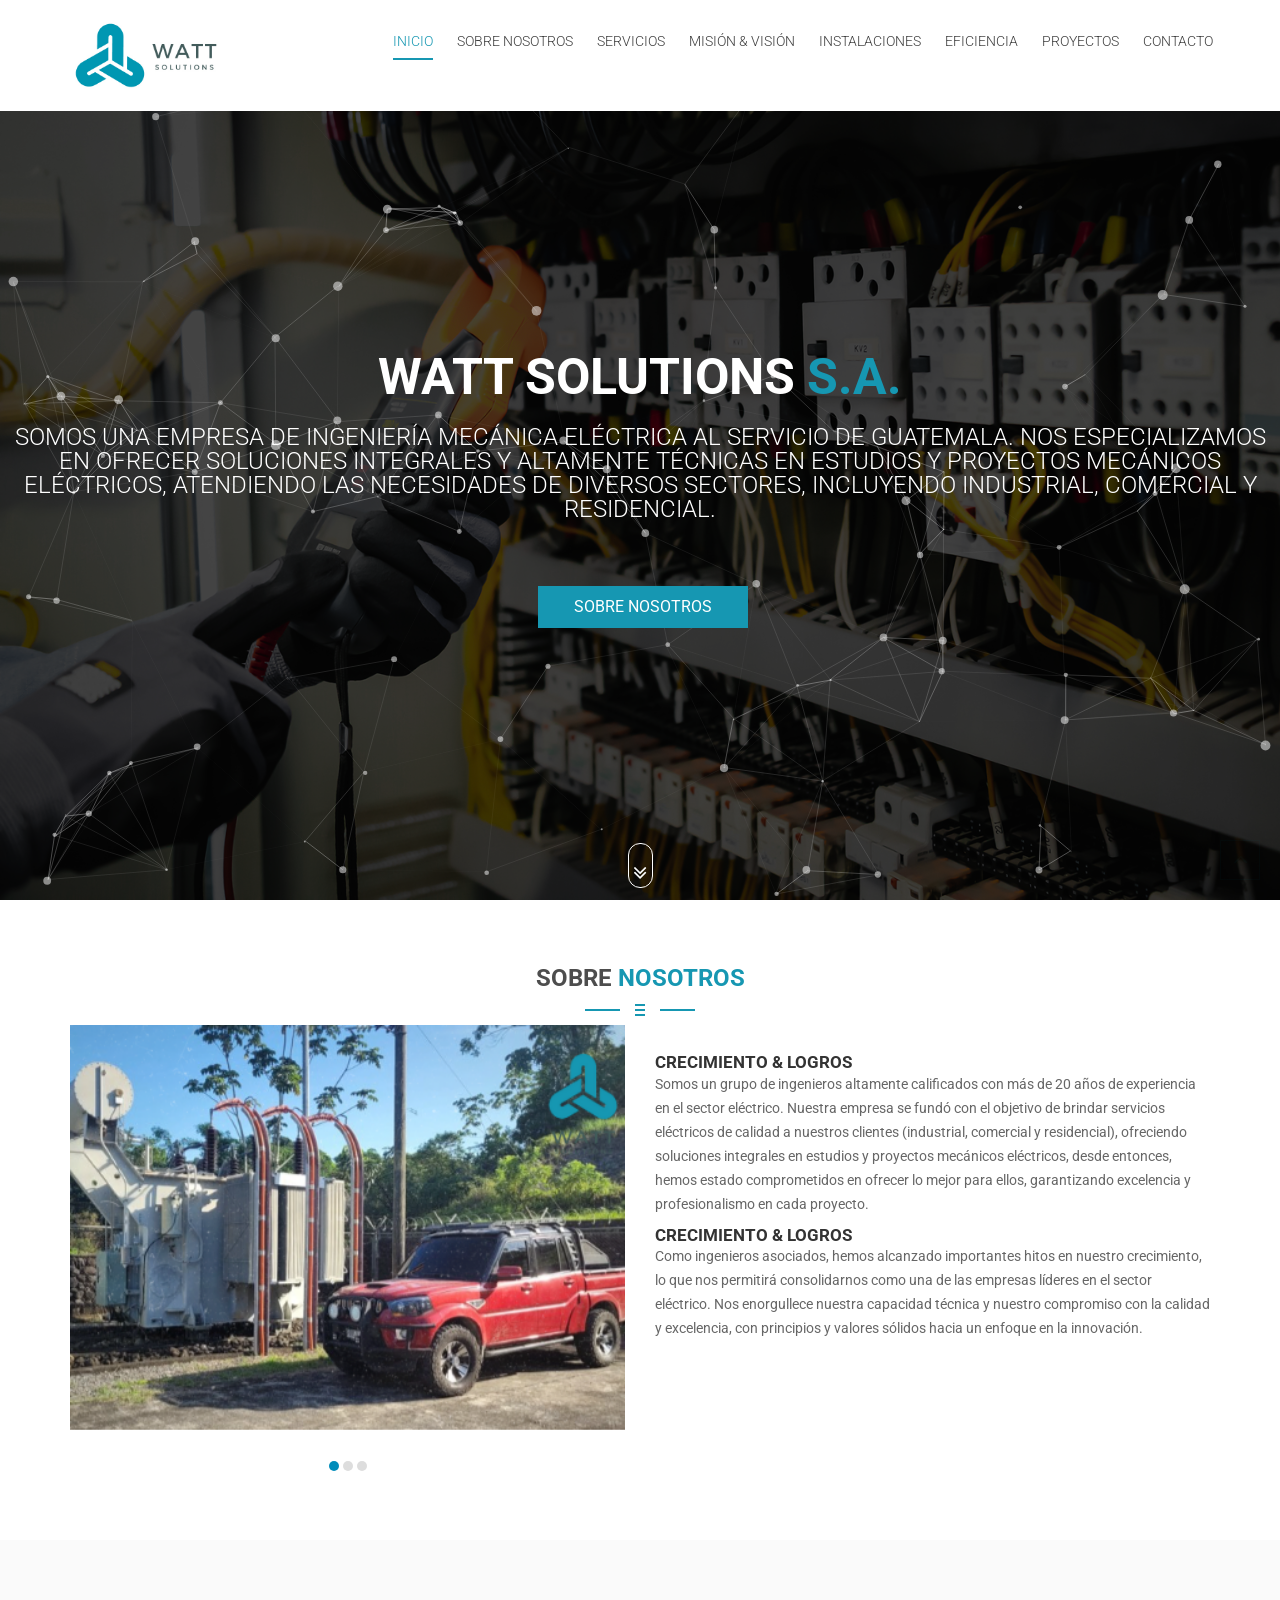
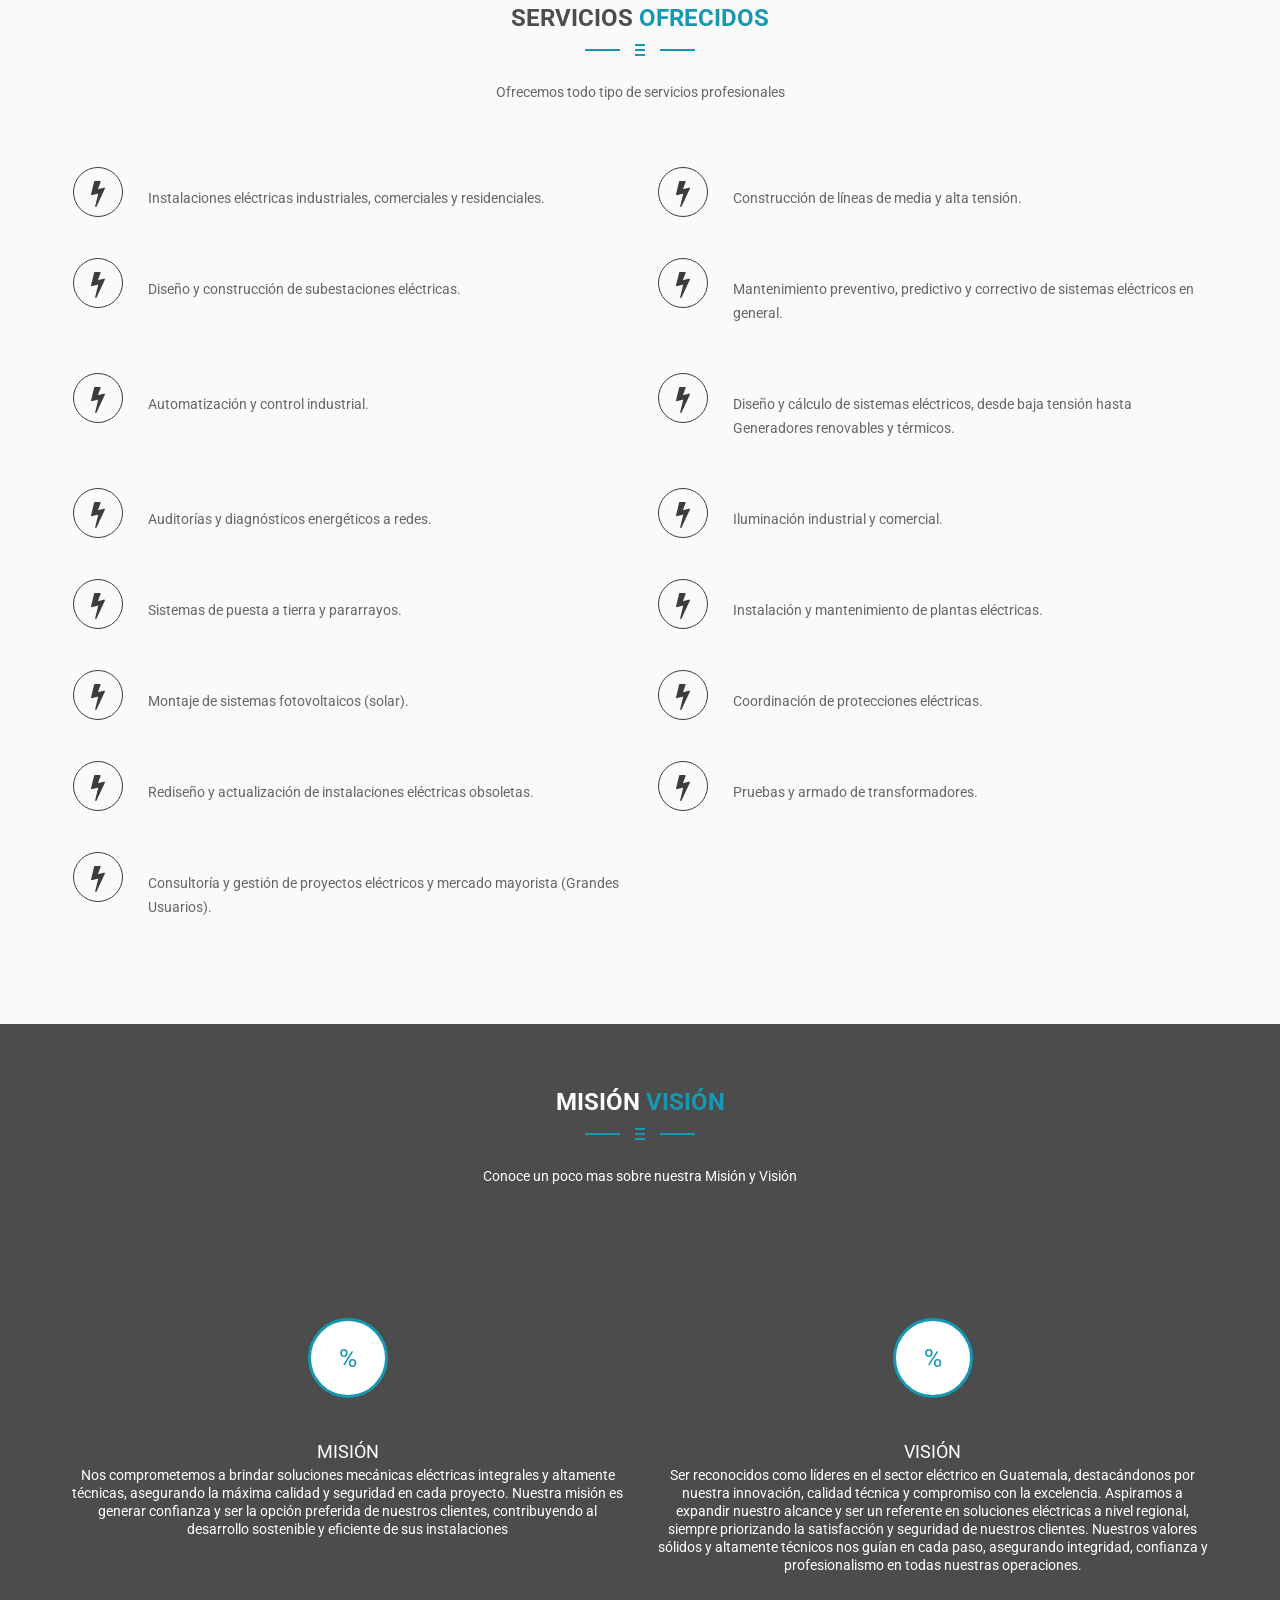
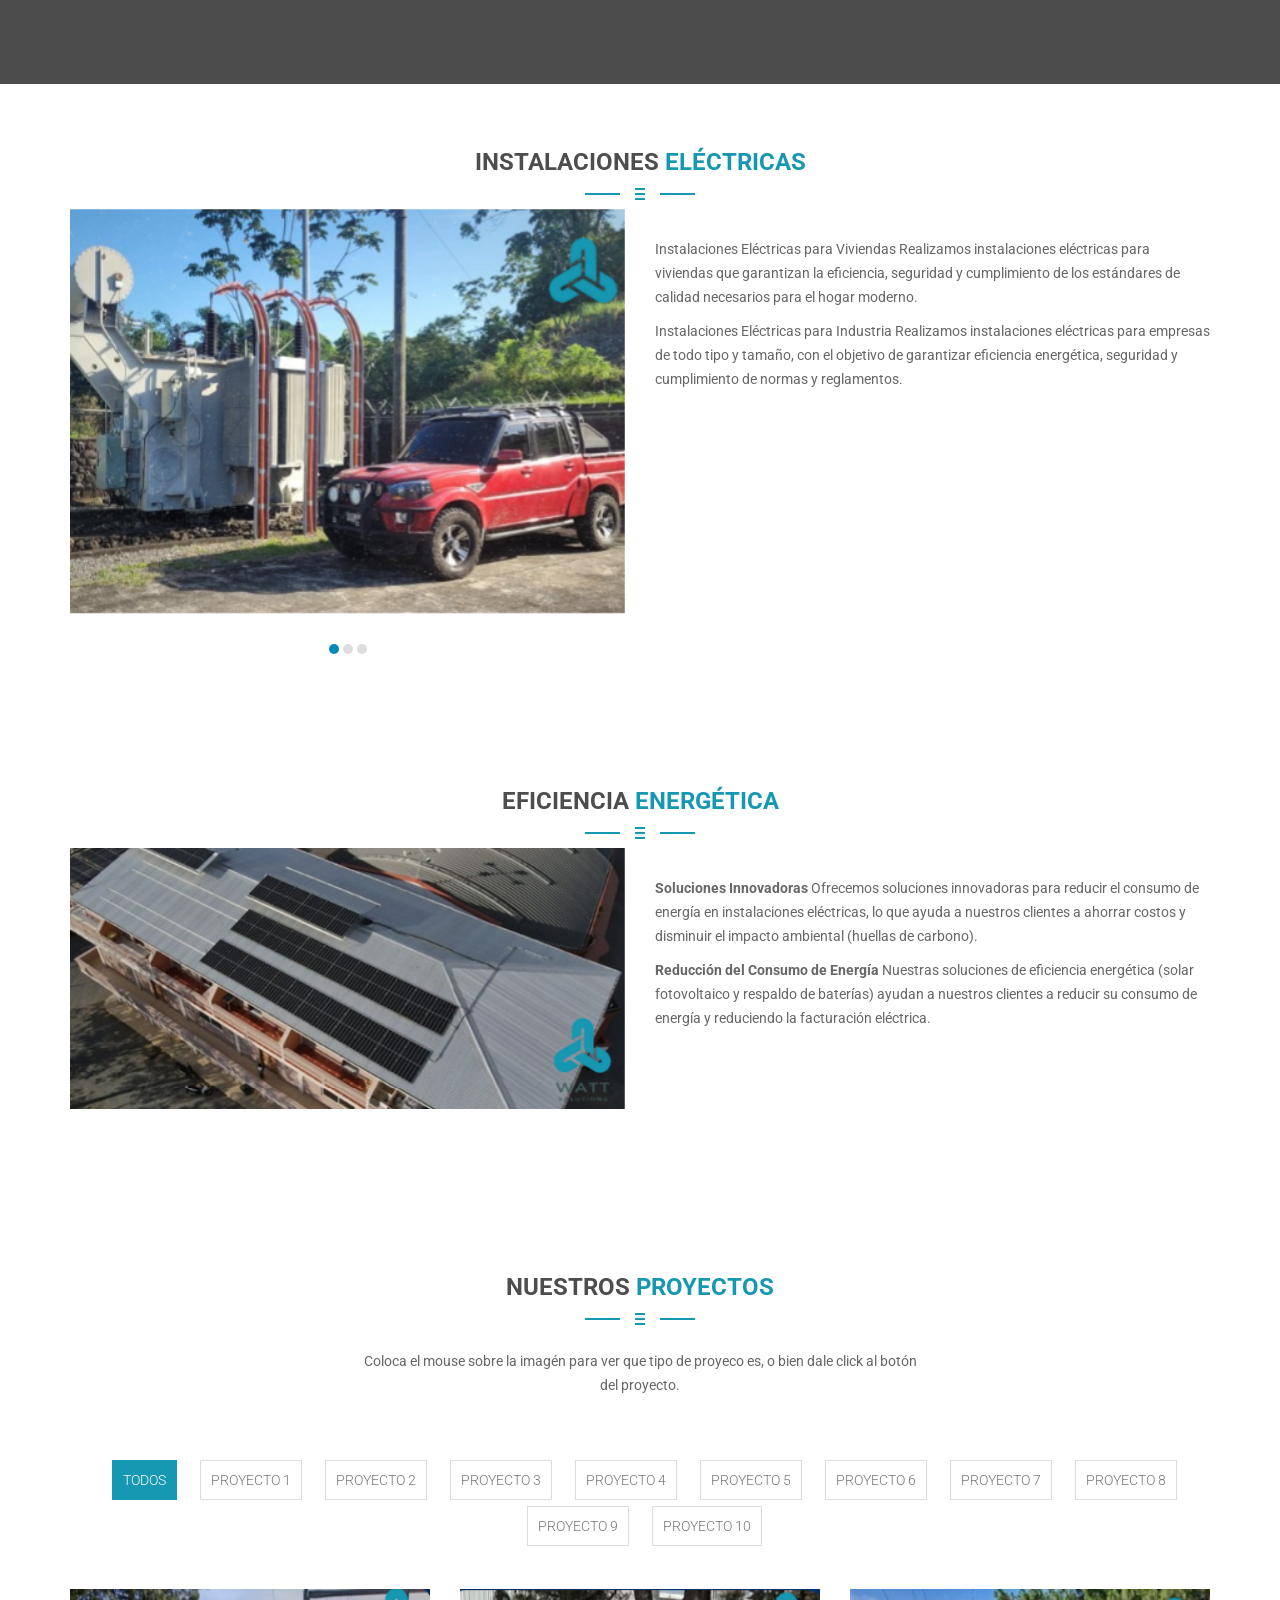
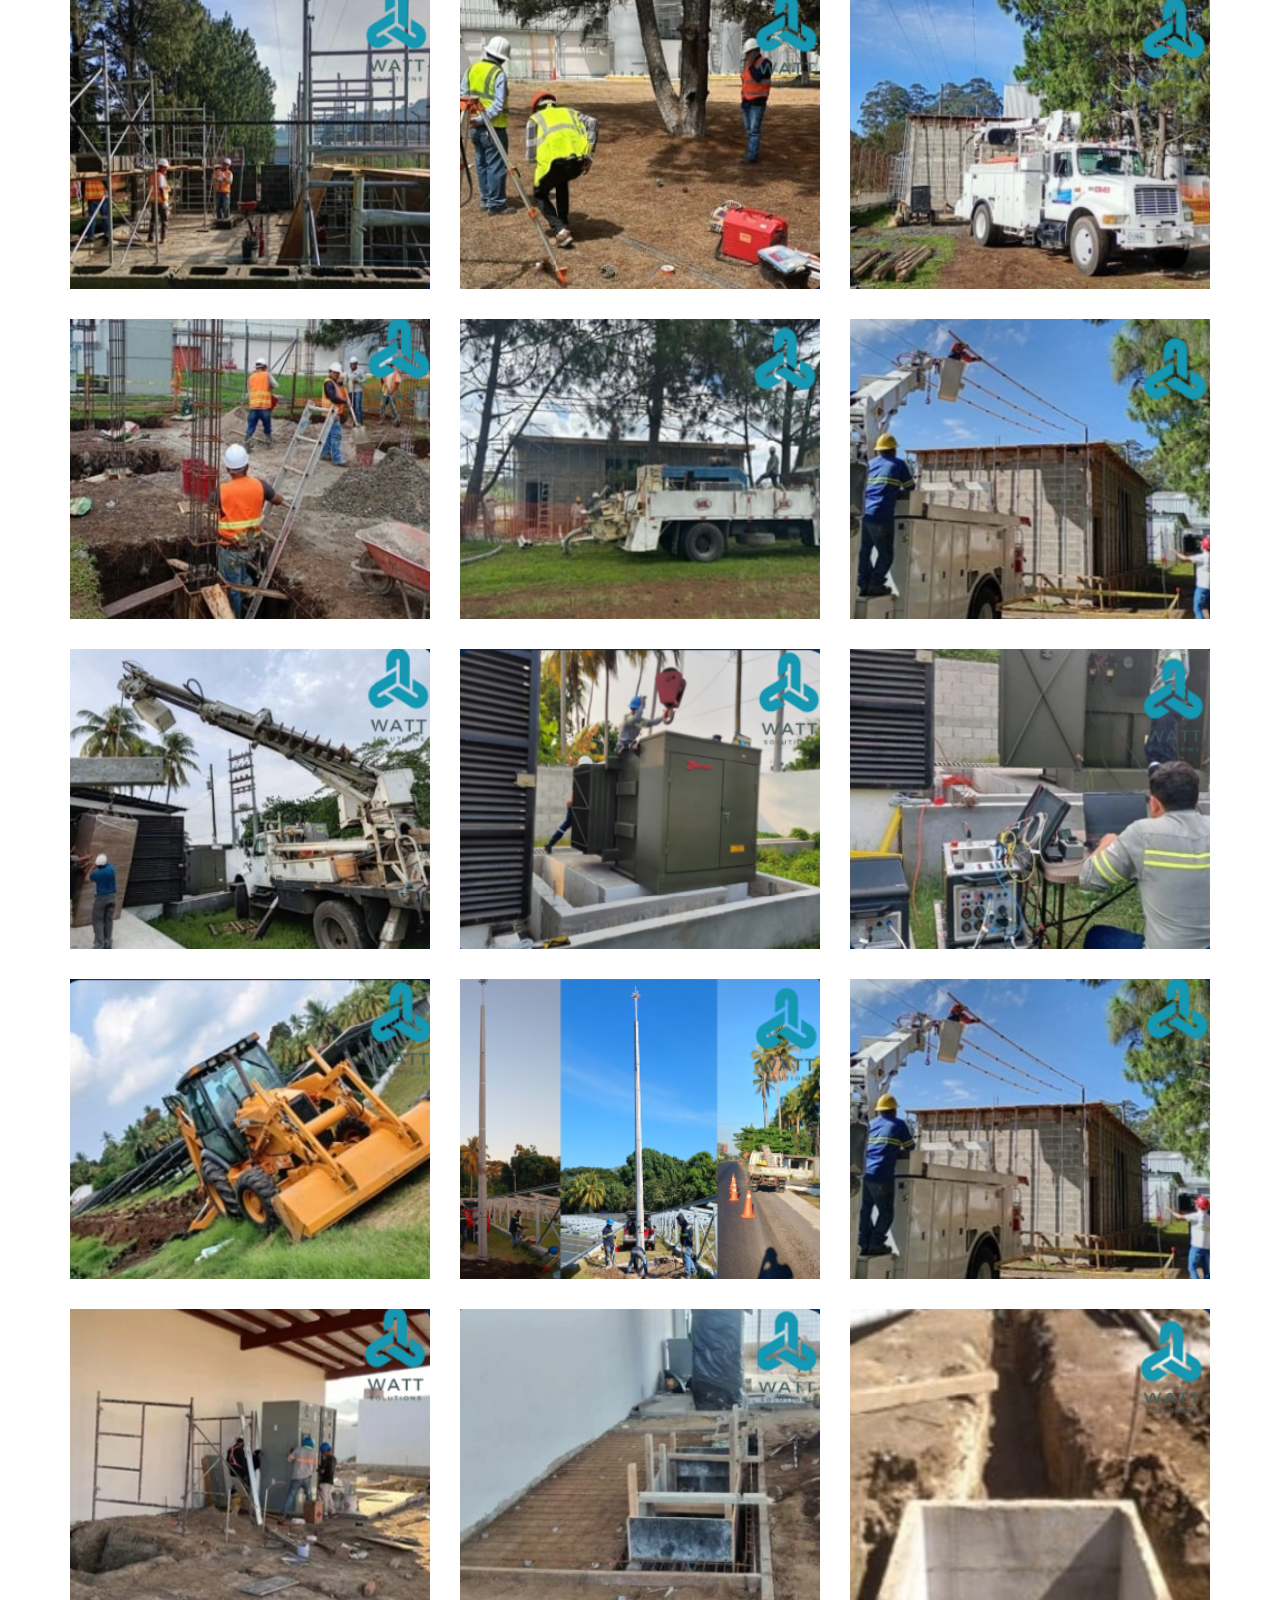
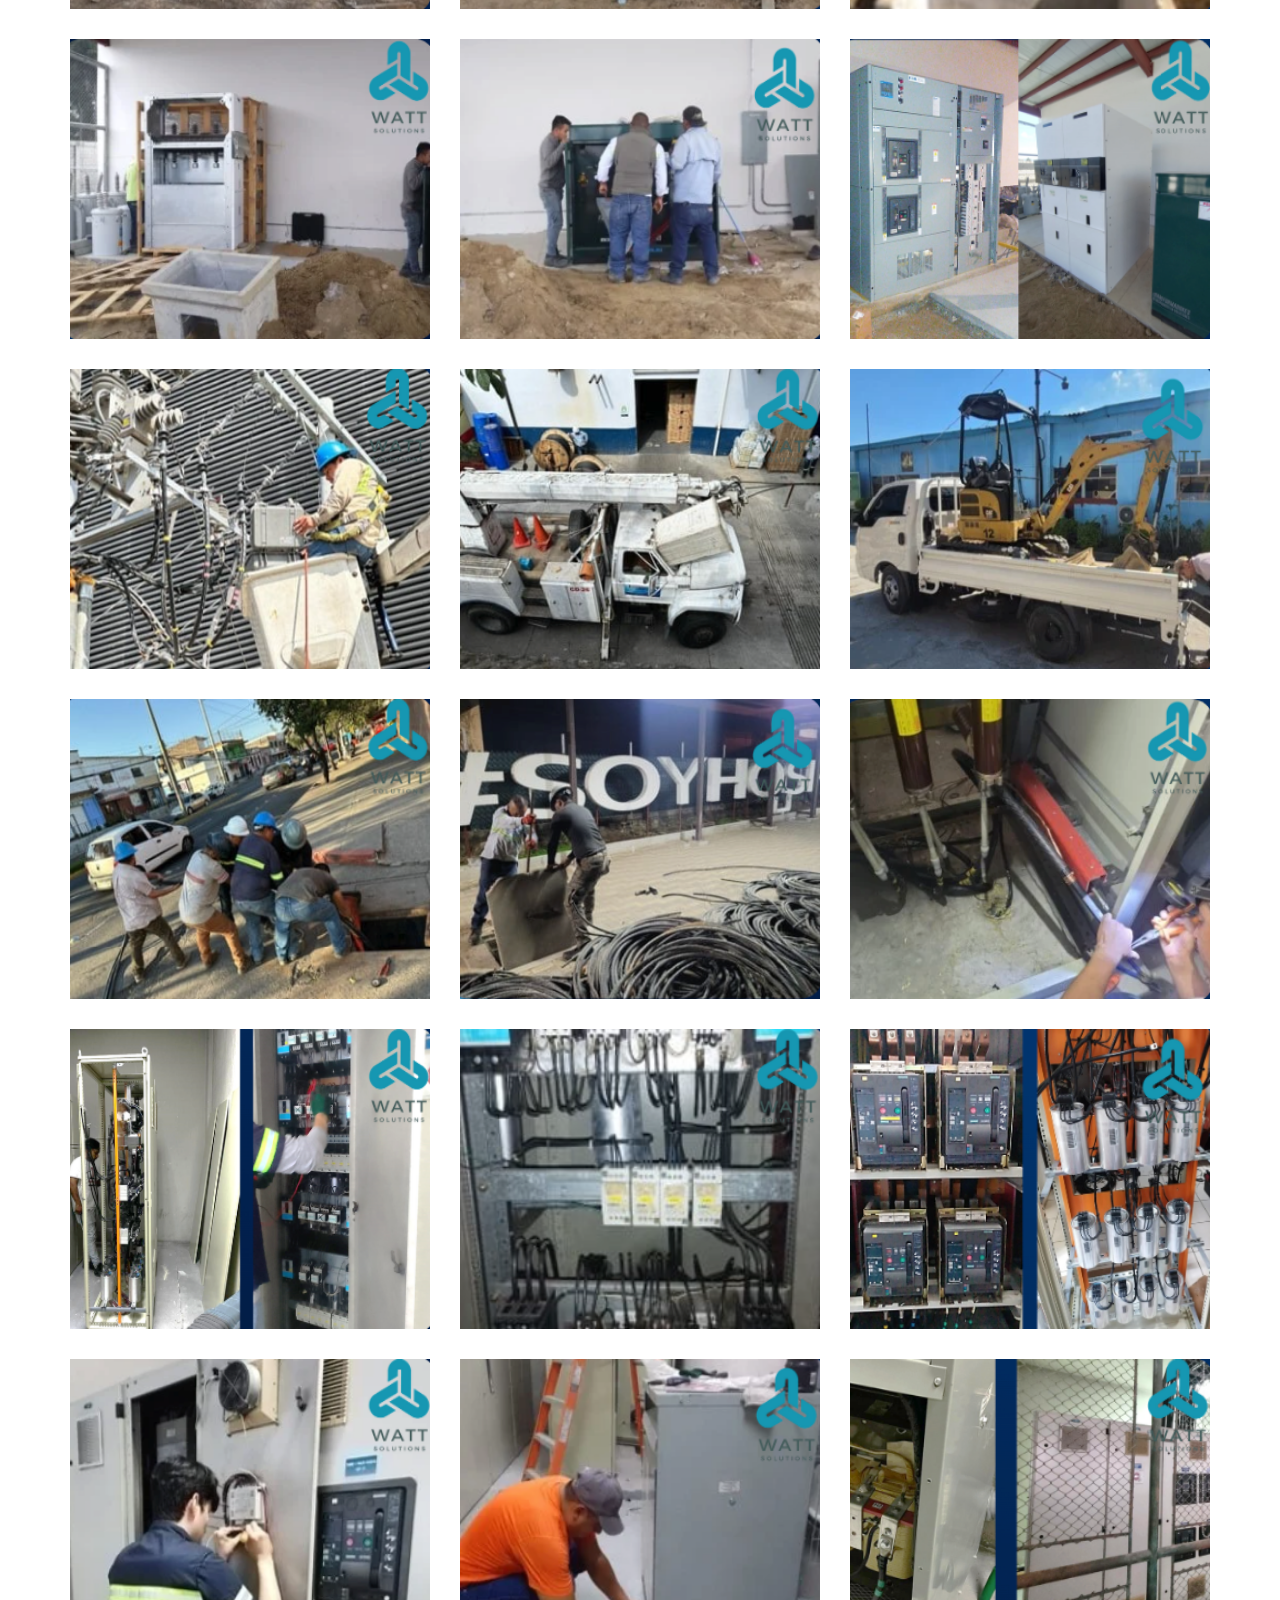
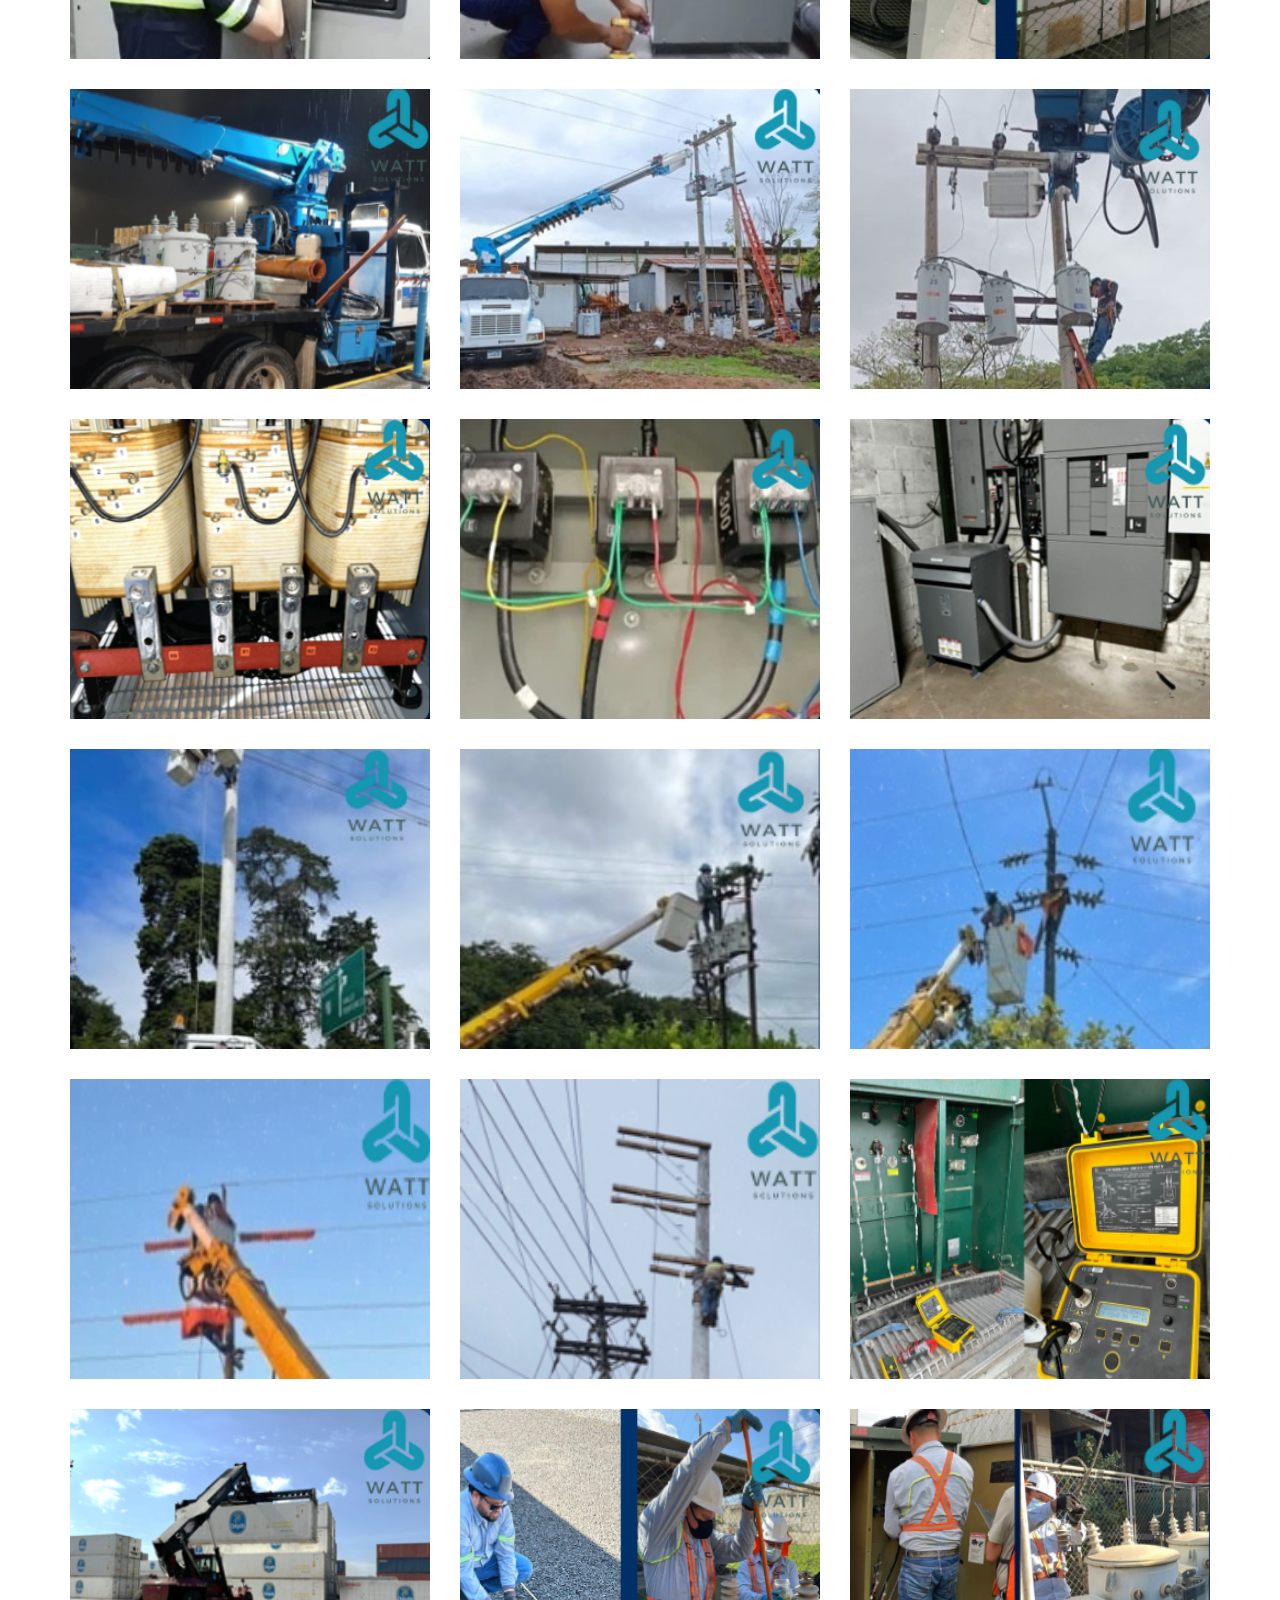
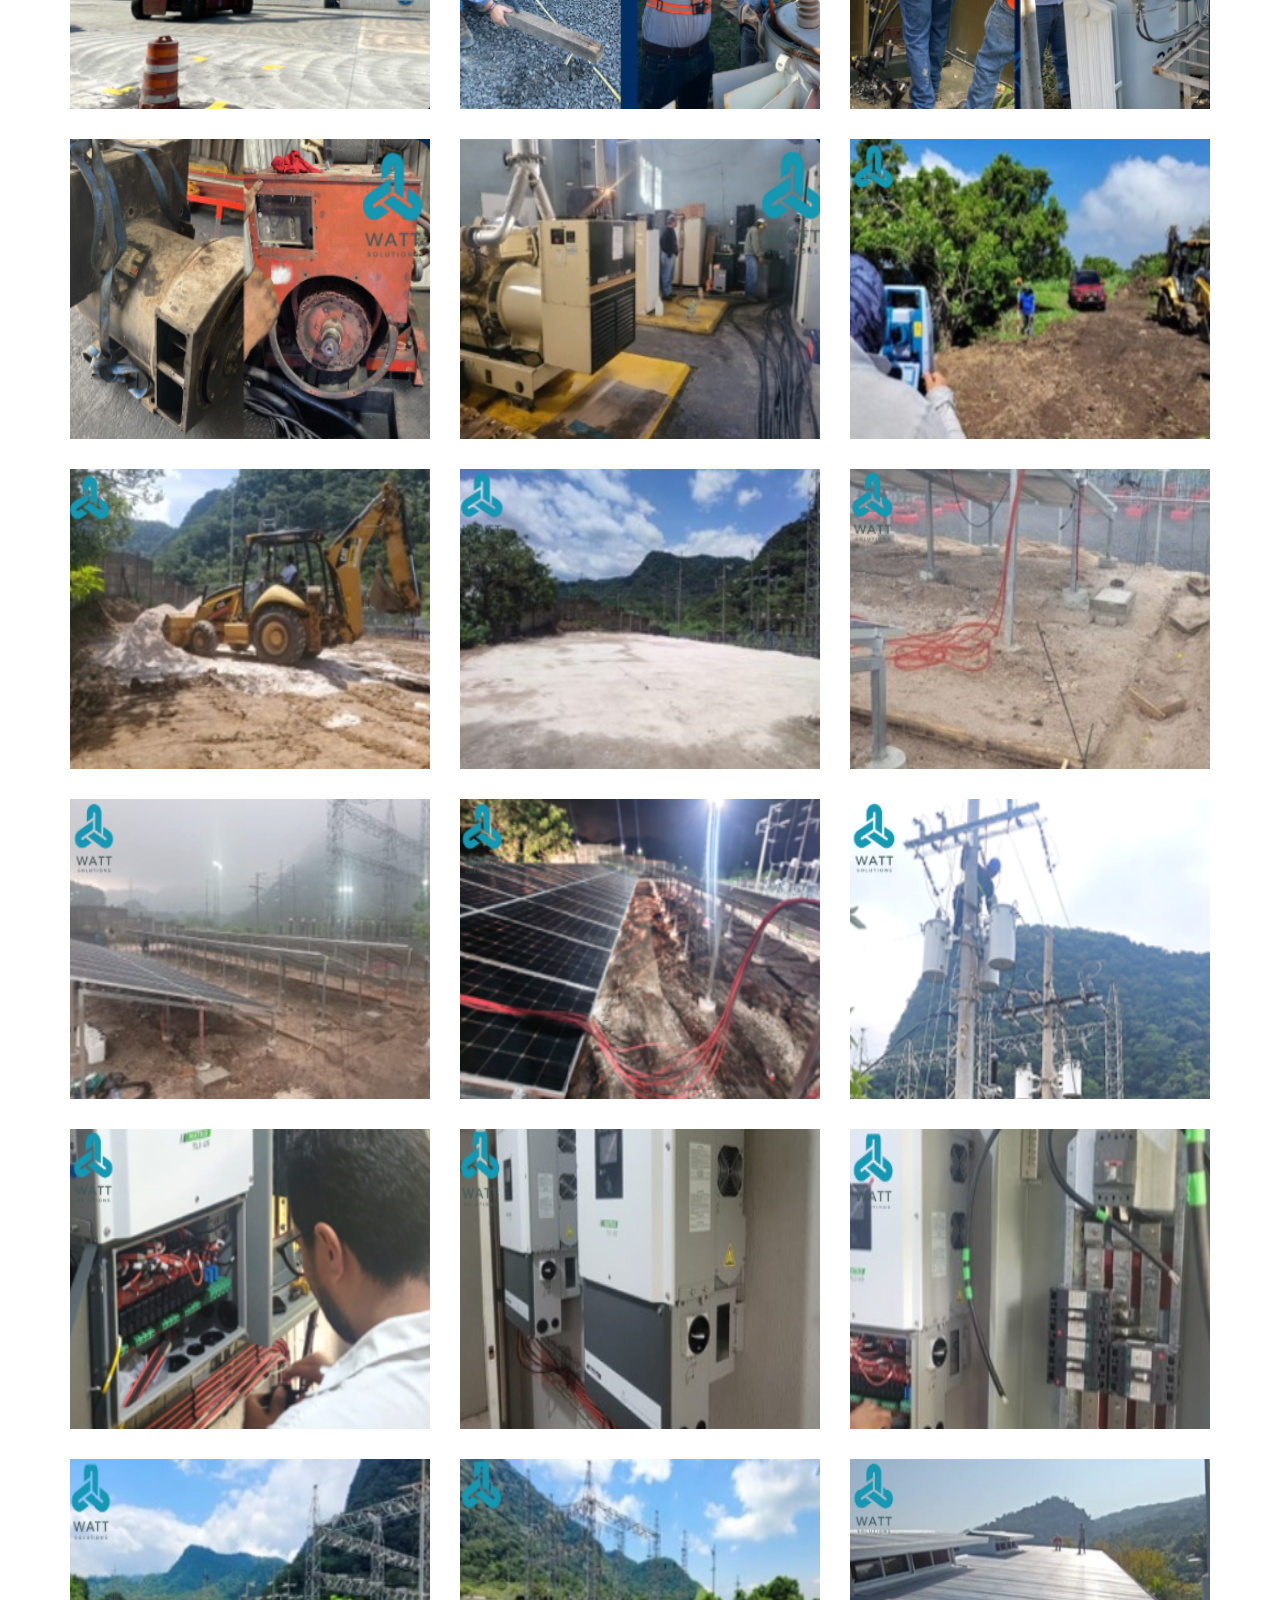
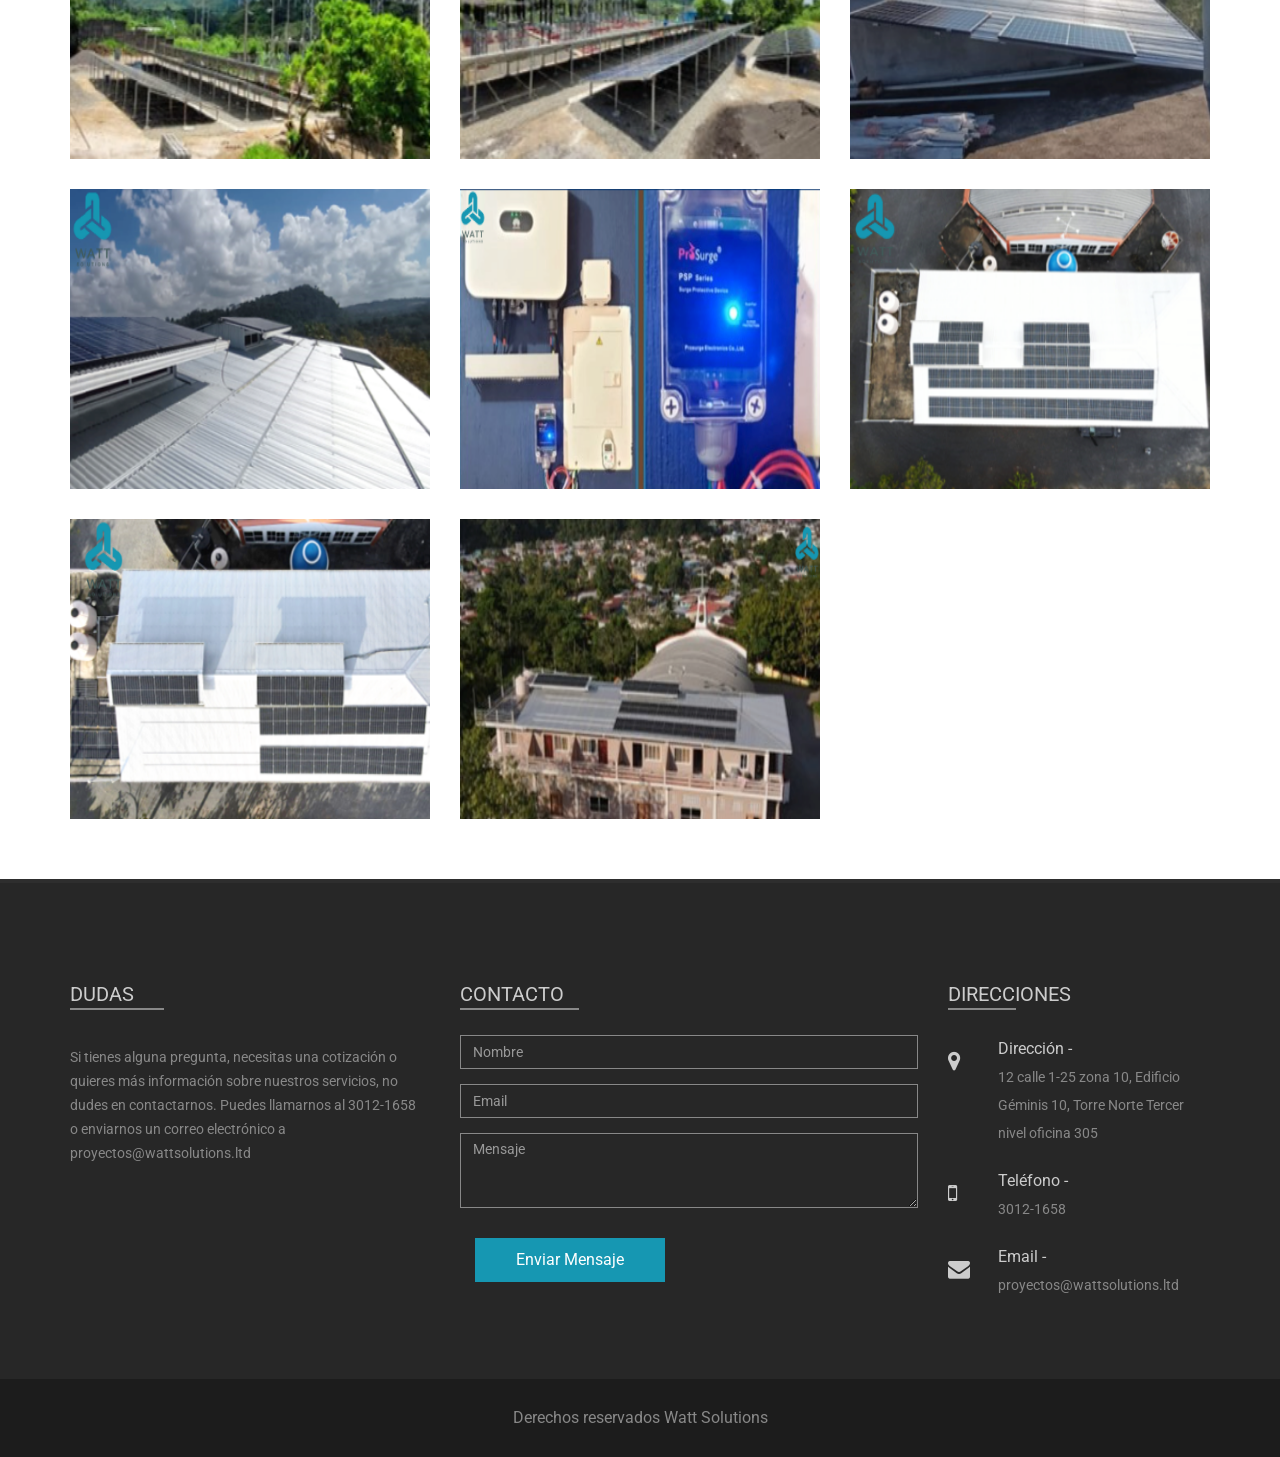
<file: index.html>
<!DOCTYPE html>
<html lang="en">
<head>
    <!-- Meta Tag -->
    <meta charset="UTF-8">
    <meta http-equiv="X-UA-Compatible" content="IE=edge">
    <meta name="viewport" content="width=device-width, initial-scale=1">
    <title>Watt Solutions S.A</title>
    <meta name="description" content="Somos una empresa de ingeniería mecánica eléctrica al servicio de Guatemala. Nos especializamos en ofrecer soluciones integrales y altamente técnicas en estudios y proyectos mecánicos eléctricos, atendiendo las necesidades de diversos sectores, incluyendo industrial, comercial y residencial.">
    <meta name="keywords" content="Ingeniería mecánica eléctrica, soluciones integrales, estudios y proyectos, mecánica eléctrica, sector industrial, sector comercial, sector residencial, Guatemala, servicios de ingeniería, proyectos técnicos, instalaciones eléctricas, energía, innovación tecnológica, mantenimiento eléctrico, desarrollo de proyectos, consultoría en ingeniería, automatización industrial, infraestructura eléctrica.">
    <meta name="author" content="Watt Solutions">
    <!-- External CSS -->
    <link rel="stylesheet" type="text/css" href="assets/css/bootstrap.min.css">
    <link rel="stylesheet" type="text/css" href="assets/css/font-awesome.min.css">
    <link rel="stylesheet" type="text/css" href="assets/css/owl.carousel.min.css">
    <link rel="stylesheet" type="text/css" href="assets/css/owl.theme.default.min.css">
    <link rel="stylesheet" type="text/css" href="assets/css/animate.css">
    <link rel="stylesheet" type="text/css" href="assets/css/magnific-popup.css">
    <link rel="stylesheet" type="text/css" href="assets/css/YTPlayer.css">
    <link rel="stylesheet" type="text/css" href="assets/css/animated-headlines.css">
    <!-- Custom CSS -->
    <link rel="stylesheet" type="text/css" href="assets/css/style.css">
    <link rel="stylesheet" type="text/css" href="assets/css/responsive.css">
    <!-- Google Fonts -->
    <link href="https://fonts.googleapis.com/css?family=Roboto:100,300,400,700" rel="stylesheet">
    <!-- Color Switcher -->
    <link href="assets/switcher/switcher.css" rel="stylesheet">
    <link href="assets/switcher/style1.css" rel="stylesheet" id="colors">
    <!-- Favicon -->
    <link rel="icon" href="assets/images/header/favicon.png">
    <link rel="apple-touch-icon" href="assets/img/template/apple-touch-icon.png">
    <link rel="apple-touch-icon" sizes="72x72" href="assets/img/template/icon-72x72.png">
    <link rel="apple-touch-icon" sizes="114x114" href="assets/img/template/icon-114x114.png">
    <!--[if lt IE 9]>
        <script src="https://oss.maxcdn.com/libs/html5shiv/3.7.0/html5shiv.js"></script>
        <script src="https://oss.maxcdn.com/libs/respond.js/1.4.2/respond.min.js"></script>
    <![endif]-->
</head>

<body data-spy="scroll" data-target=".navbar-fixed-top">
	<!-- Start Preloader Area-->
	<div class="preloader-area">
        <div class="sk-cube-grid">
          <div class="sk-cube sk-cube1"></div>
          <div class="sk-cube sk-cube2"></div>
          <div class="sk-cube sk-cube3"></div>
          <div class="sk-cube sk-cube4"></div>
          <div class="sk-cube sk-cube5"></div>
          <div class="sk-cube sk-cube6"></div>
          <div class="sk-cube sk-cube7"></div>
          <div class="sk-cube sk-cube8"></div>
          <div class="sk-cube sk-cube9"></div>
        </div>
	</div>
	<!--/End Preloader Area-->
    <!-- Navbar -->
    <nav class="navbar navbar-default navbar-fixed-top">
        <div class="container">
            <div class="navbar-header">
                <button type="button" class="navbar-toggle collapsed" data-toggle="collapse" data-target="#main-nav-collapse" aria-expanded="false"> <span class="sr-only">Toggle navigation</span> <span class="icon-bar"></span> <span class="icon-bar"></span> <span class="icon-bar"></span> </button>
                <a class="navbar-brand" href="index.html"><img src="assets/images/logo/logo.jpg" alt="logo" style="width: 150px;"></a>
            </div>
            <div class="collapse navbar-collapse" id="main-nav-collapse">
                <ul class="nav navbar-nav navbar-right">
                    <li class="active"><a href="#home">Inicio</a></li>
                    <li><a href="#about-us">Sobre nosotros</a></li>
                    <li><a href="#our-service">Servicios</a></li>
                    <li><a href="#our-skill">Misión & Visión</a></li>
                    <li><a href="#instalaciones">Instalaciones</a></li>
                    <li><a href="#eficiencia">Eficiencia</a></li>
                    <li><a href="#proyectos">Proyectos</a></li>
                    <li><a href="#footer">Contacto</a></li>
                </ul>
            </div>
        </div>
    </nav>
    <!-- /End Navbar -->
	<!-- Start Header -->
	<div id="home" class="">
			<div class="single-slider" style="background-image:url(assets/images/slider/slider-1.jpg)">
				<div id="particles-js"></div>
				<div class="slider-title">
					<div class="table-cell">
						<h1 class="slider-title-animation">Watt Solutions <span>S.A.</span></h1>
						<p class="slider-animation-up">Somos una empresa de ingeniería mecánica eléctrica al servicio de Guatemala. Nos especializamos en ofrecer soluciones integrales y altamente técnicas en estudios y proyectos mecánicos eléctricos, atendiendo las necesidades de diversos sectores, incluyendo industrial, comercial y residencial.</p>

						<div class="button-group slider-animation-up">
							<a class="btn btn-normal" href="#about-us">Sobre nosotros</a>
						</div>
					</div>
				</div>
			</div>
		<div class="go-bottom">
			 <a href="#about-us" class="mouse"><i class="fa fa-angle-double-down"></i></a>
		</div>
	</div>
	<!--/End Header -->
 <!--About Us section -->
    <section id="about-us" class="section-padding">
        <div class="container">
            <div class="row">
                <div class="col-sm-6 col-sm-offset-3 text-center">
                    <div class="section-title wow fadeInDown">
                        <h2>Sobre <span>nosotros</span></h2>
                        <div class="section-borders"> <span></span> <span></span> <span></span> </div>
                    </div>
                </div>
            </div>
            <div class="row">
                <div class="col-md-6">
                    <div class="about-slider owl-carousel">
                        <div class="single-about-item"> 
							<img src="assets/images/aboutus1.png" alt=""> 
						</div>
                        <div class="single-about-item"> 
							<img src="assets/images/aboutus2.png" alt=""> 
						</div>
						<div class="single-about-item"> 
							<img src="assets/images/aboutus3.png" alt=""> 
						</div>
                    </div>
                </div>
                <div class="col-md-6">
                    <div class="about-text wow fadeIn">
                        <br>
                        <h4>Crecimiento & Logros</h4>
                        <p>
                            Somos un grupo de ingenieros altamente calificados con más de 20 años de experiencia en el sector eléctrico. Nuestra empresa se fundó con el objetivo de brindar servicios eléctricos de calidad a nuestros clientes (industrial, comercial y residencial), ofreciendo soluciones integrales en estudios y proyectos mecánicos eléctricos, desde entonces, hemos estado comprometidos en ofrecer lo mejor para ellos, garantizando excelencia y profesionalismo en cada proyecto. 
						</p> 
                        <h4>Crecimiento & Logros</h4>
                        <p>
                            Como ingenieros asociados, hemos alcanzado importantes hitos en nuestro crecimiento, lo que nos permitirá consolidarnos como una de las empresas líderes en el sector eléctrico. Nos enorgullece nuestra capacidad técnica y nuestro compromiso con la calidad y excelencia, con principios y valores sólidos hacia un enfoque en la innovación.
						</p> 
					</div>
                </div>
            </div>
        </div>
    </section>
<!--About Us section -->
    <!--Our service section -->
    <section id="our-service" class="service-bg section-padding">
        <div class="container">
            <div class="row">
                <div class="col-sm-6 col-sm-offset-3 text-center">
                     <div class="section-title wow fadeInDown">
                        <h2>Servicios <span>ofrecidos</span></h2>
                        <div class="section-borders"> <span></span> <span></span> <span></span> </div>
                        <p>Ofrecemos todo tipo de servicios profesionales</p>
                    </div>
                </div>
            </div>
            <div class="row">
                <div class="service-wrap">
                    <div class="col-md-6 col-sm-6">
                        <div class="single-service-box wow fadeIn" data-wow-duration="2s">
							<i class="fa fa-bolt fa-3x"></i>
                            <p>Instalaciones eléctricas industriales, comerciales y residenciales.</p>
                        </div>
                    </div>
                    <div class="col-md-6 col-sm-6">
                        <div class="single-service-box wow fadeIn" data-wow-duration="2s">
							<i class="fa fa-bolt"></i>
                            <p>Construcción de líneas de media y alta tensión.</p>
                        </div>
                    </div>
                    <div class="col-md-6 col-sm-6">
                        <div class="single-service-box wow fadeIn" data-wow-duration="2s">
							<i class="fa fa-bolt"></i>
                            <p>Diseño y construcción de subestaciones eléctricas.</p>
                        </div>
                    </div>
                    <div class="col-md-6 col-sm-6">
                        <div class="single-service-box wow fadeIn" data-wow-duration="2s">
							<i class="fa fa-bolt"></i>
                            <p>Mantenimiento preventivo, predictivo y correctivo de sistemas eléctricos en general.</p>
                        </div>
                    </div>
                    <div class="col-md-6 col-sm-6">
                        <div class="single-service-box wow fadeIn" data-wow-duration="2s">
							<i class="fa fa-bolt"></i>
                            <p>Automatización y control industrial.</p>
                        </div>
                    </div>
                    <div class="col-md-6 col-sm-6">
                        <div class="single-service-box wow fadeIn" data-wow-duration="2s">
							<i class="fa fa-bolt"></i>
                            <p>Diseño y cálculo de sistemas eléctricos, desde baja tensión hasta Generadores renovables y térmicos.</p>
                        </div>
                    </div>
                    <div class="col-md-6 col-sm-6">
                        <div class="single-service-box wow fadeIn" data-wow-duration="2s">
							<i class="fa fa-bolt"></i>
                            <p>Auditorías y diagnósticos energéticos a redes.</p>
                        </div>
                    </div>
                    <div class="col-md-6 col-sm-6">
                        <div class="single-service-box wow fadeIn" data-wow-duration="2s">
							<i class="fa fa-bolt"></i>
                            <p>Iluminación industrial y comercial.</p>
                        </div>
                    </div>
                    <div class="col-md-6 col-sm-6">
                        <div class="single-service-box wow fadeIn" data-wow-duration="2s">
							<i class="fa fa-bolt"></i>
                            <p>Sistemas de puesta a tierra y pararrayos.</p>
                        </div>
                    </div>
                    <div class="col-md-6 col-sm-6">
                        <div class="single-service-box wow fadeIn" data-wow-duration="2s">
							<i class="fa fa-bolt"></i>
                            <p>Instalación y mantenimiento de plantas eléctricas.</p>
                        </div>
                    </div>
                    <div class="col-md-6 col-sm-6">
                        <div class="single-service-box wow fadeIn" data-wow-duration="2s">
							<i class="fa fa-bolt"></i>
                            <p>Montaje de sistemas fotovoltaicos (solar).</p>
                        </div>
                    </div>
                    <div class="col-md-6 col-sm-6">
                        <div class="single-service-box wow fadeIn" data-wow-duration="2s">
							<i class="fa fa-bolt"></i>
                            <p>Coordinación de protecciones eléctricas.</p>
                        </div>
                    </div>
                    <div class="col-md-6 col-sm-6">
                        <div class="single-service-box wow fadeIn" data-wow-duration="2s">
							<i class="fa fa-bolt"></i>
                            <p>Rediseño y actualización de instalaciones eléctricas obsoletas.</p>
                        </div>
                    </div>
                    <div class="col-md-6 col-sm-6">
                        <div class="single-service-box wow fadeIn" data-wow-duration="2s">
							<i class="fa fa-bolt"></i>
                            <p>Pruebas y armado de transformadores.</p>
                        </div>
                    </div>
                    <div class="col-md-6 col-sm-6">
                        <div class="single-service-box wow fadeIn" data-wow-duration="2s">
							<i class="fa fa-bolt"></i>
                            <p>Consultoría y gestión de proyectos eléctricos y mercado mayorista (Grandes Usuarios).</p>
                        </div>
                    </div>
                </div>
            </div>
        </div>
    </section>
    <!--/End Our service section -->
    <!-- Start Our Skill Area -->
    <section id="our-skill" class="section-padding overlay-color-skill">
        <div class="container">
            <div class="row">
                <div class="col-sm-6 col-sm-offset-3 text-center">
                     <div class="section-title wow fadeInDown">
                        <h2>Misión <span>Visión</span></h2>
                        <div class="section-borders"> <span></span> <span></span> <span></span> </div>
                        <p>Conoce un poco mas sobre nuestra Misión y Visión</p>
                    </div>
                </div>
            </div>
            <div class="row skillsection text-center">
                <div class="col-xs-12 col-sm-6">
                    <div class="chart" data-percent="100" data-color="4CAF50"> <span class="percent"></span>
                        <div class="chart-text"> 
							<span>misión</span> 
                            <p style="color: #fff; line-height: 18px;">Nos comprometemos a brindar soluciones mecánicas eléctricas integrales y altamente técnicas, asegurando la máxima calidad y seguridad en cada proyecto. Nuestra misión es generar confianza y ser la opción preferida de nuestros clientes, contribuyendo al desarrollo sostenible y eficiente de sus instalaciones</p>
						</div>
                    </div>
                </div>
                <div class="col-xs-12 col-sm-6">
                    <div class="chart" data-percent="100" data-color="4CAF50"> <span class="percent"></span>
                        <div class="chart-text"> 
							<span>visión</span> 
                            <p style="color: #fff; line-height: 18px;">Ser reconocidos como líderes en el sector eléctrico en Guatemala, destacándonos por nuestra innovación, calidad técnica y compromiso con la excelencia. Aspiramos a expandir nuestro alcance y ser un referente en soluciones eléctricas a nivel regional, siempre priorizando la satisfacción y seguridad de nuestros clientes. Nuestros valores sólidos y altamente técnicos nos guían en cada paso, asegurando integridad, confianza y profesionalismo en todas nuestras operaciones. </p>
						</div>
                    </div>
                </div>
            </div>
        </div>
    </section>
    <!-- /End Our Skill Area  -->
 <!--About Us section -->
 <section id="instalaciones" class="section-padding">
    <div class="container">
        <div class="row">
            <div class="col-sm-6 col-sm-offset-3 text-center">
                <div class="section-title wow fadeInDown">
                    <h2>Instalaciones <span>eléctricas</span></h2>
                    <div class="section-borders"> <span></span> <span></span> <span></span> </div>
                </div>
            </div>
        </div>
        <div class="row">
            <div class="col-md-6">
                <div class="about-slider owl-carousel">
                    <div class="single-about-item"> 
                        <img src="assets/images/aboutus1.png" alt=""> 
                    </div>
                    <div class="single-about-item"> 
                        <img src="assets/images/aboutus2.png" alt=""> 
                    </div>
                    <div class="single-about-item"> 
                        <img src="assets/images/aboutus3.png" alt=""> 
                    </div>
                </div>
            </div>
            <div class="col-md-6">
                <div class="about-text wow fadeIn">
                    <br>
                    <p>
                        Instalaciones Eléctricas para Viviendas Realizamos instalaciones eléctricas para viviendas que garantizan la eficiencia, seguridad y cumplimiento de los estándares de calidad necesarios para el hogar moderno.
                    </p> 
                    <p>
                        Instalaciones Eléctricas para Industria Realizamos instalaciones eléctricas para empresas de todo tipo y tamaño, con el objetivo de garantizar eficiencia energética, seguridad y cumplimiento de normas y reglamentos.
                    </p> 
                </div>
            </div>
        </div>
    </div>
</section>
<!--About Us section -->
<section id="eficiencia" class="section-padding">
    <div class="container">
        <div class="row">
            <div class="col-sm-6 col-sm-offset-3 text-center">
                <div class="section-title wow fadeInDown">
                    <h2>Eficiencia <span>energética</span></h2>
                    <div class="section-borders"> <span></span> <span></span> <span></span> </div>
                </div>
            </div>
        </div>
        <div class="row">
            <div class="col-md-6">
                <div class="about-slider owl-carousel">
                    <div class="single-about-item"> 
                        <img src="assets/images/eficiencia1.png" alt=""> 
                    </div>
                </div>
            </div>
            <div class="col-md-6">
                <div class="about-text wow fadeIn">
                    <br>
                    <p>
                        <b>Soluciones Innovadoras</b> Ofrecemos soluciones innovadoras para reducir el consumo de energía en instalaciones eléctricas, lo que ayuda a nuestros clientes a ahorrar costos y disminuir el impacto ambiental (huellas de carbono).
                    </p> 
                    <p>
                        <b>Reducción del Consumo de Energía</b> Nuestras soluciones de eficiencia energética (solar fotovoltaico y respaldo de baterías) ayudan a nuestros clientes a reducir su consumo de energía y reduciendo la facturación eléctrica.                        
                    </p> 
                </div>
            </div>
        </div>
    </div>
</section>
<!--About Us section -->
    <!--Our Portfolio -->
    <section id="proyectos" class="portfolio section-padding">
        <div class="container">
            <div class="row">
                <div class="col-sm-6 col-sm-offset-3 text-center">
                    <div class="section-title wow fadeInDown">
                        <h2>Nuestros <span>proyectos</span></h2>
                        <div class="section-borders"> <span></span> <span></span> <span></span> </div>
                        <p>Coloca el mouse sobre la imagén para ver que tipo de proyeco es, o bien dale click al botón del proyecto.</p>
                    </div>
                </div>
            </div>
            <div class="row">
				<div class="col-xs-12">
					<ul class="portfolio">
						<li class="filter" data-filter="all">Todos</li>
						<li class="filter" data-filter=".proyecto1">Proyecto 1</li>
                        <li class="filter" data-filter=".proyecto2">Proyecto 2</li>
                        <li class="filter" data-filter=".proyecto3">Proyecto 3</li>
                        <li class="filter" data-filter=".proyecto4">Proyecto 4</li>
                        <li class="filter" data-filter=".proyecto5">Proyecto 5</li>
                        <li class="filter" data-filter=".proyecto6">Proyecto 6</li>
                        <li class="filter" data-filter=".proyecto7">Proyecto 7</li>
                        <li class="filter" data-filter=".proyecto8">Proyecto 8</li>
                        <li class="filter" data-filter=".proyecto9">Proyecto 9</li>
                        <li class="filter" data-filter=".proyecto10 ">Proyecto 10</li>
					</ul>
				</div>
			</div>
			<div class="portfolio-inner">
				<div class="row portfolio-posts">
					<div class="mix proyecto1 development col-sm-6 col-md-4">
						<div class="item">
							<img src="assets/images/proyectos/1.png" alt="">
							<div class="portfolio-caption">
								<h3>Subestación Compacta 34.5kV/480V</h3>
							</div>
						</div>
					</div>
                    <div class="mix proyecto1 development col-sm-6 col-md-4">
						<div class="item">
							<img src="assets/images/proyectos/2.png" alt="">
							<div class="portfolio-caption">
								<h3>Subestación Compacta 34.5kV/480V</h3>
							</div>
						</div>
					</div>
                    <div class="mix proyecto1 development col-sm-6 col-md-4">
						<div class="item">
							<img src="assets/images/proyectos/3.png" alt="">
							<div class="portfolio-caption">
								<h3>Subestación Compacta 34.5kV/480V</h3>
							</div>
						</div>
					</div>
                    <div class="mix proyecto1 development col-sm-6 col-md-4">
						<div class="item">
							<img src="assets/images/proyectos/4.png" alt="">
							<div class="portfolio-caption">
								<h3>Subestación Compacta 34.5kV/480V</h3>
							</div>
						</div>
					</div>
                    <div class="mix proyecto1 development col-sm-6 col-md-4">
						<div class="item">
							<img src="assets/images/proyectos/5.png" alt="">
							<div class="portfolio-caption">
								<h3>Subestación Compacta 34.5kV/480V</h3>
							</div>
						</div>
					</div>
                    <div class="mix proyecto1 development col-sm-6 col-md-4">
						<div class="item">
							<img src="assets/images/proyectos/6.png" alt="">
							<div class="portfolio-caption">
								<h3>Subestación Compacta 34.5kV/480V</h3>
							</div>
						</div>
					</div>    
                    <div class="mix proyecto2 development col-sm-6 col-md-4">
						<div class="item">
							<img src="assets/images/proyectos/7.png" alt="">
							<div class="portfolio-caption">
								<h3>Subestación Compacta & Tierras 13.2kV/800V</h3>
							</div>
						</div>
					</div>
                    <div class="mix proyecto2 development col-sm-6 col-md-4">
						<div class="item">
							<img src="assets/images/proyectos/8.png" alt="">
							<div class="portfolio-caption">
								<h3>Subestación Compacta & Tierras 13.2kV/800V</h3>
							</div>
						</div>
					</div>
                    <div class="mix proyecto2 development col-sm-6 col-md-4">
						<div class="item">
							<img src="assets/images/proyectos/9.png" alt="">
							<div class="portfolio-caption">
								<h3>Subestación Compacta & Tierras 13.2kV/800V</h3>
							</div>
						</div>
					</div>
                    <div class="mix proyecto2 development col-sm-6 col-md-4">
						<div class="item">
							<img src="assets/images/proyectos/10.png" alt="">
							<div class="portfolio-caption">
								<h3>Subestación Compacta & Tierras 13.2kV/800V</h3>
							</div>
						</div>
					</div>
                    <div class="mix proyecto2 development col-sm-6 col-md-4">
						<div class="item">
							<img src="assets/images/proyectos/11.png" alt="">
							<div class="portfolio-caption">
								<h3>Subestación Compacta & Tierras 13.2kV/800V</h3>
							</div>
						</div>
					</div>
                    <div class="mix proyecto2 development col-sm-6 col-md-4">
						<div class="item">
							<img src="assets/images/proyectos/12.png" alt="">
							<div class="portfolio-caption">
								<h3>Subestación Compacta & Tierras 13.2kV/800V</h3>
							</div>
						</div>
					</div>
                    <div class="mix proyecto3 development col-sm-6 col-md-4">
						<div class="item">
							<img src="assets/images/proyectos/13.png" alt="">
							<div class="portfolio-caption">
								<h3>Subestación Compacta 34.5kV/480</h3>
							</div>
						</div>
					</div>
                    <div class="mix proyecto3 development col-sm-6 col-md-4">
						<div class="item">
							<img src="assets/images/proyectos/14.png" alt="">
							<div class="portfolio-caption">
								<h3>Subestación Compacta 34.5kV/480</h3>
							</div>
						</div>
					</div>
                    <div class="mix proyecto3 development col-sm-6 col-md-4">
						<div class="item">
							<img src="assets/images/proyectos/15.png" alt="">
							<div class="portfolio-caption">
								<h3>Subestación Compacta 34.5kV/480</h3>
							</div>
						</div>
					</div>
                    <div class="mix proyecto3 development col-sm-6 col-md-4">
						<div class="item">
							<img src="assets/images/proyectos/16.png" alt="">
							<div class="portfolio-caption">
								<h3>Subestación Compacta 34.5kV/480</h3>
							</div>
						</div>
					</div>
                    <div class="mix proyecto3 development col-sm-6 col-md-4">
						<div class="item">
							<img src="assets/images/proyectos/17.png" alt="">
							<div class="portfolio-caption">
								<h3>Subestación Compacta 34.5kV/480</h3>
							</div>
						</div>
					</div>
                    <div class="mix proyecto3 development col-sm-6 col-md-4">
						<div class="item">
							<img src="assets/images/proyectos/18.png" alt="">
							<div class="portfolio-caption">
								<h3>Subestación Compacta 34.5kV/480</h3>
							</div>
						</div>
					</div>
                    <div class="mix proyecto4 development col-sm-6 col-md-4">
						<div class="item">
							<img src="assets/images/proyectos/19.png" alt="">
							<div class="portfolio-caption">
								<h3>Tendido & Mantenimiento de Cable Subterráneo Media Tensión</h3>
							</div>
						</div>
					</div>
                    <div class="mix proyecto4 development col-sm-6 col-md-4">
						<div class="item">
							<img src="assets/images/proyectos/20.png" alt="">
							<div class="portfolio-caption">
								<h3>Tendido & Mantenimiento de Cable Subterráneo Media Tensión</h3>
							</div>
						</div>
					</div>
                    <div class="mix proyecto4 development col-sm-6 col-md-4">
						<div class="item">
							<img src="assets/images/proyectos/21.png" alt="">
							<div class="portfolio-caption">
								<h3>Tendido & Mantenimiento de Cable Subterráneo Media Tensión</h3>
							</div>
						</div>
					</div>
                    <div class="mix proyecto4 development col-sm-6 col-md-4">
						<div class="item">
							<img src="assets/images/proyectos/22.png" alt="">
							<div class="portfolio-caption">
								<h3>Tendido & Mantenimiento de Cable Subterráneo Media Tensión</h3>
							</div>
						</div>
					</div>
                    <div class="mix proyecto4 development col-sm-6 col-md-4">
						<div class="item">
							<img src="assets/images/proyectos/23.png" alt="">
							<div class="portfolio-caption">
								<h3>Tendido & Mantenimiento de Cable Subterráneo Media Tensión</h3>
							</div>
						</div>
					</div>
                    <div class="mix proyecto4 development col-sm-6 col-md-4">
						<div class="item">
							<img src="assets/images/proyectos/24.png" alt="">
							<div class="portfolio-caption">
								<h3>Tendido & Mantenimiento de Cable Subterráneo Media Tensión</h3>
							</div>
						</div>
					</div>
                    <div class="mix proyecto5 development col-sm-6 col-md-4">
						<div class="item">
							<img src="assets/images/proyectos/25.png" alt="">
							<div class="portfolio-caption">
								<h3>Ampliación Capacidad Transformación kVA & Compensación kVA</h3>
							</div>
						</div>
					</div>
                    <div class="mix proyecto5 development col-sm-6 col-md-4">
						<div class="item">
							<img src="assets/images/proyectos/26.png" alt="">
							<div class="portfolio-caption">
								<h3>Ampliación Capacidad Transformación kVA & Compensación kVA</h3>
							</div>
						</div>
					</div>
                    <div class="mix proyecto5 development col-sm-6 col-md-4">
						<div class="item">
							<img src="assets/images/proyectos/27.png" alt="">
							<div class="portfolio-caption">
								<h3>Ampliación Capacidad Transformación kVA & Compensación kVA</h3>
							</div>
						</div>
					</div>
                    <div class="mix proyecto5 development col-sm-6 col-md-4">
						<div class="item">
							<img src="assets/images/proyectos/28.png" alt="">
							<div class="portfolio-caption">
								<h3>Ampliación Capacidad Transformación kVA & Compensación kVA</h3>
							</div>
						</div>
					</div>
                    <div class="mix proyecto5 development col-sm-6 col-md-4">
						<div class="item">
							<img src="assets/images/proyectos/29.png" alt="">
							<div class="portfolio-caption">
								<h3>Ampliación Capacidad Transformación kVA & Compensación kVA</h3>
							</div>
						</div>
					</div>
                    <div class="mix proyecto5 development col-sm-6 col-md-4">
						<div class="item">
							<img src="assets/images/proyectos/30.png" alt="">
							<div class="portfolio-caption">
								<h3>Ampliación Capacidad Transformación kVA & Compensación kVA</h3>
							</div>
						</div>
					</div>
                    <div class="mix proyecto6 development col-sm-6 col-md-4">
						<div class="item">
							<img src="assets/images/proyectos/31.png" alt="">
							<div class="portfolio-caption">
								<h3>Montaje de Banco de Transformadores 13.8kV/480V, Acometida & Medición</h3>
							</div>
						</div>
					</div>
                    <div class="mix proyecto6 development col-sm-6 col-md-4">
						<div class="item">
							<img src="assets/images/proyectos/32.png" alt="">
							<div class="portfolio-caption">
								<h3>Montaje de Banco de Transformadores 13.8kV/480V, Acometida & Medición</h3>
							</div>
						</div>
					</div>
                    <div class="mix proyecto6 development col-sm-6 col-md-4">
						<div class="item">
							<img src="assets/images/proyectos/33.png" alt="">
							<div class="portfolio-caption">
								<h3>Montaje de Banco de Transformadores 13.8kV/480V, Acometida & Medición</h3>
							</div>
						</div>
					</div>
                    <div class="mix proyecto6 development col-sm-6 col-md-4">
						<div class="item">
							<img src="assets/images/proyectos/34.png" alt="">
							<div class="portfolio-caption">
								<h3>Montaje de Banco de Transformadores 13.8kV/480V, Acometida & Medición</h3>
							</div>
						</div>
					</div>
                    <div class="mix proyecto6 development col-sm-6 col-md-4">
						<div class="item">
							<img src="assets/images/proyectos/35.png" alt="">
							<div class="portfolio-caption">
								<h3>Montaje de Banco de Transformadores 13.8kV/480V, Acometida & Medición</h3>
							</div>
						</div>
					</div>
                    <div class="mix proyecto6 development col-sm-6 col-md-4">
						<div class="item">
							<img src="assets/images/proyectos/36.png" alt="">
							<div class="portfolio-caption">
								<h3>Montaje de Banco de Transformadores 13.8kV/480V, Acometida & Medición</h3>
							</div>
						</div>
					</div>
                    <div class="mix proyecto7 development col-sm-6 col-md-4">
						<div class="item">
							<img src="assets/images/proyectos/37.png" alt="">
							<div class="portfolio-caption">
								<h3>Mantenimientos Redes de Distribución</h3>
							</div>
						</div>
					</div>
                    <div class="mix proyecto7 development col-sm-6 col-md-4">
						<div class="item">
							<img src="assets/images/proyectos/38.png" alt="">
							<div class="portfolio-caption">
								<h3>Mantenimientos Redes de Distribución</h3>
							</div>
						</div>
					</div>
                    <div class="mix proyecto7 development col-sm-6 col-md-4">
						<div class="item">
							<img src="assets/images/proyectos/39.png" alt="">
							<div class="portfolio-caption">
								<h3>Mantenimientos Redes de Distribución</h3>
							</div>
						</div>
					</div>
                    <div class="mix proyecto7 development col-sm-6 col-md-4">
						<div class="item">
							<img src="assets/images/proyectos/40.png" alt="">
							<div class="portfolio-caption">
								<h3>Mantenimientos Redes de Distribución</h3>
							</div>
						</div>
					</div>
                    <div class="mix proyecto7 development col-sm-6 col-md-4">
						<div class="item">
							<img src="assets/images/proyectos/41.png" alt="">
							<div class="portfolio-caption">
								<h3>Mantenimientos Redes de Distribución</h3>
							</div>
						</div>
					</div>
                    <div class="mix proyecto8 development col-sm-6 col-md-4">
						<div class="item">
							<img src="assets/images/proyectos/42.png" alt="">
							<div class="portfolio-caption">
								<h3>Mantenimientos en general</h3>
							</div>
						</div>
					</div>
                    <div class="mix proyecto8 development col-sm-6 col-md-4">
						<div class="item">
							<img src="assets/images/proyectos/43.png" alt="">
							<div class="portfolio-caption">
								<h3>Mantenimientos en general</h3>
							</div>
						</div>
					</div>
                    <div class="mix proyecto8 development col-sm-6 col-md-4">
						<div class="item">
							<img src="assets/images/proyectos/44.png" alt="">
							<div class="portfolio-caption">
								<h3>Mantenimientos en general</h3>
							</div>
						</div>
					</div>
                    <div class="mix proyecto8 development col-sm-6 col-md-4">
						<div class="item">
							<img src="assets/images/proyectos/45.png" alt="">
							<div class="portfolio-caption">
								<h3>Mantenimientos en general</h3>
							</div>
						</div>
					</div>
                    <div class="mix proyecto8 development col-sm-6 col-md-4">
						<div class="item">
							<img src="assets/images/proyectos/46.png" alt="">
							<div class="portfolio-caption">
								<h3>Mantenimientos en general</h3>
							</div>
						</div>
					</div>
                    <div class="mix proyecto8 development col-sm-6 col-md-4">
						<div class="item">
							<img src="assets/images/proyectos/47.png" alt="">
							<div class="portfolio-caption">
								<h3>Mantenimientos en general</h3>
							</div>
						</div>
					</div>
                    <div class="mix proyecto9 development col-sm-6 col-md-4">
						<div class="item">
							<img src="assets/images/proyectos/48.png" alt="">
							<div class="portfolio-caption">
								<h3>Proyecto Solar Fotovoltáico (1)</h3>
							</div>
						</div>
					</div>
                    <div class="mix proyecto9 development col-sm-6 col-md-4">
						<div class="item">
							<img src="assets/images/proyectos/49.png" alt="">
							<div class="portfolio-caption">
								<h3>Proyecto Solar Fotovoltáico (1)</h3>
							</div>
						</div>
					</div>
                    <div class="mix proyecto9 development col-sm-6 col-md-4">
						<div class="item">
							<img src="assets/images/proyectos/50.png" alt="">
							<div class="portfolio-caption">
								<h3>Proyecto Solar Fotovoltáico (1)</h3>
							</div>
						</div>
					</div>
                    <div class="mix proyecto9 development col-sm-6 col-md-4">
						<div class="item">
							<img src="assets/images/proyectos/51.png" alt="">
							<div class="portfolio-caption">
								<h3>Proyecto Solar Fotovoltáico (1)</h3>
							</div>
						</div>
					</div>
                    <div class="mix proyecto9 development col-sm-6 col-md-4">
						<div class="item">
							<img src="assets/images/proyectos/52.png" alt="">
							<div class="portfolio-caption">
								<h3>Proyecto Solar Fotovoltáico (1)</h3>
							</div>
						</div>
					</div>
                    <div class="mix proyecto9 development col-sm-6 col-md-4">
						<div class="item">
							<img src="assets/images/proyectos/53.png" alt="">
							<div class="portfolio-caption">
								<h3>Proyecto Solar Fotovoltáico (1)</h3>
							</div>
						</div>
					</div>
                    <div class="mix proyecto9 development col-sm-6 col-md-4">
						<div class="item">
							<img src="assets/images/proyectos/54.png" alt="">
							<div class="portfolio-caption">
								<h3>Proyecto Solar Fotovoltáico (1)</h3>
							</div>
						</div>
					</div>
                    <div class="mix proyecto9 development col-sm-6 col-md-4">
						<div class="item">
							<img src="assets/images/proyectos/55.png" alt="">
							<div class="portfolio-caption">
								<h3>Proyecto Solar Fotovoltáico (1)</h3>
							</div>
						</div>
					</div>
                    <div class="mix proyecto9 development col-sm-6 col-md-4">
						<div class="item">
							<img src="assets/images/proyectos/56.png" alt="">
							<div class="portfolio-caption">
								<h3>Proyecto Solar Fotovoltáico (1)</h3>
							</div>
						</div>
					</div>
                    <div class="mix proyecto9 development col-sm-6 col-md-4">
						<div class="item">
							<img src="assets/images/proyectos/57.png" alt="">
							<div class="portfolio-caption">
								<h3>Proyecto Solar Fotovoltáico (1)</h3>
							</div>
						</div>
					</div>
                    <div class="mix proyecto9 development col-sm-6 col-md-4">
						<div class="item">
							<img src="assets/images/proyectos/58.png" alt="">
							<div class="portfolio-caption">
								<h3>Proyecto Solar Fotovoltáico (1)</h3>
							</div>
						</div>
					</div>
                    <div class="mix proyecto9 development col-sm-6 col-md-4">
						<div class="item">
							<img src="assets/images/proyectos/59.png" alt="">
							<div class="portfolio-caption">
								<h3>Proyecto Solar Fotovoltáico (1)</h3>
							</div>
						</div>
					</div>
                    <div class="mix proyecto10 development col-sm-6 col-md-4">
						<div class="item">
							<img src="assets/images/proyectos/60.png" alt="">
							<div class="portfolio-caption">
								<h3>Proyecto Solar Fotovoltáico (2)</h3>
							</div>
						</div>
					</div>
                    <div class="mix proyecto10 development col-sm-6 col-md-4">
						<div class="item">
							<img src="assets/images/proyectos/61.png" alt="">
							<div class="portfolio-caption">
								<h3>Proyecto Solar Fotovoltáico (2)</h3>
							</div>
						</div>
					</div>
                    <div class="mix proyecto10 development col-sm-6 col-md-4">
						<div class="item">
							<img src="assets/images/proyectos/62.png" alt="">
							<div class="portfolio-caption">
								<h3>Proyecto Solar Fotovoltáico (2)</h3>
							</div>
						</div>
					</div>
                    <div class="mix proyecto10 development col-sm-6 col-md-4">
						<div class="item">
							<img src="assets/images/proyectos/63.png" alt="">
							<div class="portfolio-caption">
								<h3>Proyecto Solar Fotovoltáico (2)</h3>
							</div>
						</div>
					</div>
                    <div class="mix proyecto10 development col-sm-6 col-md-4">
						<div class="item">
							<img src="assets/images/proyectos/64.png" alt="">
							<div class="portfolio-caption">
								<h3>Proyecto Solar Fotovoltáico (2)</h3>
							</div>
						</div>
					</div>
                    <div class="mix proyecto10 development col-sm-6 col-md-4">
						<div class="item">
							<img src="assets/images/proyectos/65.png" alt="">
							<div class="portfolio-caption">
								<h3>Proyecto Solar Fotovoltáico (2)</h3>
							</div>
						</div>
					</div>
				</div>
			</div>
        </div>
    </section>
    <!-- /End Our Portfolio -->
    <!-- Footer section -->
    <footer id="footer" class="footer">
        <div class="footer-widgets">
            <div class="container">
                <div class="row">
                    <div class="col-md-4">
                        <!-- Widget :: About us -->
                        <div class="widget-newsletter widget widget-footer">
                            <h3 class="widget-title">Dudas</h3>
                            <div class="widget-content">
                                <p>Si tienes alguna pregunta, necesitas una cotización o quieres más información sobre nuestros servicios, no dudes en contactarnos. Puedes llamarnos al 3012-1658 o enviarnos un correo electrónico a proyectos@wattsolutions.ltd </p>
                            </div>
                        </div>
                        <!-- /Widget :: About us -->
                    </div>
                    <div class="col-md-5">
                        <!-- Widget :: Contact us -->
                        <div class="latest-posts-widget widget widget-footer">
                            <h3 class="widget-title">Contacto</h3>
                            <div class="widget-content">
                                <form id="contact-form" class="contact" name="contact-form" method="post" enctype="multipart/form-data" action="assets/mail/mail.php">
                                    <div class="form-group">
                                        <input type="text" name="fname" class="form-control name-field" required="required" placeholder="Nombre"> 
									</div>
                                    <div class="form-group">
                                        <input type="email" name="email" class="form-control mail-field" required="required" placeholder="Email"> 
									</div>
                                    <div class="form-group">
                                        <textarea name="message" id="message" required="required" class="form-control" rows="8" placeholder="Mensaje"></textarea>
                                    </div>
                                    <div class="form-group">
                                        <input type="submit" value="Enviar Mensaje" name="submit" id="submitButton" class="btn btn-lg contact-btn" title="Enviar mensaje">
                                    </div>
                                </form>
                            </div>
                        </div>
                        <!-- /Widget :: Contact us -->
                    </div>
                    <div class="col-md-3">
                        <!-- Widget :: Address Info -->
                        <div class="contacts-widget widget widget-footer">
                            <h3 class="widget-title">Direcciones</h3>
                            <div class="widget-content">
                                <ul class="contacts-info-list">
                                    <li> 
										<i class="fa fa-map-marker"></i>
                                        <div class="info-item"> <span>Dirección -</span>
                                            <br>12 calle 1-25 zona 10, Edificio Géminis 10, Torre Norte Tercer nivel oficina 305
										</div>
                                    </li>
                                    <li> 
										<i class="fa fa-mobile"></i>
                                        <div class="info-item"> <span>Teléfono -</span>
                                            <br> 3012-1658
										</div>
                                    </li>
                                    <li> <i class="fa fa-envelope"></i>
                                        <div class="info-item"> <span>Email -</span>
                                            <br> <a href="#">proyectos@wattsolutions.ltd</a> 
										</div>
                                    </li>
                                </ul>
                            </div>
                        </div>
                        <!-- /Widget :: Address Info -->
                    </div>
                </div>
            </div>
        </div>
        <div class="footer-copyright">
            <div class="container">
                <div class="row">
                    <div class="col-sm-12"> Derechos reservados Watt Solutions</div>
                </div>
            </div>
        </div>
    </footer>
    <!-- /End Footer section -->
    
	<!-- Script -->
    <script src="assets/js/jquery.min.js"></script>
    <!-- Bootstrap JS -->
    <script src="assets/js/bootstrap.min.js"></script>
    <!-- Carousel JS -->
    <script src="assets/js/owl.carousel.min.js"></script>
    <!-- WOW JS -->
    <script src="assets/js/wow.min.js"></script>
    <!--SmoothScroll JS -->
    <script src="assets/js/SmoothScroll.js"></script>
    <!-- Easypiechart JS -->
    <script src="assets/js/jquery.easypiechart.min.js"></script>
    <!--Inview JS -->
    <script src="assets/js/jquery.inview.min.js"></script>
    <!-- Magnific Popup JS -->
    <script src="assets/js/jquery.magnific-popup.min.js"></script>
    <!-- Mixitup Js -->
	<script src="assets/js/jquery.mixitup.js"></script>
    <!-- counterup -->
    <script src="assets/js/jquery.counterup.min.js"></script>
    <!-- animated headlines JS -->
    <script src="assets/js/animated-headlines.js"></script>
    <!-- waypoints -->
    <script src="assets/js/jquery.waypoints.min.js"></script>
    <!-- particles JS -->
    <script src="assets/js/particles.min.js"></script>
    <script src="assets/js/app.js"></script>
    <!-- countdown -->
    <script src="assets/js/jquery.countdown.min.js"></script>
    <!-- YTplayer js -->
    <script src="assets/js/jquery.mb.YTPlayer.min.js"></script>
    <script type="text/javascript">
        $('.video-active').mb_YTPlayer();
    </script>
    <!-- Custom JS -->
    <script src="assets/js/custom.js"></script>
</body>
</html>
</file>
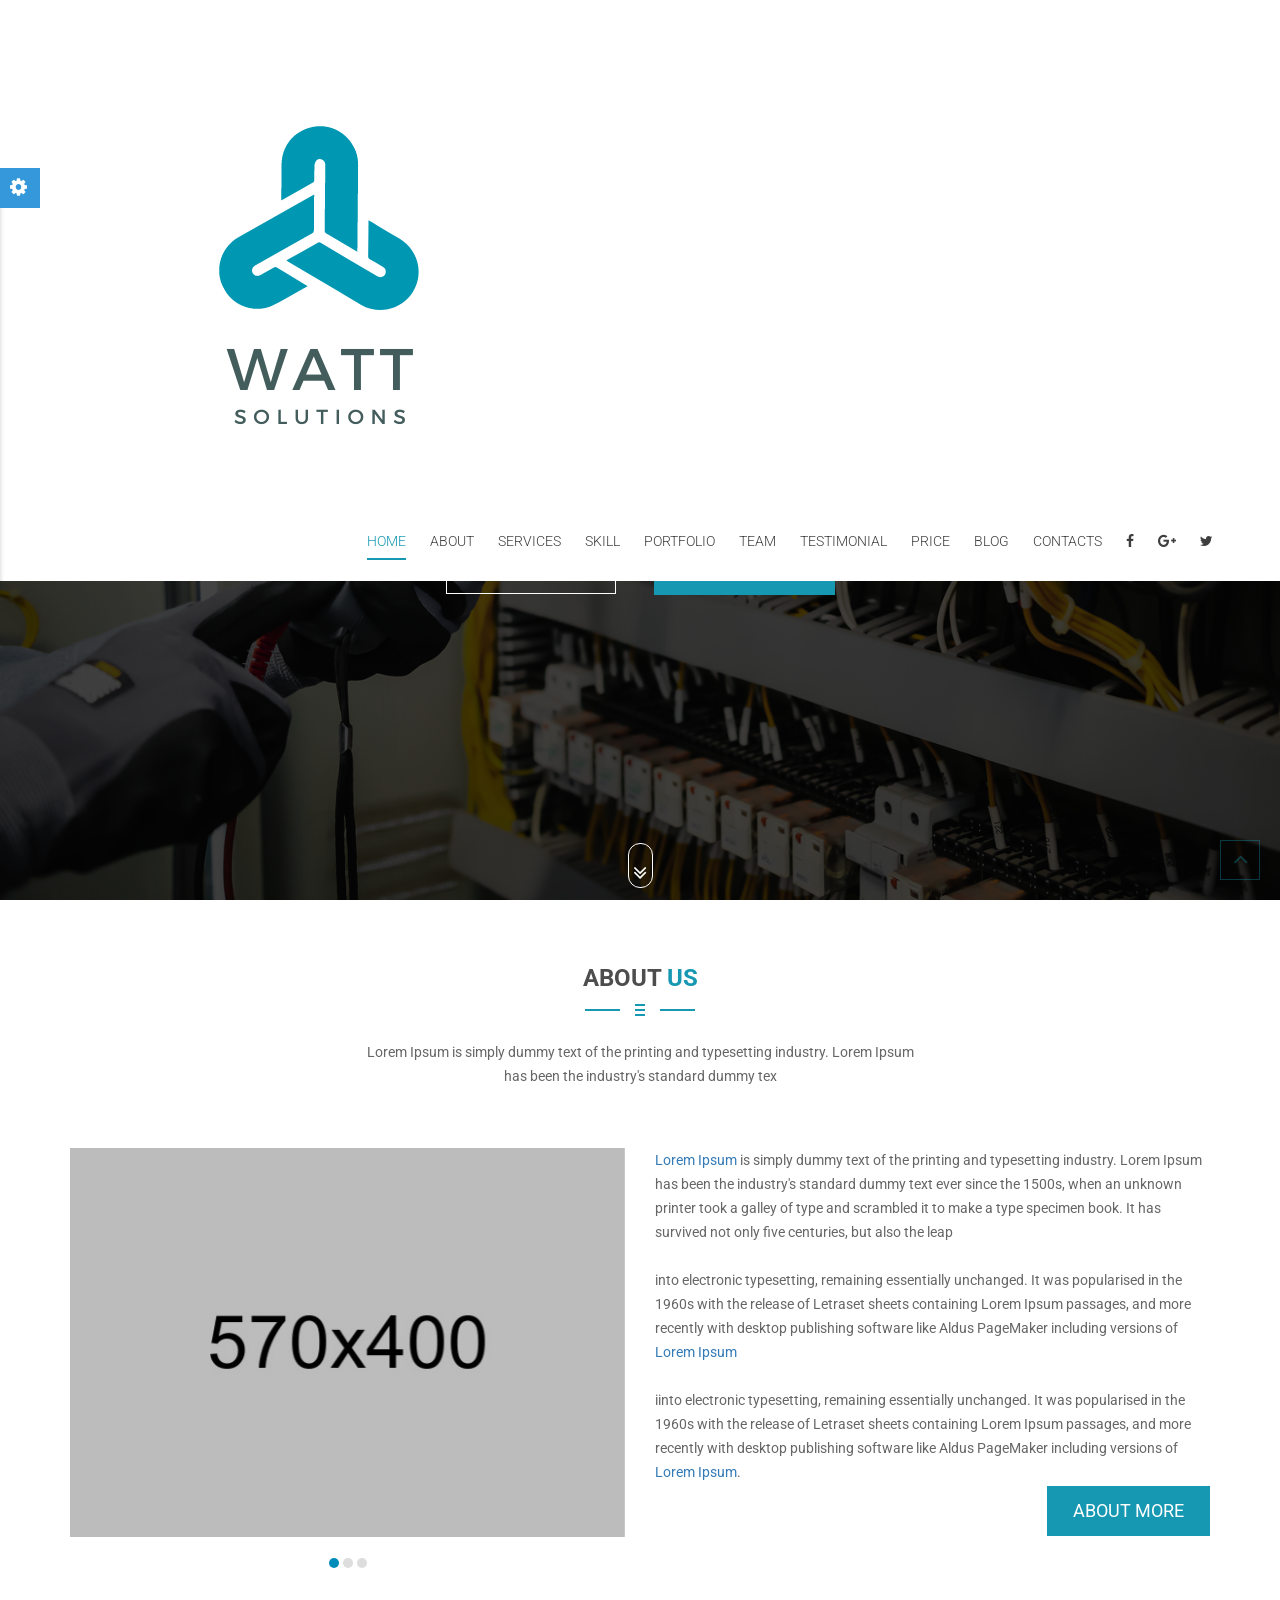
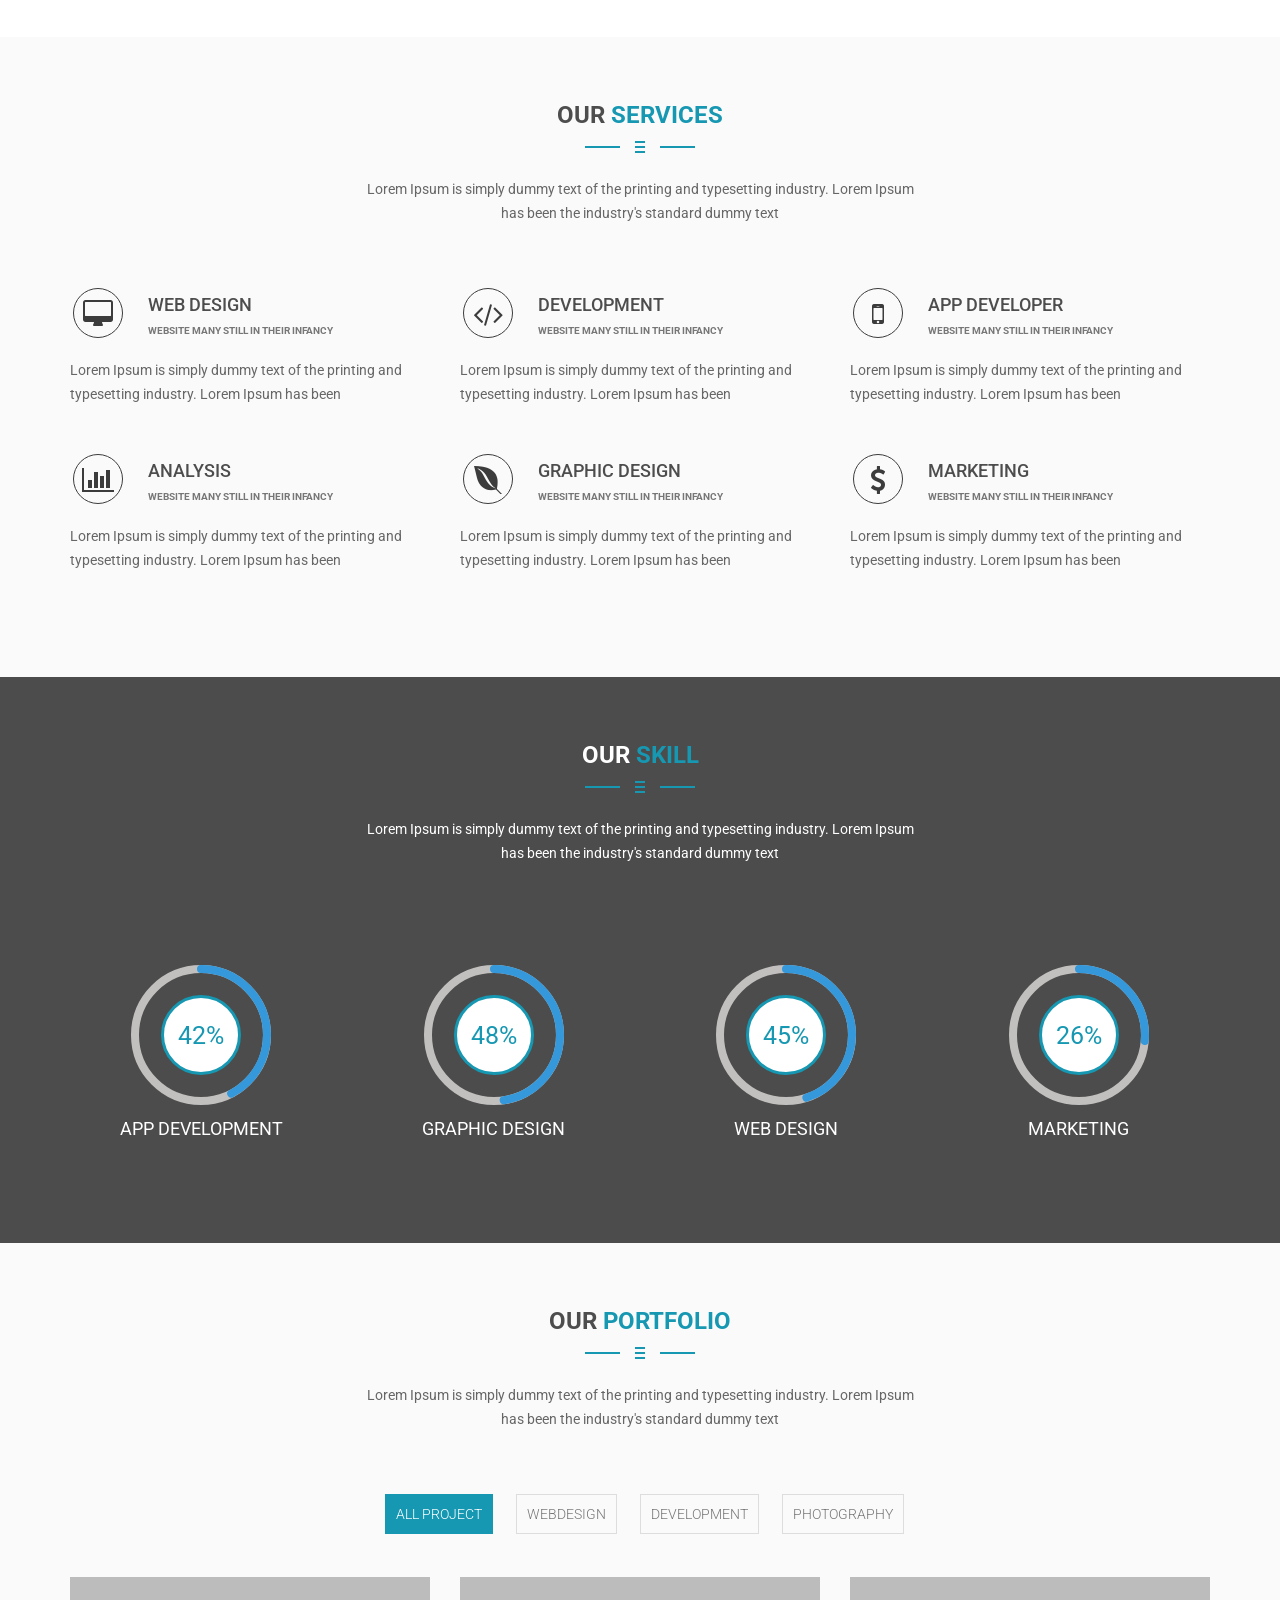
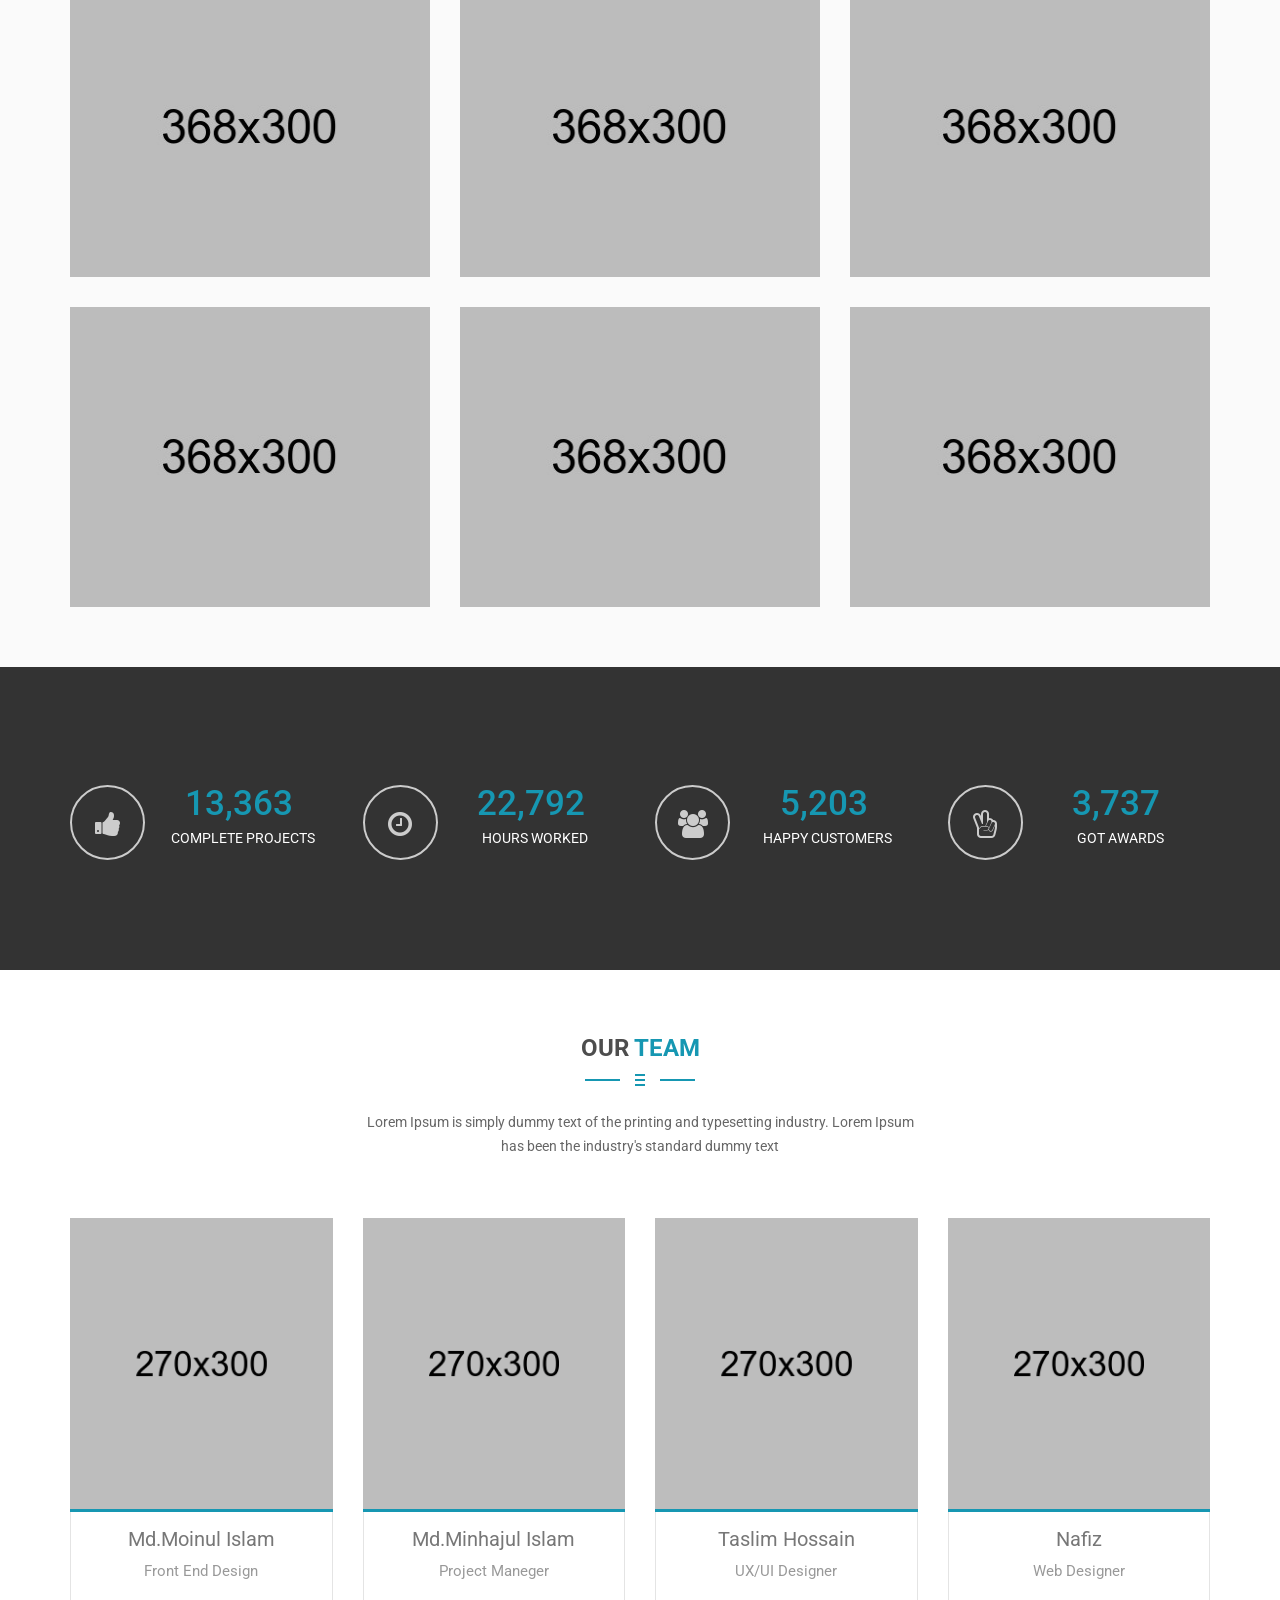
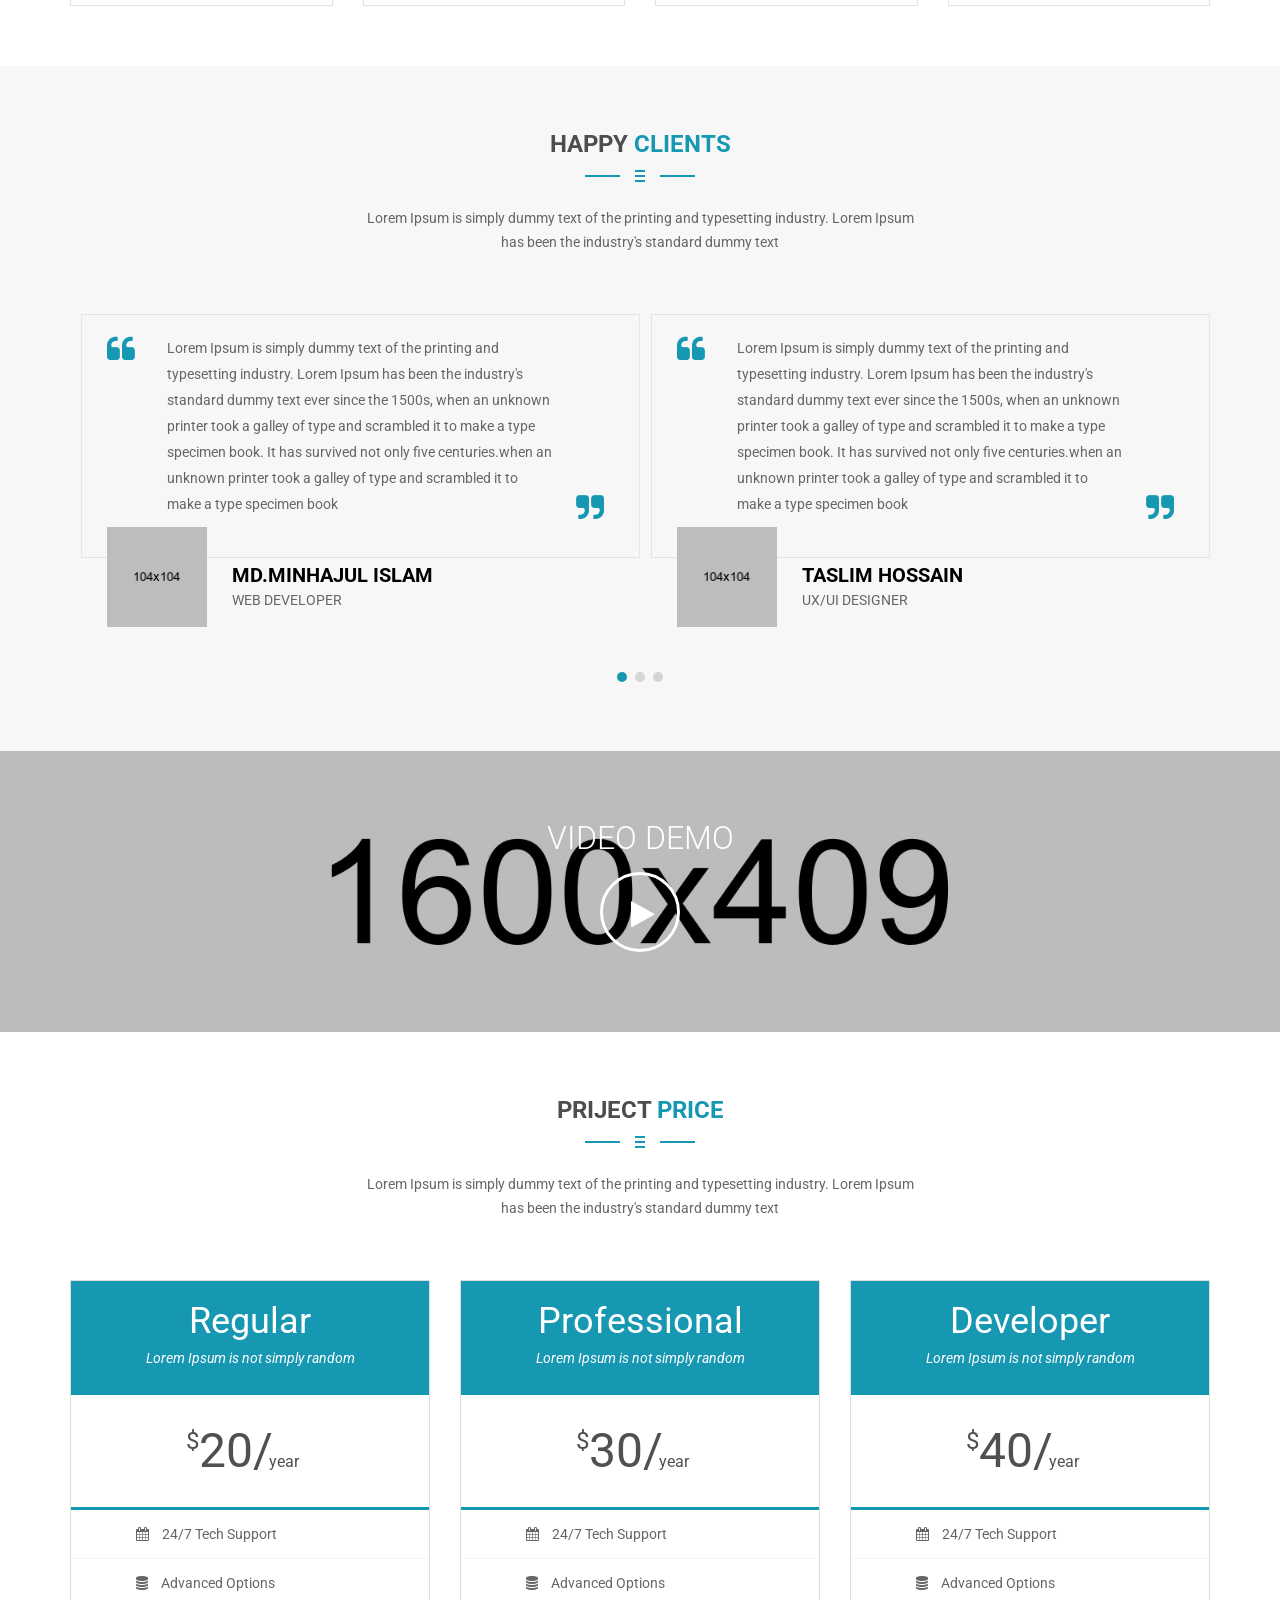
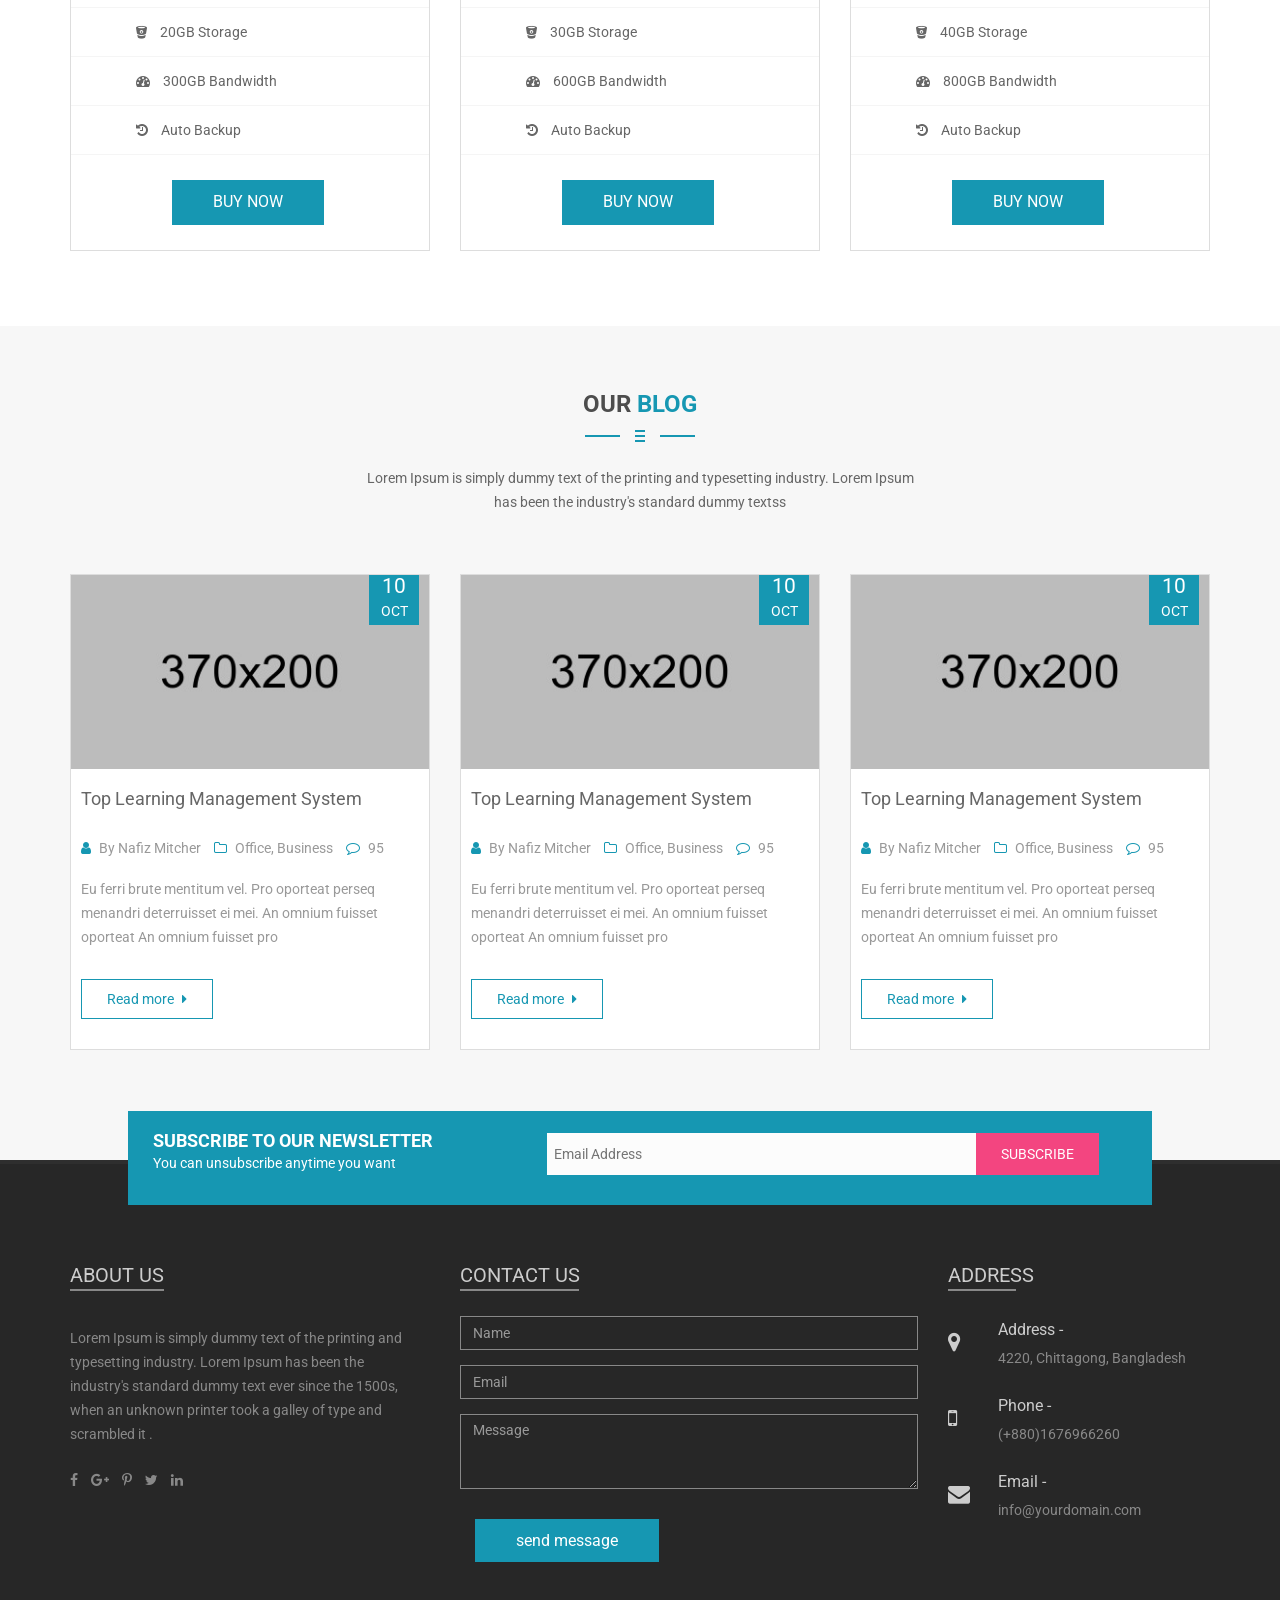
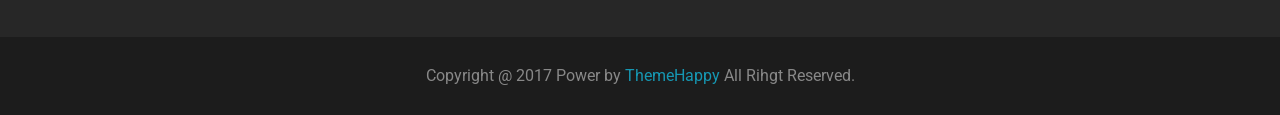
<file: animated-headline.html>
<!DOCTYPE html>
<html lang="en">
<head>
    <!-- Meta Tag -->
    <meta charset="UTF-8">
    <meta http-equiv="X-UA-Compatible" content="IE=edge">
    <meta name="viewport" content="width=device-width, initial-scale=1">
    <title>M-Business One Page Corporate and Business Template - Themehappy</title>
    <meta name="description" content="M-Business One Page Corporate and Business Template - Themehappy">
    <meta name="keywords" content="">
    <meta name="author" content="themehappy.com">
    <!-- External CSS -->
    <link rel="stylesheet" type="text/css" href="assets/css/bootstrap.min.css">
    <link rel="stylesheet" type="text/css" href="assets/css/font-awesome.min.css">
    <link rel="stylesheet" type="text/css" href="assets/css/owl.carousel.min.css">
    <link rel="stylesheet" type="text/css" href="assets/css/owl.theme.default.min.css">
    <link rel="stylesheet" type="text/css" href="assets/css/animate.css">
    <link rel="stylesheet" type="text/css" href="assets/css/magnific-popup.css">
    <link rel="stylesheet" type="text/css" href="assets/css/YTPlayer.css">
    <link rel="stylesheet" type="text/css" href="assets/css/animated-headlines.css">
    <!-- Custom CSS -->
    <link rel="stylesheet" type="text/css" href="assets/css/style.css">
    <link rel="stylesheet" type="text/css" href="assets/css/responsive.css">
    <!-- Google Fonts -->
    <link href="https://fonts.googleapis.com/css?family=Roboto:100,300,400,700" rel="stylesheet">
    <!-- Color Switcher -->
    <link href="assets/switcher/switcher.css" rel="stylesheet">
    <link href="assets/switcher/style1.css" rel="stylesheet" id="colors">
    <!-- Favicon -->
    <link rel="icon" href="assets/images/header/favicon.png">
    <link rel="apple-touch-icon" href="assets/img/template/apple-touch-icon.png">
    <link rel="apple-touch-icon" sizes="72x72" href="assets/img/template/icon-72x72.png">
    <link rel="apple-touch-icon" sizes="114x114" href="assets/img/template/icon-114x114.png">
    <!--[if lt IE 9]>
        <script src="https://oss.maxcdn.com/libs/html5shiv/3.7.0/html5shiv.js"></script>
        <script src="https://oss.maxcdn.com/libs/respond.js/1.4.2/respond.min.js"></script>
    <![endif]-->
</head>

<body data-spy="scroll" data-target=".navbar-fixed-top">
	<!-- Start Preloader Area-->
	<div class="preloader-area">
        <div class="sk-cube-grid">
          <div class="sk-cube sk-cube1"></div>
          <div class="sk-cube sk-cube2"></div>
          <div class="sk-cube sk-cube3"></div>
          <div class="sk-cube sk-cube4"></div>
          <div class="sk-cube sk-cube5"></div>
          <div class="sk-cube sk-cube6"></div>
          <div class="sk-cube sk-cube7"></div>
          <div class="sk-cube sk-cube8"></div>
          <div class="sk-cube sk-cube9"></div>
        </div>
	</div>
	<!--/End Preloader Area-->
    <!-- Navbar -->
    <nav class="navbar navbar-default navbar-fixed-top">
        <div class="container">
            <div class="navbar-header">
                <button type="button" class="navbar-toggle collapsed" data-toggle="collapse" data-target="#main-nav-collapse" aria-expanded="false"> <span class="sr-only">Toggle navigation</span> <span class="icon-bar"></span> <span class="icon-bar"></span> <span class="icon-bar"></span> </button>
                <a class="navbar-brand" href="index.html"><img src="assets/images/logo/logo.png" alt="logo"></a>
            </div>
            <div class="collapse navbar-collapse" id="main-nav-collapse">
                <ul class="nav navbar-nav navbar-right">
                    <li class="active"><a href="#home">Home</a></li>
                    <li><a href="#about-us">About</a></li>
                    <li><a href="#our-service">Services</a></li>
                    <li><a href="#our-skill">Skill</a></li>
                    <li><a href="#our-portfolio">Portfolio</a></li>
                    <li><a href="#our-team">Team</a></li>
                    <li><a href="#testimonial">Testimonial</a></li>
                    <li><a href="#price">Price</a></li>
                    <li><a href="#our-blog">Blog</a></li>
                    <li><a href="#footer">Contacts</a></li>
                    <li><a href="#"><i class="fa fa-facebook"></i></a></li>
                    <li><a href="#"><i class="fa fa-google-plus"></i></a></li>
                    <li><a href="#"><i class="fa fa-twitter"></i></a></li>
                </ul>
            </div>
        </div>
    </nav>
    <!-- /End Navbar -->
    <!-- Start Header -->
    <div id="home" class="">
        <div class="single-slider" style="background-image:url(assets/images/slider/slider-1.jpg)">
            <div class="slider-title">
                <div class="table-cell">
                    <h1 class="animation-header-text cd-headline clip is-full-width">style up your 
								<span class="cd-words-wrapper"> 
									<b class="is-visible">there are some</b>
									<b>business strategy</b>
									<b>business strategy</b>
								</span>
							</h1>
                    <p class="slider-animation-up">It has all unique & new digital experience layouts</p>
                    <div class="button-group slider-animation-up"> <a class="btn btn-normal-border" href="#">Read more</a> <a class="btn btn-normal" href="#">Our business</a> </div>
                </div>
            </div>
        </div>
        <div class="go-bottom"> <a href="#about-us" class="mouse"><i class="fa fa-angle-double-down"></i></a> </div>
    </div>
    <!--/End Header -->
 <!--About Us section -->
    <section id="about-us" class="section-padding">
        <div class="container">
            <div class="row">
                <div class="col-sm-6 col-sm-offset-3 text-center">
                    <div class="section-title wow fadeInDown">
                        <h2>About <span>us</span></h2>
                        <div class="section-borders"> <span></span> <span></span> <span></span> </div>
                        <p>
							Lorem Ipsum is simply dummy text of the printing and typesetting industry. Lorem Ipsum has been the industry's standard dummy tex
						</p>
                    </div>
                </div>
            </div>
            <div class="row">
                <div class="col-md-6">
                    <div class="about-slider owl-carousel">
                        <div class="single-about-item"> 
							<img src="assets/images/about/about-1.jpg" alt=""> 
						</div>
                        <div class="single-about-item"> 
							<img src="assets/images/about/about-2.jpg" alt=""> 
						</div>
						<div class="single-about-item"> 
							<img src="assets/images/about/about-3.jpg" alt=""> 
						</div>
                    </div>
                </div>
                <div class="col-md-6">
                    <div class="about-text wow fadeIn">
                        <p>
							<a href="#">Lorem Ipsum</a> is simply dummy text of the printing and typesetting industry. Lorem Ipsum has been the industry's standard dummy text ever since the 1500s, when an unknown printer took a galley of type and scrambled it to make a type specimen book. It has survived not only five centuries, but also the leap
							<br>
							<br> into electronic typesetting, remaining essentially unchanged. It was popularised in the 1960s with the release of Letraset sheets containing Lorem Ipsum passages, and more recently with desktop publishing software like Aldus PageMaker including versions of <a href="#">Lorem Ipsum</a>
							<br>
							<br> iinto electronic typesetting, remaining essentially unchanged. It was popularised in the 1960s with the release of Letraset sheets containing Lorem Ipsum passages, and more recently with desktop publishing software like Aldus PageMaker including versions of <a href="#">Lorem Ipsum</a>.
						</p> 
						<a href="" class="boxed-btn">About more</a>
					</div>
                </div>
            </div>
        </div>
    </section>
    <!--About Us section -->
    <!--Our service section -->
    <section id="our-service" class="service-bg section-padding">
        <div class="container">
            <div class="row">
                <div class="col-sm-6 col-sm-offset-3 text-center">
                     <div class="section-title wow fadeInDown">
                        <h2>Our <span>Services</span></h2>
                        <div class="section-borders"> <span></span> <span></span> <span></span> </div>
                        <p>Lorem Ipsum is simply dummy text of the printing and typesetting industry. Lorem Ipsum has been the industry's standard dummy text</p>
                    </div>
                </div>
            </div>
            <div class="row">
                <div class="service-wrap">
                    <div class="col-md-4 col-sm-6">
                        <div class="single-service-box wow fadeIn" data-wow-duration="2s">
							<i class="fa fa-desktop"></i>
                            <h2>Web Design</h2>
                            <h5>Website many still in their infancy</h5>
                            <p>Lorem Ipsum is simply dummy text of the printing and typesetting industry. Lorem Ipsum has been </p>
                        </div>
                    </div>
                    <div class="col-md-4 col-sm-6">
                        <div class="single-service-box wow fadeIn" data-wow-duration="2s" data-wow-delay=".1s">
							<i class="fa fa-code"></i>
                            <h2>Development</h2>
                            <h5>Website many still in their infancy</h5>
                            <p>Lorem Ipsum is simply dummy text of the printing and typesetting industry. Lorem Ipsum has been </p>
                        </div>
                    </div>
                    <div class="col-md-4 col-sm-6">
                        <div class="single-service-box wow fadeIn" data-wow-duration="2s" data-wow-delay=".2s">
							<i class="fa fa-mobile"></i>
                            <h2>App Developer</h2>
                            <h5>Website many still in their infancy</h5>
                            <p>Lorem Ipsum is simply dummy text of the printing and typesetting industry. Lorem Ipsum has been </p>
                        </div>
                    </div>
                    <div class="col-md-4 col-sm-6">
                        <div class="single-service-box wow fadeIn" data-wow-duration="2s" data-wow-delay=".3s">
							<i class="fa fa-bar-chart"></i>
                            <h2>Analysis</h2>
                            <h5>Website many still in their infancy</h5>
                            <p>Lorem Ipsum is simply dummy text of the printing and typesetting industry. Lorem Ipsum has been </p>
                        </div>
                    </div>
                    <div class="col-md-4 col-sm-6">
                        <div class="single-service-box wow fadeIn" data-wow-duration="2s" data-wow-delay=".4s">
							<i class="fa fa-envira"></i>
                            <h2>Graphic Design</h2>
                            <h5>Website many still in their infancy</h5>
                            <p>Lorem Ipsum is simply dummy text of the printing and typesetting industry. Lorem Ipsum has been </p>
                        </div>
                    </div>
                    <div class="col-md-4 col-sm-6">
                        <div class="single-service-box wow fadeIn" data-wow-duration="2s" data-wow-delay=".5s">
							<i class="fa fa-usd"></i>
                            <h2>Marketing</h2>
                            <h5>Website many still in their infancy</h5>
                            <p>Lorem Ipsum is simply dummy text of the printing and typesetting industry. Lorem Ipsum has been </p>
                        </div>
                    </div>
                </div>
            </div>
        </div>
    </section>
    <!--/End Our service section -->
    <!-- Start Our Skill Area -->
    <section id="our-skill" class="section-padding overlay-color-skill">
        <div class="container">
            <div class="row">
                <div class="col-sm-6 col-sm-offset-3 text-center">
                     <div class="section-title wow fadeInDown">
                        <h2>Our <span>skill</span></h2>
                        <div class="section-borders"> <span></span> <span></span> <span></span> </div>
                        <p>Lorem Ipsum is simply dummy text of the printing and typesetting industry. Lorem Ipsum has been the industry's standard dummy text </p>
                    </div>
                </div>
            </div>
            <div class="row skillsection text-center">
                <div class="col-xs-12 col-sm-3">
                    <div class="chart" data-percent="80" data-color="4CAF50"> <span class="percent"></span>
                        <div class="chart-text"> 
							<span>App Development</span> 
						</div>
                    </div>
                </div>
                <div class="col-xs-12 col-sm-3">
                    <div class="chart" data-percent="90" data-color="4CAF50"> <span class="percent"></span>
                        <div class="chart-text"> 
							<span>Graphic Design</span> 
						</div>
                    </div>
                </div>
                <div class="col-xs-12 col-sm-3">
                    <div class="chart" data-percent="85" data-color="4CAF50"> <span class="percent"></span>
                        <div class="chart-text"> 
							<span>Web Design</span> 
						</div>
                    </div>
                </div>
                <div class="col-xs-12 col-sm-3">
                    <div class="chart" data-percent="50"> <span class="percent"></span>
                        <div class="chart-text"> 
							<span>MARKETING</span>
						</div>
                    </div>
                </div>
            </div>
        </div>
    </section>
    <!-- /End Our Skill Area  -->
    <!--Our Portfolio -->
    <section id="our-portfolio" class="portfolio section-padding">
        <div class="container">
            <div class="row">
                <div class="col-sm-6 col-sm-offset-3 text-center">
                    <div class="section-title wow fadeInDown">
                        <h2>Our <span>portfolio</span></h2>
                        <div class="section-borders"> <span></span> <span></span> <span></span> </div>
                        <p>Lorem Ipsum is simply dummy text of the printing and typesetting industry. Lorem Ipsum has been the industry's standard dummy text</p>
                    </div>
                </div>
            </div>
            <div class="row">
				<div class="col-xs-12">
					<ul class="portfolio">
						<li class="filter" data-filter="all">all Project</li>
						<li class="filter" data-filter=".webdesign">webdesign</li>
						<li class="filter" data-filter=".development">development</li>
						<li class="filter" data-filter=".photography">photography</li>
					</ul>
				</div>
			</div>
			<div class="portfolio-inner">
				<div class="row portfolio-posts">
					<div class="mix photography development col-sm-6 col-md-4">
						<div class="item">
							<img src="assets/images/portfolio/portfolio-1.jpg" alt="">
							<div class="portfolio-caption">
								<h3>Creative Business Portfolio</h3>
								<p>Lorem Ipsum is simply dummy text of the printing and typesetting industry. Lorem Ipsum has been the industry's </p>
								<a href="#" class="protfolio-link-bt">Read More</a>
							</div>
						</div>
					</div>
					<div class="mix webdesign col-sm-6 col-md-4">
						<div class="item">
							<img src="assets/images/portfolio/portfolio-2.jpg" alt="">
							<div class="portfolio-caption">
								<h3>Creative Business Portfolio</h3>
								<p>Lorem Ipsum is simply dummy text of the printing and typesetting industry. Lorem Ipsum has been the industry's </p>
								<a href="#" class="protfolio-link-bt">Read More</a>
							</div>
						</div>
					</div>
					<div class="mix webdesign development col-sm-6 col-md-4">
						<div class="item">
							<img src="assets/images/portfolio/portfolio-3.jpg" alt="">
							<div class="portfolio-caption">
								<h3>Creative Business Portfolio</h3>
								<p>Lorem Ipsum is simply dummy text of the printing and typesetting industry. Lorem Ipsum has been the industry's </p>
								<a href="#" class="protfolio-link-bt">Read More</a>
							</div>
						</div>
					</div>
					<div class="mix webdesign photography col-sm-6 col-md-4">
						<div class="item">
							<img src="assets/images/portfolio/portfolio-4.jpg" alt="">
							<div class="portfolio-caption">
								<h3>Creative Business Portfolio</h3>
								<p>Lorem Ipsum is simply dummy text of the printing and typesetting industry. Lorem Ipsum has been the industry's </p>
								<a href="#" class="protfolio-link-bt">Read More</a>
							</div>
						</div>
					</div>
					<div class="mix webdesign col-sm-6 col-md-4">
						<div class="item">
							<img src="assets/images/portfolio/portfolio-5.jpg" alt="">
							<div class="portfolio-caption">
								<h3>Creative Business Portfolio</h3>
								<p>Lorem Ipsum is simply dummy text of the printing and typesetting industry. Lorem Ipsum has been the industry's </p>
								<a href="#" class="protfolio-link-bt">Read More</a>
							</div>
						</div>
					</div>
					<div class="mix photography development col-sm-6 col-md-4">
						<div class="item">
							<img src="assets/images/portfolio/portfolio-6.jpg" alt="">
							<div class="portfolio-caption">
								<h3>Creative Business Portfolio</h3>
								<p>Lorem Ipsum is simply dummy text of the printing and typesetting industry. Lorem Ipsum has been the industry's </p>
								<a href="#" class="protfolio-link-bt">Read More</a>
							</div>
						</div>
					</div>
				</div>
			</div>
        </div>
    </section>
    <!-- /End Our Portfolio -->
    <!--portfolio counter section -->
    <section class="pfc-bg">
        <div class="overlay">
            <div class="container">
                <div class="row">
                    <div class="col-sm-3">
                        <div class="portfolio-counter-box"> 
							<i class="fa fa-thumbs-up"></i>
                            <h4 class="counter">41,117</h4>
							<span>Complete projects</span> 
						</div>
                    </div>
                    <div class="col-sm-3">
                        <div class="portfolio-counter-box"> 
							<i class="fa fa-clock-o"></i>
                            <h4 class="counter">70,130</h4>
							<span>Hours worked</span> 
						</div>
                    </div>
                    <div class="col-sm-3">
                        <div class="portfolio-counter-box"> 
							<i class="fa fa-users"></i>
                            <h4 class="counter">16,010</h4> 
							<span>Happy Customers</span> 
						</div>
                    </div>
                    <div class="col-sm-3">
                        <div class="portfolio-counter-box"> 
							<i class="fa fa-hand-peace-o"></i>
                            <h4 class="counter">11,500</h4> 
							<span>Got Awards</span> 
						</div>
                    </div>
                </div>
            </div>
        </div>
    </section>
    <!--/End portfolio counter section -->
    <!--Our team section -->
    <section id="our-team" class="section-padding">
        <div class="container">
            <div class="row">
                <div class="col-sm-6 col-sm-offset-3 text-center">
                    <div class="section-title wow fadeInDown">
                        <h2>Our <span>Team</span></h2>
                        <div class="section-borders"> <span></span> <span></span> <span></span> </div>
                        <p>Lorem Ipsum is simply dummy text of the printing and typesetting industry. Lorem Ipsum has been the industry's standard dummy text </p>
                    </div>
                </div>
            </div>
            <div class="row">
                <div class="col-sm-3">
                    <div class="our-team wow fadeIn" data-wow-duration="2s" data-wow-delay=".1s">
                        <div class="team-img"> <img src="assets/images/team/team-1.png">
                            <div class="link"> <a href="#"><i class="fa fa-link"></i></a> </div>
                        </div>
                        <div class="team-content">
                            <h3 class="title">Md.Moinul Islam</h3> 
							<span class="post">Front End Design</span> 
						</div>
                    </div>
                </div>
                <div class="col-sm-3">
                    <div class="our-team wow fadeIn" data-wow-duration="2s" data-wow-delay=".2s">
                        <div class="team-img"> <img src="assets/images/team/team-2.png">
                            <div class="link"> <a href="#"><i class="fa fa-link"></i></a> </div>
                        </div>
                        <div class="team-content">
                            <h3 class="title">Md.Minhajul Islam</h3> <span class="post">Project Maneger </span> </div>
                    </div>
                </div>
                <div class="col-sm-3">
                    <div class="our-team wow fadeIn" data-wow-duration="2s" data-wow-delay=".3s">
                        <div class="team-img"> <img src="assets/images/team/team-3.png">
                            <div class="link"> <a href="#"><i class="fa fa-link"></i></a> </div>
                        </div>
                        <div class="team-content">
                            <h3 class="title">Taslim Hossain</h3> 
							<span class="post">UX/UI Designer</span> 
						</div>
                    </div>
                </div>
                <div class="col-sm-3">
                    <div class="our-team wow fadeIn" data-wow-duration="2s" data-wow-delay=".4s">
                        <div class="team-img"> 
							<img src="assets/images/team/team-4.png">
                            <div class="link"> 
								<a href="#"><i class="fa fa-link"></i></a> 
							</div>
                        </div>
                        <div class="team-content">
                            <h3 class="title">Nafiz</h3> 
							<span class="post">Web Designer</span> 
						</div>
                    </div>
                </div>
            </div>
        </div>
    </section>
    <!--/End Our team section -->
    <!--Our clients section -->
    <section id="testimonial" class="section-padding">
        <div class="container">
            <div class="row">
                <div class="col-sm-6 col-sm-offset-3 text-center">
                    <div class="section-title wow fadeInDown">
                        <h2>HAPPY <span>CLIENTS</span></h2>
                        <div class="section-borders"> <span></span> <span></span> <span></span> </div>
                        <p>Lorem Ipsum is simply dummy text of the printing and typesetting industry. Lorem Ipsum has been the industry's standard dummy text </p>
                    </div>
                </div>
            </div>
            <div class="row">
                <div class="col-md-12">
                    <div id="testimonial-slider" class="owl-carousel">
                        <div class="testimonial">
                            <p class="description"> Lorem Ipsum is simply dummy text of the printing and typesetting industry. Lorem Ipsum has been the industry's standard dummy text ever since the 1500s, when an unknown printer took a galley of type and scrambled it to make a type specimen book. It has survived not only five centuries.when an unknown printer took a galley of type and scrambled it to make a type specimen book </p>
                            <div class="pic"> <img src="assets/images/testimonial/client-1.png" alt=""> </div>
                            <h3 class="testimonial-title">
                                Md.Minhajul Islam
                                <small>Web Developer</small>
                            </h3>
						</div>
                        <div class="testimonial">
                            <p class="description">Lorem Ipsum is simply dummy text of the printing and typesetting industry. Lorem Ipsum has been the industry's standard dummy text ever since the 1500s, when an unknown printer took a galley of type and scrambled it to make a type specimen book. It has survived not only five centuries.when an unknown printer took a galley of type and scrambled it to make a type specimen book </p>
                            <div class="pic"> <img src="assets/images/testimonial/client-2.png" alt=""> </div>
                            <h3 class="testimonial-title">
                                Taslim Hossain
                                <small>UX/UI Designer</small>
                            </h3>
						</div>
                        <div class="testimonial">
                            <p class="description"> Lorem Ipsum is simply dummy text of the printing and typesetting industry. Lorem Ipsum has been the industry's standard dummy text ever since the 1500s, when an unknown printer took a galley of type and scrambled it to make a type specimen book. It has survived not only five centuries.when an unknown printer took a galley of type and scrambled it to make a type specimen book </p>
                            <div class="pic"> <img src="assets/images/testimonial/client-1.png" alt=""> </div>
                            <h3 class="testimonial-title">
                                Md.Mahadi Islam
                                <small>Web Developer</small>
                            </h3>
						</div>
                        <div class="testimonial">
                            <p class="description"> Lorem Ipsum is simply dummy text of the printing and typesetting industry. Lorem Ipsum has been the industry's standard dummy text ever since the 1500s, when an unknown printer took a galley of type and scrambled it to make a type specimen book. It has survived not only five centuries.when an unknown printer took a galley of type and scrambled it to make a type specimen book </p>
                            <div class="pic"> <img src="assets/images/testimonial/client-2.png" alt=""> </div>
                            <h3 class="testimonial-title">
                                TM Hossain
                                <small>UX/UI Designer</small>
                            </h3>
						</div>
                        <div class="testimonial">
                            <p class="description"> Lorem Ipsum is simply dummy text of the printing and typesetting industry. Lorem Ipsum has been the industry's standard dummy text ever since the 1500s, when an unknown printer took a galley of type and scrambled it to make a type specimen book. It has survived not only five centuries.when an unknown printer took a galley of type and scrambled it to make a type specimen book </p>
                            <div class="pic"> <img src="assets/images/testimonial/client-1.png" alt=""> </div>
                            <h3 class="testimonial-title">
                                Milon Hossain
                                <small>Designer</small>
                            </h3>
						</div>
                        <div class="testimonial">
                            <p class="description"> Lorem Ipsum is simply dummy text of the printing and typesetting industry. Lorem Ipsum has been the industry's standard dummy text ever since the 1500s, when an unknown printer took a galley of type and scrambled it to make a type specimen book. It has survived not only five centuries.when an unknown printer took a galley of type and scrambled it to make a type specimen book </p>
                            <div class="pic"> <img src="assets/images/testimonial/client-2.png" alt=""> </div>
                            <h3 class="testimonial-title">
                                Nafiz
                                <small>Programar</small>
                            </h3> 
						</div>
                    </div>
                </div>
            </div>
        </div>
    </section>
    <!--/End clients section -->
    <!-- video section -->
    <section class="video-bg">
        <div class="overlay">
            <div class="video-area-table">
                <div class="video-area-tablecell">
                    <div class="container">
                        <div class="row">
                            <div class="col-md-12 text-center">
                                <div class="video-area-content">
                                    <h3>Video demo</h3> 
									<a href="https://www.youtube.com/watch?v=nrJtHemSPW4" class="mfp-iframe video-play-btn"><i class="fa fa-play"></i></a> 
								</div>
                            </div>
                        </div>
                    </div>
                </div>
            </div>
        </div>
    </section>
    <!--/End video section -->
    <!-- price section -->
    <section id="price" class="section-padding">
        <div class="container">
            <div class="row">
                <div class="col-sm-6 col-sm-offset-3 text-center">
                    <div class="section-title wow fadeInDown">
                        <h2>Priject <span>Price</span></h2>
                        <div class="section-borders"> <span></span> <span></span> <span></span> </div>
                        <p>Lorem Ipsum is simply dummy text of the printing and typesetting industry. Lorem Ipsum has been the industry's standard dummy text </p>
                    </div>
                </div>
            </div>
            <div class="row flat">
                <div class="col-sm-4">
					<div class="pricing-table wow fadeIn" data-wow-duration="2s" data-wow-delay=".4s">
						<ul class="plan">
							<li class="plan-name">Regular
								<p><i>Lorem Ipsum is not simply random</i></p>
							</li>
							<li class="plan-price">
								<h3>
									<span class="currency">$</span>20/
									<span class="year">year</span>
								</h3> 
							</li>
							<li> <i class="fa fa-calendar"></i> 24/7 Tech Support </li>
							<li> <i class="fa fa-database"></i> Advanced Options </li>
							<li> <i class="fa fa-bitbucket"></i> 20GB Storage </li>
							<li> <i class="fa fa-tachometer"></i> 300GB Bandwidth </li>
							<li> <i class="fa fa-history"></i> Auto Backup </li>
							<li class="plan-action"> <a href="#" class="btn">BUY NOW</a> </li>
						</ul>
					</div>
                </div>
                <div class="col-sm-4">
					<div class="pricing-table wow fadeIn" data-wow-duration="2s" data-wow-delay=".4s">
						<ul class="plan">
							<li class="plan-name">Professional
								<p><i>Lorem Ipsum is not simply random</i></p>
							</li>
							<li class="plan-price">
								<h3>
									<span class="currency">$</span>30/
									<span class="year">year</span>
								</h3> 
							</li>
							<li> <i class="fa fa-calendar"></i> 24/7 Tech Support </li>
							<li> <i class="fa fa-database"></i> Advanced Options </li>
							<li> <i class="fa fa-bitbucket"></i> 30GB Storage </li>
							<li> <i class="fa fa-tachometer"></i> 600GB Bandwidth </li>
							<li> <i class="fa fa-history"></i> Auto Backup </li>
							<li class="plan-action"> <a href="#" class="btn">BUY NOW</a> </li>
						</ul>
					</div>
                </div>
                <div class="col-sm-4">
					<div class="pricing-table wow fadeIn" data-wow-duration="2s" data-wow-delay=".4s">
						<ul class="plan">
							<li class="plan-name">Developer
								<p><i>Lorem Ipsum is not simply random</i></p>
							</li>
							<li class="plan-price">
								<h3>
									<span class="currency">$</span>40/
									<span class="year">year</span>
								</h3> 
							</li>
							<li> <i class="fa fa-calendar"></i> 24/7 Tech Support </li>
							<li> <i class="fa fa-database"></i> Advanced Options </li>
							<li> <i class="fa fa-bitbucket"></i> 40GB Storage </li>
							<li> <i class="fa fa-tachometer"></i> 800GB Bandwidth </li>
							<li> <i class="fa fa-history"></i> Auto Backup </li>
							<li class="plan-action"> <a href="#" class="btn">BUY NOW</a> </li>
						</ul>
					</div>
                </div>
            </div>
        </div>
    </section>
    <!--/End price section -->
    <!-- Blog section -->
    <section id="our-blog" class="section-padding">
        <div class="container">
            <div class="row">
                <div class="col-sm-6 col-sm-offset-3 text-center">
                    <div class="section-title">
                        <div class="section-title wow fadeInDown">
						    <h2>Our <span>Blog</span></h2>
							<div class="section-borders"> <span></span> <span></span> <span></span> </div>
							<p>Lorem Ipsum is simply dummy text of the printing and typesetting industry. Lorem Ipsum has been the industry's standard dummy textss </p>
						</div>
					</div>
				</div>
            </div>
            <div class="row">
                <div class="col-sm-4">
                    <div class="blog-col wow fadeIn">
                        <div class="blog-img">
						<img src="assets/images/blog/blog-1.jpg" alt="">
                            <div class="post-date"><h3>10<br><span>OCT</span></h3> </div>
                        </div>
                        <h4><a href="blog-single.html">Top Learning Management System</a></h4>
                        <div class="info-bar">
                            <ul>
                                <li><i class="fa fa-user"></i> <a href="#">By Nafiz Mitcher</a></li>
                                <li><i class="fa fa-folder-o"></i> <a href="#">Office, Business</a></li>
                                <li><i class="fa fa-comment-o"></i> <a href="#">95</a></li>
                            </ul>
                        </div>
                        <p>Eu ferri brute mentitum vel. Pro oporteat perseq menandri deterruisset ei mei. An omnium fuisset oporteat An omnium fuisset pro</p> <a href="#" class="read-btn">Read more <i class="fa fa-caret-right"></i></a>
					</div>
                </div>
                <div class="col-sm-4">
                    <div class="blog-col wow fadeIn" data-wow-duration="2s">
                        <div class="blog-img"> <img src="assets/images/blog/blog-2.jpg" alt="">
                            <div class="post-date"><h3>10<br><span>OCT</span></h3></div>
                        </div>
                        <h4><a href="blog-single.html">Top Learning Management System</a></h4>
                        <div class="info-bar">
                            <ul>
                                <li><i class="fa fa-user"></i> <a href="#">By Nafiz Mitcher</a></li>
                                <li><i class="fa fa-folder-o"></i> <a href="#">Office, Business</a></li>
                                <li><i class="fa fa-comment-o"></i> <a href="#">95</a></li>
                            </ul>
                        </div>
                        <p>Eu ferri brute mentitum vel. Pro oporteat perseq menandri deterruisset ei mei. An omnium fuisset oporteat An omnium fuisset pro</p> <a href="#" class="read-btn">Read more <i class="fa fa-caret-right"></i></a>
					</div>
                </div>
                <div class="col-sm-4">
                    <div class="blog-col wow fadeIn" data-wow-duration="4s">
                        <div class="blog-img"> <img src="assets/images/blog/blog-3.jpg" alt="">
                            <div class="post-date"><h3>10<br><span>OCT</span></h3> </div>
                        </div>
                        <h4><a href="blog-single.html">Top Learning Management System</a></h4>
                        <div class="info-bar">
                            <ul>
                                <li><i class="fa fa-user"></i> <a href="#">By Nafiz Mitcher</a></li>
                                <li><i class="fa fa-folder-o"></i> <a href="#">Office, Business</a></li>
                                <li><i class="fa fa-comment-o"></i> <a href="#">95</a></li>
                            </ul>
                        </div>
                        <p>Eu ferri brute mentitum vel. Pro oporteat perseq menandri deterruisset ei mei. An omnium fuisset oporteat An omnium fuisset pro</p> <a href="#" class="read-btn">Read more <i class="fa fa-caret-right"></i></a>
					</div>
                </div>
            </div>
        </div>
        <div class="subscribe-area">
            <div class="subscribe-area-title">
                <h2>SUBSCRIBE TO OUR NEWSLETTER</h2>
                <p>You can unsubscribe anytime you want</p>
            </div>
            <div class="email-subscribe">
                <form action="index.html" method="get">
                    <input type="email" placeholder="Email Address">
                    <input type="submit" value="subscribe">
				</form>
            </div>
        </div>
    </section>
    <!--/End Blog section -->
    <!-- Footer section -->
    <footer id="footer" class="footer">
        <div class="footer-widgets">
            <div class="container">
                <div class="row">
                    <div class="col-md-4">
                        <!-- Widget :: About us -->
                        <div class="widget-newsletter widget widget-footer">
                            <h3 class="widget-title">About us</h3>
                            <div class="widget-content">
                                <p>Lorem Ipsum is simply dummy text of the printing and typesetting industry. Lorem Ipsum has been the industry's standard dummy text ever since the 1500s, when an unknown printer took a galley of type and scrambled it .</p>
                            </div>
                            <div class="social-link">
                                <ul>
                                    <li><a href="#"><i class="fa fa-facebook"></i></a></li>
                                    <li><a href="#"><i class="fa fa-google-plus"></i></a></li>
                                    <li><a href="#"><i class="fa fa-pinterest-p"></i></a></li>
                                    <li><a href="#"><i class="fa fa-twitter"></i></a></li>
                                    <li><a href="#"><i class="fa fa-linkedin"></i></a></li>
                                </ul>
                            </div>
                        </div>
                        <!-- /Widget :: About us -->
                    </div>
                    <div class="col-md-5">
                        <!-- Widget :: Contact us -->
                        <div class="latest-posts-widget widget widget-footer">
                            <h3 class="widget-title">Contact us</h3>
                            <div class="widget-content">
                                <form id="contact-form" class="contact" name="contact-form" method="post" enctype="multipart/form-data" action="assets/mail/mail.php">
                                    <div class="form-group">
                                        <input type="text" name="fname" class="form-control name-field" required="required" placeholder="Name"> 
									</div>
                                    <div class="form-group">
                                        <input type="email" name="email" class="form-control mail-field" required="required" placeholder="Email"> 
									</div>
                                    <div class="form-group">
                                        <textarea name="message" id="message" required="required" class="form-control" rows="8" placeholder="Message"></textarea>
                                    </div>
                                    <div class="form-group">
                                        <input type="submit" value="send message" name="submit" id="submitButton" class="btn btn-lg contact-btn" title="Submit Your Message!">
                                    </div>
                                </form>
                            </div>
                        </div>
                        <!-- /Widget :: Contact us -->
                    </div>
                    <div class="col-md-3">
                        <!-- Widget :: Address Info -->
                        <div class="contacts-widget widget widget-footer">
                            <h3 class="widget-title">Address</h3>
                            <div class="widget-content">
                                <ul class="contacts-info-list">
                                    <li> 
										<i class="fa fa-map-marker"></i>
                                        <div class="info-item"> <span>Address -</span>
                                            <br> 4220, Chittagong, Bangladesh 
										</div>
                                    </li>
                                    <li> 
										<i class="fa fa-mobile"></i>
                                        <div class="info-item"> <span>Phone -</span>
                                            <br> (+880)1676966260 
										</div>
                                    </li>
                                    <li> <i class="fa fa-envelope"></i>
                                        <div class="info-item"> <span>Email -</span>
                                            <br> <a href="#">info@yourdomain.com</a> 
										</div>
                                    </li>
                                </ul>
                            </div>
                        </div>
                        <!-- /Widget :: Address Info -->
                    </div>
                </div>
            </div>
        </div>
        <div class="footer-copyright">
            <div class="container">
                <div class="row">
                    <div class="col-sm-12"> Copyright @ 2017 Power by <a href="http://themehappy.com/">ThemeHappy</a> All Rihgt Reserved. </div>
                </div>
            </div>
        </div>
    </footer>
    <!-- /End Footer section -->
    <!-- Switcher Design Area -->
    <div id="style-switcher">
        <h2>Choose Layout</h2>
        <ul class="layout-selection">
            <li><i class="fa fa-chevron-circle-right" aria-hidden="true"></i><a href="index.html">Slider</a></li>
            <li><i class="fa fa-chevron-circle-right" aria-hidden="true"></i><a href="images.html">Images</a></li>
            <li><i class="fa fa-chevron-circle-right" aria-hidden="true"></i><a href="animated-headline.html">Animated Headline</a></li>
            <li><i class="fa fa-chevron-circle-right" aria-hidden="true"></i><a href="comingsoon.html">comingsoon</a></li>
            <li><i class="fa fa-chevron-circle-right" aria-hidden="true"></i><a href="parallax.html">parallax</a></li>
            <li><i class="fa fa-chevron-circle-right" aria-hidden="true"></i><a href="particles.html">particles</a></li>
            <li><i class="fa fa-chevron-circle-right" aria-hidden="true"></i><a href="youtubevedio.html">Youtube Video BG</a></li>
            <li><i class="fa fa-chevron-circle-right" aria-hidden="true"></i><a href="youtubevedio_particles.html">Youtube vedio+particles </a></li>
        </ul>
        <h2>Choose Color<a href="#"><i class="fa fa-cog fa-spin"></i></a></h2>
        <div>
            <ul id="color1" class="colors">
                <li><a href="#" class="style1"></a></li>
                <li> <a href="#" class="style2"></a></li>
                <li><a href="#" class="style3"></a></li>
                <li><a href="#" class="style4"></a></li>
                <li><a href="#" class="style5"></a></li>
                <li> <a href="#" class="style6"></a></li>
                <li> <a href="#" class="style7"></a></li>
                <li><a href="#" class="style8"></a></li>
            </ul>
        </div>
    </div>
    <!-- /End Switcher Design Area -->
    
	<!-- Script -->
    <script src="assets/js/jquery.min.js"></script>
    <!-- Bootstrap JS -->
    <script src="assets/js/bootstrap.min.js"></script>
    <!-- Carousel JS -->
    <script src="assets/js/owl.carousel.min.js"></script>
    <!-- WOW JS -->
    <script src="assets/js/wow.min.js"></script>
    <!--SmoothScroll JS -->
    <script src="assets/js/SmoothScroll.js"></script>
    <!-- Easypiechart JS -->
    <script src="assets/js/jquery.easypiechart.min.js"></script>
    <!--Inview JS -->
    <script src="assets/js/jquery.inview.min.js"></script>
    <!-- Magnific Popup JS -->
    <script src="assets/js/jquery.magnific-popup.min.js"></script>
    <!-- Mixitup Js -->
	<script src="assets/js/jquery.mixitup.js"></script>
    <!-- counterup -->
    <script src="assets/js/jquery.counterup.min.js"></script>
    <!-- animated headlines JS -->
    <script src="assets/js/animated-headlines.js"></script>
    <!-- waypoints -->
    <script src="assets/js/jquery.waypoints.min.js"></script>
    <!-- Color Switcher js -->
    <script src="assets/switcher/switcher.js"></script>
    <!-- particles JS -->
    <script src="assets/js/particles.min.js"></script>
    <script src="assets/js/app.js"></script>
    <!-- countdown -->
    <script src="assets/js/jquery.countdown.min.js"></script>
    <!-- YTplayer js -->
    <script src="assets/js/jquery.mb.YTPlayer.min.js"></script>
    <script type="text/javascript">
        $('.video-active').mb_YTPlayer();
    </script>
    <!-- Custom JS -->
    <script src="assets/js/custom.js"></script>
</body>
</html>
</file>
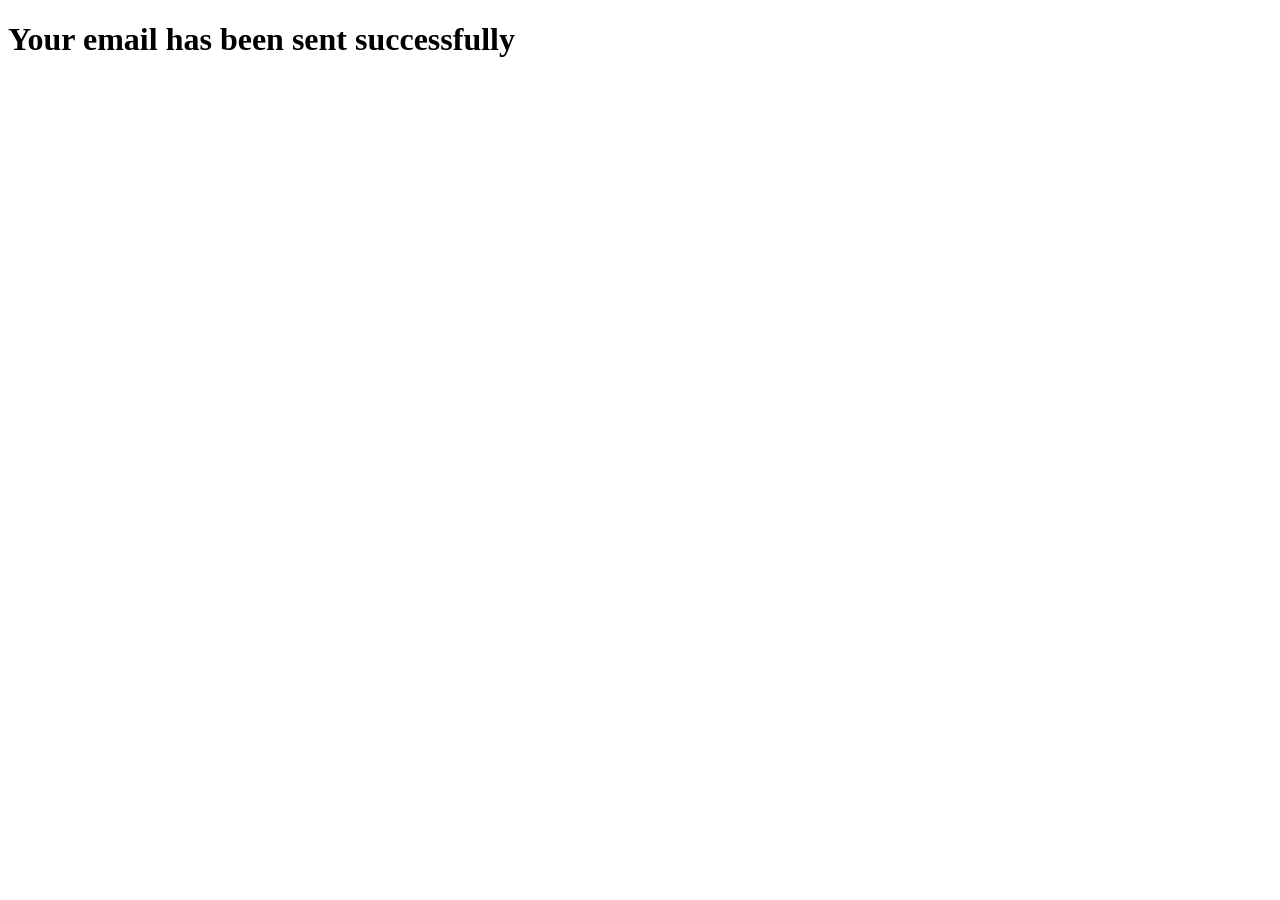
<file: assets/mail/thank-you.html>
<!DOCTYPE html>
<html lang="en">
<head>
    <!-- Meta Tag -->
    <meta charset="UTF-8">
    <meta http-equiv="X-UA-Compatible" content="IE=edge">
    <meta name="viewport" content="width=device-width, initial-scale=1">
    <title>M-Business One Page Corporate and Business Template - Themehappy</title>
    <meta name="description" content="M-Business One Page Corporate and Business Template - Themehappy">
    <meta name="keywords" content="">
    <meta name="author" content="themehappy.com">
</head>
<body>
	<h1>Your email has been sent successfully</h1>
</body>
</html>
</file>
<file: assets/css/responsive.css>
/* Medium Layout: 1280px. */

@media only screen and (min-width: 992px) and (max-width: 1200px) {
    a.boxed-btn {
        margin-top: 0px;
    }
    .about-text p {
        line-height: 19px;
    }
}


/* Tablet & Mobile Layout: 768px. */

@media only screen and (max-width: 991px) {
    .table-cell {
        padding: 0 10px;
    }
    .navbar > .container .navbar-brand,
    .navbar > .container-fluid .navbar-brand {
        margin-left: 250px;
    }
    .navbar .nav > li {
        padding: 0px 14px;
        -webkit-transition: padding .4s ease-in-out;
        -moz-transition: padding .4s ease-in-out;
        transition: padding .4s ease-in-out;
    }
    div #main-nav-collapse {
        background: none;
    }
    nav.navbar.navbar-default.navbar-fixed-top {
        padding: 5px 0px;
    }
    .navbar-default .navbar-nav>li>a {
        text-align: center;
    }
    .navbar-default .navbar-toggle {
        border-color: #fff;
    }
    .navbar-default .navbar-toggle .icon-bar {
        background-color: #fff;
    }
    .slider-title h1 {
        font-size: 32px;
    }
    .slider-title p {
        font-size: 16px;
    }
    a.btn.btn-normal {
        margin-left: 10px;
        padding: 9px 31px;
        margin-top: 0px;
    }
    /* section heading */
    .section-padding {
        padding: 60px 0;
    }
    .section-title p {
        font-size: 13px;
        margin: 15px auto 40px auto;
    }
    .about-text {
        margin-top: 48px;
    }
    .single-service-box {
        text-align: center;
    }
    .single-service-box i {
        float: none;
        margin-right: 0px;
    }
    a.boxed-btn {
        margin-top: 6px;
        margin-left: 0px;
        display: inline-block;
        float: none;
    }
    .portfolio-counter-box i {
        float: none;
    }
    .portfolio-counter-box {
        margin-top: 10%;
        margin-bottom: 10%;
    }
    .flat .plan li.plan-name {
        font-size: 25px;
    }
    .flat .plan li.plan-name p {
        font-size: 11px;
    }
    .plan-price h3 {
        font-size: 25px;
    }
    .currency {
        font-size: 18px;
        top: -10px;
    }
    .year {
        margin-left: -7px;
    }
    .flat .plan li {
        padding-left: 35px;
    }
    .blog-col h4 {}
    .info-bar ul li i {
        margin-right: 2px;
    }
    .info-bar ul li a {
        font-size: 12px;
    }
    .blog-col p {
        font-size: 12px;
    }
    .subscribe-area {
        text-align: center;
        padding-bottom: 15px;
        margin-bottom: -27px;
        width: 100%;
    }
    .subscribe-area-title {
        width: 53%;
        padding: 0px;
        margin-left: -7px;
    }
    .subscribe-area-title h2 {
        margin-top: 10px;
    }
    .subscribe-area-title p {
        margin-left: -35px;
    }
    .email-subscribe {
        margin-top: 15px;
        margin-left: 70px;
        margin-right: 99px;
    }
    .subscribe-area input[type="email"] {
        width: 30%;
    }
    .subscribe-area .email-subscribe input[type="submit"] {
        padding: 7px 10px 7px;
    }
    .chart-text span {
        font-size: 17px;
    }
    .our-team {
        margin-bottom: 30px;
    }
    .widget-footer .widget-title::after {
        width: 17%;
    }
    .testimonial {
        padding: 20px 40px;
        margin-bottom: 75px;
        margin-left: 0px;
    }
    .testimonial:after {
        font-size: 25px;
        left: 5px;
    }
    .testimonial:before {
        font-size: 25px;
        right: 5px;
    }
    .coundown-title {
        font-size: 30px;
    }
    .coundown-subtitle {
        font-size: 16px;
        line-height: 22px;
        padding-bottom: 20px;
    }
    .coundown_box {
        width: 100px;
        height: 100px;
    }
}


/* Mobile Layout: 320px. */

@media only screen and (max-width: 767px) {
    .table-cell {
        padding: 0 10px;
    }
    .navbar > .container .navbar-brand,
    .navbar > .container-fluid .navbar-brand {
        margin-left: 0px;
        margin-top: 10px;
    }
    .navbar-right {}
    nav.navbar.navbar-default.navbar-fixed-top {
        padding: 5px 0px;
    }
    .navbar-default .navbar-nav>li>a {
        text-align: center;
    }
    div#main-nav-collapse {
        background: #333;
    }
    .navbar-default .navbar-toggle {
        border-color: #fff;
    }
    .navbar-default .navbar-toggle .icon-bar {
        background-color: #fff;
    }
    .slider-title h1 {
        font-size: 24px;
    }
    .slider-title p {
        font-size: 16px;
    }
    a.btn.btn-normal {
        margin-left: 0px;
        padding: 8px 31px;
        margin-top: 18px;
        margin-right: 0px;
    }
    /* section heading */
    .section-padding {
        padding: 60px 0;
    }
    .section-title p {
        font-size: 13px;
        margin: 15px auto 40px auto;
    }
    .about-text {
        margin-top: 48px;
    }
    a.boxed-btn {
        margin-top: 6px;
        margin-left: 0px;
        display: inline-block;
        float: none;
    }
    .testimonial .testimonial-title {
        font-size: 13px;
        bottom: -67px;
        left: 132px;
    }
    .testimonial .testimonial-title small {
        font-size: 12px;
    }
    .subscribe-area {
        text-align: center;
        padding-bottom: 15px;
        margin-bottom: -27px;
    }
    .subscribe-area-title {
        float: none;
        width: 100%;
        padding: 0px;
        margin-left: -7px;
    }
    .subscribe-area-title h2 {
        margin-top: 10px;
        font-size: 15px;
    }
    .subscribe-area-title p {
        margin-left: 0px;
        font-size: 12px;
    }
    .email-subscribe {
        margin-top: 15px;
        margin-left: -13px;
        margin-right: 0px;
    }
    .subscribe-area input[type="email"] {
        width: 50%;
    }
    .subscribe-area .email-subscribe input[type="submit"] {
        padding: 7px 10px 7px;
    }
    .widget-footer .widget-title::after {
        width: 48%;
    }
}


/* Wide Mobile Layout: 480px. */

@media only screen and (min-width: 480px) and (max-width: 767px) {
    .table-cell {
        padding: 0 10px;
    }
    .navbar > .container .navbar-brand,
    .navbar > .container-fluid .navbar-brand {
        margin-left: 25px;
    }
    nav.navbar.navbar-default.navbar-fixed-top {
        padding: 5px 0px;
    }
    .navbar-default .navbar-nav>li>a {
        text-align: center;
    }
    div#main-nav-collapse {
        background: #333;
    }
    .navbar-default .navbar-toggle {
        border-color: #fff;
    }
    .navbar-default .navbar-toggle .icon-bar {
        background-color: #fff;
    }
    .slider-title h1 {
        font-size: 24px;
    }
    .slider-title p {
        font-size: 12px;
    }
    a.btn.btn-normal {
        margin-left: 14px;
        padding: 9px 31px;
        margin-top: 0px;
    }
    /* section heading */
    .section-padding {
        padding: 60px 0;
    }
    .section-title p {
        font-size: 12px;
        margin: 15px auto 40px auto;
    }
    .about-text {
        margin-top: 48px;
    }
    a.boxed-btn {
        margin-top: 6px;
        margin-left: 0px;
        display: inline-block;
        float: none;
    }
    .flat .plan li {
        padding-left: 140px;
    }
    .blog-col {
        max-width: 82%;
        margin-left: 40px;
    }
    .subscribe-area {
        text-align: center;
        padding-bottom: 15px;
        margin-bottom: -27px;
    }
    .subscribe-area-title {
        float: none;
        width: 100%;
        padding: 0px;
        margin-left: -7px;
    }
    .subscribe-area-title h2 {
        margin-top: 10px;
    }
    .email-subscribe {}
    .subscribe-area input[type="email"] {
        width: 24%;
    }
    .subscribe-area .email-subscribe input[type="submit"] {
        padding: 7px 10px 7px;
    }
    .testimonial {
        padding: 20px 40px;
        margin-bottom: 75px;
        margin-left: 0px;
    }
    .testimonial:after {
        font-size: 25px;
        left: 5px;
    }
    .testimonial:before {
        font-size: 25px;
        right: 5px;
    }
}
</file>
<file: assets/switcher/switcher.css>
/*
* Template Name: M-Business
* Template URI: http://themehappy.com
* Author: themehappy
* Author URI: http://themehappy.com
* Version: 1.0
* Description: M-Business One Page Corporate and Business Template, Template Responsive Bootstrap 3 Templatename Page Template
*/


/* Styles Switcher */

#style-switcher {
    background: #fff none repeat scroll 0 0;
    border-radius: 0 0 3px;
    box-shadow: 0 5px 5px 0 rgba(0, 0, 0, 0.2);
    left: 0;
    position: fixed;
    top: 168px;
    width: 220px;
    z-index: 9999;
}

#style-switcher div {
    padding: 5px 10px;
}

#style-switcher h2 {
    color: #333;
    font-family: montserrat, sans-serif;
    font-size: 16px;
    margin-bottom: 0;
    margin-right: 0;
    margin-top: 0;
    padding: 10px 0;
    text-align: center;
    text-transform: uppercase;
}

#style-switcher h2 a {
    background: #82B440 none repeat scroll 0 0;
    display: block;
    height: 40px;
    position: absolute;
    right: -40px;
    top: 0;
    width: 40px;
}

#style-switcher h2 a i {
    color: #fff;
    font-size: 20px;
    left: 10px;
    position: absolute;
    top: 9px;
}

.colors {
    padding-left: 7px;
}

.colors {
    list-style: none;
    margin: 0px 0px 10px 0px;
    overflow: hidden;
}

.colors li {
    float: left;
}

.colors li a {
    cursor: pointer;
    display: block;
    height: 30px;
    margin: 7px 9px;
    width: 30px;
}

.layout-style select {
    width: 100%;
    padding: 5px;
    border: none;
    margin: 0 0 0 -5px;
    color: #fff;
    cursor: pointer;
}

#reset {
    margin: 0 0 15px 2px;
}

#reset a {
    color: #fff;
    font-size: 12px;
}

.style1 {
    background: #3498db;
}

.style2 {
    background: #1abc9c;
}

.style3 {
    background: #2ecc71;
}

.style4 {
    background: #9b59b6;
}

.style5 {
    background: #34495e;
}

.style6 {
    background: #F1C40F;
}

.style7 {
    background: #3065B5;
}

.style8 {
    background: #e74c3c;
}

.icon-2x {
    color: #fff;
    font-size: 22px;
    line-height: 30px;
}

.layout-selection {
    padding-left: 10px;
}

.layout-selection li {
    list-style: outside none none;
}

.layout-selection li i {
    color: #3498DB;
    font-size: 14px;
    padding-right: 10px;
}

.item-version {}

.item-version ul {
    padding: 0;
    margin: 0;
    list-style: none;
}

.item-version ul li {
    display: block;
    text-align: center;
    position: relative;
}

.item-version p {
    position: absolute;
    left: 0;
    bottom: 0;
    color: #000;
    width: 100%;
    background: #207FDC;
    color: #fff;
}

.layout-selection a {
    font-size: 15px;
    font-weight: 400;
}

.item-version ul li a {
    display: block;
    margin-bottom: 8px;
    padding: 6px;
    /* text-transform: uppercase; */
    color: #fff;
}
</file>
<file: assets/switcher/style1.css>
#style-switcher h2 a {
    background: #3498db none repeat scroll 0 0
}
</file>
<file: assets/css/YTPlayer.css>
/*___________________________________________________________________________________________________________________________________________________
 _ jquery.mb.components                                                                                                                             _
 _                                                                                                                                                  _
 _ file: mb.YTPlayer.css                                                                                                                            _
 _ last modified: 19/08/14 19.57                                                                                                                    _
 _                                                                                                                                                  _
 _ Open Lab s.r.l., Florence - Italy                                                                                                                _
 _                                                                                                                                                  _
 _ email: matteo@open-lab.com                                                                                                                       _
 _ site: http://pupunzi.com                                                                                                                         _
 _       http://open-lab.com                                                                                                                        _
 _ blog: http://pupunzi.open-lab.com                                                                                                                _
 _ Q&A:  http://jquery.pupunzi.com                                                                                                                  _
 _                                                                                                                                                  _
 _ Licences: MIT, GPL                                                                                                                               _
 _    http://www.opensource.org/licenses/mit-license.php                                                                                            _
 _    http://www.gnu.org/licenses/gpl.html                                                                                                          _
 _                                                                                                                                                  _
 _ Copyright (c) 2001-2014. Matteo Bicocchi (Pupunzi);                                                                                              _
 ___________________________________________________________________________________________________________________________________________________*/


@charset"UTF-8";

/* Generated by Font Squirrel (http://www.fontsquirrel.com) on May 30, 2013 */

@font-face {
  font-family: 'ytpregular';
  src: url('ytp-regular.eot');
}

@font-face {
  font-family: 'ytpregular';
  src: url([data-uri]) format('woff'),
  url('ytp-regular.ttf') format('truetype');
  font-weight: normal;
  font-style: normal;

}
.mb_YTVPlayer :focus {
  outline: 0;
}

.mb_YTVPlayer{
  display:block;
  transform:translateZ(0);
  transform-style: preserve-3d;
  perspective: 1000;
  backface-visibility: hidden;
  transform:translate3d(0,0,0);
  animation-timing-function: linear;
}

.mb_YTVPlayer.fullscreen{
  display:block!important;
  position: fixed!important;
  width: 100%!important;
  height: 100%!important;
  top: 0!important;
  left: 0!important;
  margin: 0!important;
  border: none !important;
}

.mb_YTVPlayer.fullscreen .mbYTP_wrapper{
  opacity:1 !important;
}


.mbYTP_wrapper iframe{
  max-width: 4000px !important;
}

.inline_YTPlayer{
  margin-bottom: 20px;
  vertical-align:top;
  position:relative;
  left:0;
  overflow: hidden;
  border-radius: 4px;
  -moz-box-shadow: 0 0 5px rgba(0,0,0,.7);
  -webkit-box-shadow: 0 0 5px rgba(0,0,0,.7);
  box-shadow: 0 0 5px rgba(0,0,0,.7);
  background: rgba(0,0,0,.5);
}

.inline_YTPlayer img{
  border: none!important;
  -moz-transform: none!important;
  -webkit-transform: none!important;
  -o-transform: none!important;
  transform: none!important;
  margin:0!important;
  padding:0!important
}

/*CONTROL BAR*/

.mb_YTVPBar .ytpicon{
  font-size: 20px;
  font-family: 'ytpregular';
}

.mb_YTVPBar .mb_YTVPUrl.ytpicon{
  font-size: 30px;
}


.mb_YTVPBar{

  transition: opacity 1s;
  -moz-transition: opacity 1s;
  -webkit-transition: opacity 1s;
  -o-transition: opacity 1s;

  display:block;
  width:100%;
  height:10px;
  padding:5px;
  background:#333;
  position:fixed;
  bottom:0;
  left:0;
  -moz-box-sizing:padding-box;
  -webkit-box-sizing:border-box;
  text-align:left;
  z-index: 1000;
  font: 14px/16px sans-serif;
  color:white;
  opacity:.1;
}

.mb_YTVPBar.visible, .mb_YTVPBar:hover{
  opacity:1;
}


.mb_YTVPBar .buttonBar{

  transition: all 1s;
  -moz-transition: all 1s;
  -webkit-transition: all 1s;
  -o-transition: all 1s;

  background:transparent;
  font:12px/14px Calibri;
  position:absolute;
  top:-30px;
  left:0;
  padding: 5px;
  width:100%;
  -moz-box-sizing: border-box;
  -webkit-box-sizing: border-box;
  -o-box-sizing: border-box;
  box-sizing: border-box;
}
.mb_YTVPBar:hover .buttonBar{
  background: rgba(0,0,0,0.4);
}

.mb_YTVPBar span{
  display:inline-block;
  font:16px/20px Calibri, sans-serif;
  position:relative;
  width: 30px;
  height: 25px;
  vertical-align: middle;
}
.mb_YTVPBar span.mb_YTVPTime{
  width: 130px;
}

.mb_YTVPBar span.mb_YTVPUrl,.mb_YTVPBar span.mb_OnlyYT {
  position: absolute;
  width: auto;
  display:block;
  top:6px;
  right:10px;
  cursor: pointer;
}
.mb_YTVPBar span.mb_YTVPUrl img{
  width: 60px;
}

.mb_YTVPBar span.mb_OnlyYT {
  left:185px;
  right: auto;
}
.mb_YTVPBar span.mb_OnlyYT img{
  width: 25px;
}

.mb_YTVPBar span.mb_YTVPUrl a{
  color:white;
}

.mb_YTVPPlaypause,.mb_YTVPlayer .mb_YTVPPlaypause img{
  cursor:pointer;
}

.mb_YTVPMuteUnmute{
  cursor:pointer;
}

/*PROGRESS BAR*/
.mb_YTVPProgress{
  height:10px;
  width:100%;
  background:#222;
  bottom:0;
  left:0;
}

.mb_YTVPLoaded{
  height:10px;
  width:0;
  background:#444;
  left:0;
}

.mb_YTVTime{
  height:5px;
  width:0;
  background:#fff;
  bottom:0;
  left:0;
  -moz-box-shadow:#666666 1px 1px 3px;
  -webkit-box-shadow:#666666 1px 1px 3px;
}

.YTPOverlay{
  backface-visibility: hidden;
  -webkit-backface-visibility: hidden;
  -webkit-transform-style: "flat"
}

/*RASTER OVERLAY*/
.YTPOverlay.raster{
  background: url("../images/raster.png");
}

.YTPOverlay.raster.retina{
  background: url("../images/raster@2x.png");
}

.YTPOverlay.raster-dot{
  background: url("../images/raster_dot.png");
}

.YTPOverlay.raster-dot.retina{
  background: url("../images/raster_dot@2x.png");
}
</file>
<file: assets/css/animated-headlines.css>
/* -------------------------------- 

Primary style

-------------------------------- */
*, *::after, *::before {
  -webkit-box-sizing: border-box;
  -moz-box-sizing: border-box;
  box-sizing: border-box;
}

html * {
  -webkit-font-smoothing: antialiased;
  -moz-osx-font-smoothing: grayscale;
}

html {
  font-size: 62.5%;
}

body {
  font-size: 1.6rem;
  font-family: "Source Sans Pro", sans-serif;
  color: #aebcb9;
  background-color: #0d0d0d;
}

a {
  text-decoration: none;
}

.cd-title {
  position: relative;
  height: 160px;
  line-height: 230px;
  text-align: center;
}
.cd-title h1 {
  font-size: 2.4rem;
  font-weight: 700;
}
@media only screen and (min-width: 768px) {
  .cd-title {
    line-height: 250px;
  }
}
@media only screen and (min-width: 1170px) {
  .cd-title {
    height: 200px;
    line-height: 300px;
  }
  .cd-title h1 {
    font-size: 3rem;
  }
}

.cd-intro {
  width: 90%;
  max-width: 768px;
  text-align: center;
}

.cd-intro {
  margin: 4em auto;
}
@media only screen and (min-width: 768px) {
  .cd-intro {
    margin: 5em auto;
  }
}
@media only screen and (min-width: 1170px) {
  .cd-intro {
    margin: 6em auto;
  }
}

.cd-headline {
  font-size: 3rem;
  line-height: 1.2;
}
@media only screen and (min-width: 768px) {
  .cd-headline {
    font-size: 4.4rem;
    font-weight: 300;
  }
}
@media only screen and (min-width: 1170px) {
  .cd-headline {
    font-size: 6rem;
  }
}

.cd-words-wrapper {
  display: inline-block;
  position: relative;
  text-align: left;
}
.cd-words-wrapper b {
  display: inline-block;
  position: absolute;
  white-space: nowrap;
  left: 0;
  top: 0;
}
.cd-words-wrapper b.is-visible {
  position: relative;
}
.no-js .cd-words-wrapper b {
  opacity: 0;
}
.no-js .cd-words-wrapper b.is-visible {
  opacity: 1;
}

/* -------------------------------- 

xrotate-1 

-------------------------------- */
.cd-headline.rotate-1 .cd-words-wrapper {
  -webkit-perspective: 300px;
  -moz-perspective: 300px;
  perspective: 300px;
}
.cd-headline.rotate-1 b {
  opacity: 0;
  -webkit-transform-origin: 50% 100%;
  -moz-transform-origin: 50% 100%;
  -ms-transform-origin: 50% 100%;
  -o-transform-origin: 50% 100%;
  transform-origin: 50% 100%;
  -webkit-transform: rotateX(180deg);
  -moz-transform: rotateX(180deg);
  -ms-transform: rotateX(180deg);
  -o-transform: rotateX(180deg);
  transform: rotateX(180deg);
}
.cd-headline.rotate-1 b.is-visible {
  opacity: 1;
  -webkit-transform: rotateX(0deg);
  -moz-transform: rotateX(0deg);
  -ms-transform: rotateX(0deg);
  -o-transform: rotateX(0deg);
  transform: rotateX(0deg);
  -webkit-animation: cd-rotate-1-in 1.2s;
  -moz-animation: cd-rotate-1-in 1.2s;
  animation: cd-rotate-1-in 1.2s;
}
.cd-headline.rotate-1 b.is-hidden {
  -webkit-transform: rotateX(180deg);
  -moz-transform: rotateX(180deg);
  -ms-transform: rotateX(180deg);
  -o-transform: rotateX(180deg);
  transform: rotateX(180deg);
  -webkit-animation: cd-rotate-1-out 1.2s;
  -moz-animation: cd-rotate-1-out 1.2s;
  animation: cd-rotate-1-out 1.2s;
}

@-webkit-keyframes cd-rotate-1-in {
  0% {
    -webkit-transform: rotateX(180deg);
    opacity: 0;
  }
  35% {
    -webkit-transform: rotateX(120deg);
    opacity: 0;
  }
  65% {
    opacity: 0;
  }
  100% {
    -webkit-transform: rotateX(360deg);
    opacity: 1;
  }
}
@-moz-keyframes cd-rotate-1-in {
  0% {
    -moz-transform: rotateX(180deg);
    opacity: 0;
  }
  35% {
    -moz-transform: rotateX(120deg);
    opacity: 0;
  }
  65% {
    opacity: 0;
  }
  100% {
    -moz-transform: rotateX(360deg);
    opacity: 1;
  }
}
@keyframes cd-rotate-1-in {
  0% {
    -webkit-transform: rotateX(180deg);
    -moz-transform: rotateX(180deg);
    -ms-transform: rotateX(180deg);
    -o-transform: rotateX(180deg);
    transform: rotateX(180deg);
    opacity: 0;
  }
  35% {
    -webkit-transform: rotateX(120deg);
    -moz-transform: rotateX(120deg);
    -ms-transform: rotateX(120deg);
    -o-transform: rotateX(120deg);
    transform: rotateX(120deg);
    opacity: 0;
  }
  65% {
    opacity: 0;
  }
  100% {
    -webkit-transform: rotateX(360deg);
    -moz-transform: rotateX(360deg);
    -ms-transform: rotateX(360deg);
    -o-transform: rotateX(360deg);
    transform: rotateX(360deg);
    opacity: 1;
  }
}
@-webkit-keyframes cd-rotate-1-out {
  0% {
    -webkit-transform: rotateX(0deg);
    opacity: 1;
  }
  35% {
    -webkit-transform: rotateX(-40deg);
    opacity: 1;
  }
  65% {
    opacity: 0;
  }
  100% {
    -webkit-transform: rotateX(180deg);
    opacity: 0;
  }
}
@-moz-keyframes cd-rotate-1-out {
  0% {
    -moz-transform: rotateX(0deg);
    opacity: 1;
  }
  35% {
    -moz-transform: rotateX(-40deg);
    opacity: 1;
  }
  65% {
    opacity: 0;
  }
  100% {
    -moz-transform: rotateX(180deg);
    opacity: 0;
  }
}
@keyframes cd-rotate-1-out {
  0% {
    -webkit-transform: rotateX(0deg);
    -moz-transform: rotateX(0deg);
    -ms-transform: rotateX(0deg);
    -o-transform: rotateX(0deg);
    transform: rotateX(0deg);
    opacity: 1;
  }
  35% {
    -webkit-transform: rotateX(-40deg);
    -moz-transform: rotateX(-40deg);
    -ms-transform: rotateX(-40deg);
    -o-transform: rotateX(-40deg);
    transform: rotateX(-40deg);
    opacity: 1;
  }
  65% {
    opacity: 0;
  }
  100% {
    -webkit-transform: rotateX(180deg);
    -moz-transform: rotateX(180deg);
    -ms-transform: rotateX(180deg);
    -o-transform: rotateX(180deg);
    transform: rotateX(180deg);
    opacity: 0;
  }
}
/* -------------------------------- 

xtype 

-------------------------------- */
.cd-headline.type .cd-words-wrapper {
  vertical-align: top;
  overflow: hidden;
}
.cd-headline.type .cd-words-wrapper::after {
  /* vertical bar */
  content: '';
  position: absolute;
  right: 0;
  top: 50%;
  bottom: auto;
  -webkit-transform: translateY(-50%);
  -moz-transform: translateY(-50%);
  -ms-transform: translateY(-50%);
  -o-transform: translateY(-50%);
  transform: translateY(-50%);
  height: 90%;
  width: 1px;
  background-color: #aebcb9;
}
.cd-headline.type .cd-words-wrapper.waiting::after {
  -webkit-animation: cd-pulse 1s infinite;
  -moz-animation: cd-pulse 1s infinite;
  animation: cd-pulse 1s infinite;
}
.cd-headline.type .cd-words-wrapper.selected {
  background-color: #aebcb9;
}
.cd-headline.type .cd-words-wrapper.selected::after {
  visibility: hidden;
}
.cd-headline.type .cd-words-wrapper.selected b {
  color: #0d0d0d;
}
.cd-headline.type b {
  visibility: hidden;
}
.cd-headline.type b.is-visible {
  visibility: visible;
}
.cd-headline.type i {
  position: absolute;
  visibility: hidden;
}
.cd-headline.type i.in {
  position: relative;
  visibility: visible;
}

@-webkit-keyframes cd-pulse {
  0% {
    -webkit-transform: translateY(-50%) scale(1);
    opacity: 1;
  }
  40% {
    -webkit-transform: translateY(-50%) scale(0.9);
    opacity: 0;
  }
  100% {
    -webkit-transform: translateY(-50%) scale(0);
    opacity: 0;
  }
}
@-moz-keyframes cd-pulse {
  0% {
    -moz-transform: translateY(-50%) scale(1);
    opacity: 1;
  }
  40% {
    -moz-transform: translateY(-50%) scale(0.9);
    opacity: 0;
  }
  100% {
    -moz-transform: translateY(-50%) scale(0);
    opacity: 0;
  }
}
@keyframes cd-pulse {
  0% {
    -webkit-transform: translateY(-50%) scale(1);
    -moz-transform: translateY(-50%) scale(1);
    -ms-transform: translateY(-50%) scale(1);
    -o-transform: translateY(-50%) scale(1);
    transform: translateY(-50%) scale(1);
    opacity: 1;
  }
  40% {
    -webkit-transform: translateY(-50%) scale(0.9);
    -moz-transform: translateY(-50%) scale(0.9);
    -ms-transform: translateY(-50%) scale(0.9);
    -o-transform: translateY(-50%) scale(0.9);
    transform: translateY(-50%) scale(0.9);
    opacity: 0;
  }
  100% {
    -webkit-transform: translateY(-50%) scale(0);
    -moz-transform: translateY(-50%) scale(0);
    -ms-transform: translateY(-50%) scale(0);
    -o-transform: translateY(-50%) scale(0);
    transform: translateY(-50%) scale(0);
    opacity: 0;
  }
}
/* -------------------------------- 

xrotate-2 

-------------------------------- */
.cd-headline.rotate-2 .cd-words-wrapper {
  -webkit-perspective: 300px;
  -moz-perspective: 300px;
  perspective: 300px;
}
.cd-headline.rotate-2 i, .cd-headline.rotate-2 em {
  display: inline-block;
  -webkit-backface-visibility: hidden;
  backface-visibility: hidden;
}
.cd-headline.rotate-2 b {
  opacity: 0;
}
.cd-headline.rotate-2 i {
  -webkit-transform-style: preserve-3d;
  -moz-transform-style: preserve-3d;
  -ms-transform-style: preserve-3d;
  -o-transform-style: preserve-3d;
  transform-style: preserve-3d;
  -webkit-transform: translateZ(-20px) rotateX(90deg);
  -moz-transform: translateZ(-20px) rotateX(90deg);
  -ms-transform: translateZ(-20px) rotateX(90deg);
  -o-transform: translateZ(-20px) rotateX(90deg);
  transform: translateZ(-20px) rotateX(90deg);
  opacity: 0;
}
.is-visible .cd-headline.rotate-2 i {
  opacity: 1;
}
.cd-headline.rotate-2 i.in {
  -webkit-animation: cd-rotate-2-in 0.4s forwards;
  -moz-animation: cd-rotate-2-in 0.4s forwards;
  animation: cd-rotate-2-in 0.4s forwards;
}
.cd-headline.rotate-2 i.out {
  -webkit-animation: cd-rotate-2-out 0.4s forwards;
  -moz-animation: cd-rotate-2-out 0.4s forwards;
  animation: cd-rotate-2-out 0.4s forwards;
}
.cd-headline.rotate-2 em {
  -webkit-transform: translateZ(20px);
  -moz-transform: translateZ(20px);
  -ms-transform: translateZ(20px);
  -o-transform: translateZ(20px);
  transform: translateZ(20px);
}

.no-csstransitions .cd-headline.rotate-2 i {
  -webkit-transform: rotateX(0deg);
  -moz-transform: rotateX(0deg);
  -ms-transform: rotateX(0deg);
  -o-transform: rotateX(0deg);
  transform: rotateX(0deg);
  opacity: 0;
}
.no-csstransitions .cd-headline.rotate-2 i em {
  -webkit-transform: scale(1);
  -moz-transform: scale(1);
  -ms-transform: scale(1);
  -o-transform: scale(1);
  transform: scale(1);
}

.no-csstransitions .cd-headline.rotate-2 .is-visible i {
  opacity: 1;
}

@-webkit-keyframes cd-rotate-2-in {
  0% {
    opacity: 0;
    -webkit-transform: translateZ(-20px) rotateX(90deg);
  }
  60% {
    opacity: 1;
    -webkit-transform: translateZ(-20px) rotateX(-10deg);
  }
  100% {
    opacity: 1;
    -webkit-transform: translateZ(-20px) rotateX(0deg);
  }
}
@-moz-keyframes cd-rotate-2-in {
  0% {
    opacity: 0;
    -moz-transform: translateZ(-20px) rotateX(90deg);
  }
  60% {
    opacity: 1;
    -moz-transform: translateZ(-20px) rotateX(-10deg);
  }
  100% {
    opacity: 1;
    -moz-transform: translateZ(-20px) rotateX(0deg);
  }
}
@keyframes cd-rotate-2-in {
  0% {
    opacity: 0;
    -webkit-transform: translateZ(-20px) rotateX(90deg);
    -moz-transform: translateZ(-20px) rotateX(90deg);
    -ms-transform: translateZ(-20px) rotateX(90deg);
    -o-transform: translateZ(-20px) rotateX(90deg);
    transform: translateZ(-20px) rotateX(90deg);
  }
  60% {
    opacity: 1;
    -webkit-transform: translateZ(-20px) rotateX(-10deg);
    -moz-transform: translateZ(-20px) rotateX(-10deg);
    -ms-transform: translateZ(-20px) rotateX(-10deg);
    -o-transform: translateZ(-20px) rotateX(-10deg);
    transform: translateZ(-20px) rotateX(-10deg);
  }
  100% {
    opacity: 1;
    -webkit-transform: translateZ(-20px) rotateX(0deg);
    -moz-transform: translateZ(-20px) rotateX(0deg);
    -ms-transform: translateZ(-20px) rotateX(0deg);
    -o-transform: translateZ(-20px) rotateX(0deg);
    transform: translateZ(-20px) rotateX(0deg);
  }
}
@-webkit-keyframes cd-rotate-2-out {
  0% {
    opacity: 1;
    -webkit-transform: translateZ(-20px) rotateX(0);
  }
  60% {
    opacity: 0;
    -webkit-transform: translateZ(-20px) rotateX(-100deg);
  }
  100% {
    opacity: 0;
    -webkit-transform: translateZ(-20px) rotateX(-90deg);
  }
}
@-moz-keyframes cd-rotate-2-out {
  0% {
    opacity: 1;
    -moz-transform: translateZ(-20px) rotateX(0);
  }
  60% {
    opacity: 0;
    -moz-transform: translateZ(-20px) rotateX(-100deg);
  }
  100% {
    opacity: 0;
    -moz-transform: translateZ(-20px) rotateX(-90deg);
  }
}
@keyframes cd-rotate-2-out {
  0% {
    opacity: 1;
    -webkit-transform: translateZ(-20px) rotateX(0);
    -moz-transform: translateZ(-20px) rotateX(0);
    -ms-transform: translateZ(-20px) rotateX(0);
    -o-transform: translateZ(-20px) rotateX(0);
    transform: translateZ(-20px) rotateX(0);
  }
  60% {
    opacity: 0;
    -webkit-transform: translateZ(-20px) rotateX(-100deg);
    -moz-transform: translateZ(-20px) rotateX(-100deg);
    -ms-transform: translateZ(-20px) rotateX(-100deg);
    -o-transform: translateZ(-20px) rotateX(-100deg);
    transform: translateZ(-20px) rotateX(-100deg);
  }
  100% {
    opacity: 0;
    -webkit-transform: translateZ(-20px) rotateX(-90deg);
    -moz-transform: translateZ(-20px) rotateX(-90deg);
    -ms-transform: translateZ(-20px) rotateX(-90deg);
    -o-transform: translateZ(-20px) rotateX(-90deg);
    transform: translateZ(-20px) rotateX(-90deg);
  }
}
/* -------------------------------- 

xloading-bar 

-------------------------------- */
.cd-headline.loading-bar span {
  display: inline-block;
  padding: .2em 0;
}
.cd-headline.loading-bar .cd-words-wrapper {
  overflow: hidden;
  vertical-align: top;
}
.cd-headline.loading-bar .cd-words-wrapper::after {
  /* loading bar */
  content: '';
  position: absolute;
  left: 0;
  bottom: 0;
  height: 3px;
  width: 0;
  background: #0096a7;
  z-index: 2;
  -webkit-transition: width 0.3s -0.1s;
  -moz-transition: width 0.3s -0.1s;
  transition: width 0.3s -0.1s;
}
.cd-headline.loading-bar .cd-words-wrapper.is-loading::after {
  width: 100%;
  -webkit-transition: width 3s;
  -moz-transition: width 3s;
  transition: width 3s;
}
.cd-headline.loading-bar b {
  top: .2em;
  opacity: 0;
  -webkit-transition: opacity 0.3s;
  -moz-transition: opacity 0.3s;
  transition: opacity 0.3s;
}
.cd-headline.loading-bar b.is-visible {
  opacity: 1;
  top: 0;
}

/* -------------------------------- 

xslide 

-------------------------------- */
.cd-headline.slide span {
  display: inline-block;
  padding: .2em 0;
}
.cd-headline.slide .cd-words-wrapper {
  overflow: hidden;
  vertical-align: top;
}
.cd-headline.slide b {
  opacity: 0;
  top: .2em;
}
.cd-headline.slide b.is-visible {
  top: 0;
  opacity: 1;
  -webkit-animation: slide-in 0.6s;
  -moz-animation: slide-in 0.6s;
  animation: slide-in 0.6s;
}
.cd-headline.slide b.is-hidden {
  -webkit-animation: slide-out 0.6s;
  -moz-animation: slide-out 0.6s;
  animation: slide-out 0.6s;
}

@-webkit-keyframes slide-in {
  0% {
    opacity: 0;
    -webkit-transform: translateY(-100%);
  }
  60% {
    opacity: 1;
    -webkit-transform: translateY(20%);
  }
  100% {
    opacity: 1;
    -webkit-transform: translateY(0);
  }
}
@-moz-keyframes slide-in {
  0% {
    opacity: 0;
    -moz-transform: translateY(-100%);
  }
  60% {
    opacity: 1;
    -moz-transform: translateY(20%);
  }
  100% {
    opacity: 1;
    -moz-transform: translateY(0);
  }
}
@keyframes slide-in {
  0% {
    opacity: 0;
    -webkit-transform: translateY(-100%);
    -moz-transform: translateY(-100%);
    -ms-transform: translateY(-100%);
    -o-transform: translateY(-100%);
    transform: translateY(-100%);
  }
  60% {
    opacity: 1;
    -webkit-transform: translateY(20%);
    -moz-transform: translateY(20%);
    -ms-transform: translateY(20%);
    -o-transform: translateY(20%);
    transform: translateY(20%);
  }
  100% {
    opacity: 1;
    -webkit-transform: translateY(0);
    -moz-transform: translateY(0);
    -ms-transform: translateY(0);
    -o-transform: translateY(0);
    transform: translateY(0);
  }
}
@-webkit-keyframes slide-out {
  0% {
    opacity: 1;
    -webkit-transform: translateY(0);
  }
  60% {
    opacity: 0;
    -webkit-transform: translateY(120%);
  }
  100% {
    opacity: 0;
    -webkit-transform: translateY(100%);
  }
}
@-moz-keyframes slide-out {
  0% {
    opacity: 1;
    -moz-transform: translateY(0);
  }
  60% {
    opacity: 0;
    -moz-transform: translateY(120%);
  }
  100% {
    opacity: 0;
    -moz-transform: translateY(100%);
  }
}
@keyframes slide-out {
  0% {
    opacity: 1;
    -webkit-transform: translateY(0);
    -moz-transform: translateY(0);
    -ms-transform: translateY(0);
    -o-transform: translateY(0);
    transform: translateY(0);
  }
  60% {
    opacity: 0;
    -webkit-transform: translateY(120%);
    -moz-transform: translateY(120%);
    -ms-transform: translateY(120%);
    -o-transform: translateY(120%);
    transform: translateY(120%);
  }
  100% {
    opacity: 0;
    -webkit-transform: translateY(100%);
    -moz-transform: translateY(100%);
    -ms-transform: translateY(100%);
    -o-transform: translateY(100%);
    transform: translateY(100%);
  }
}
/* -------------------------------- 

xclip 

-------------------------------- */
.cd-headline.clip span {
  display: inline-block;
  padding: .2em 0;
}
.cd-headline.clip .cd-words-wrapper {
  overflow: hidden;
  vertical-align: top;
}
.cd-headline.clip .cd-words-wrapper::after {
  /* line */
  content: '';
  position: absolute;
  top: 0;
  right: 0;
  width: 2px;
  height: 100%;
  background-color: #aebcb9;
}
.cd-headline.clip b {
  opacity: 0;
}
.cd-headline.clip b.is-visible {
  opacity: 1;
}

/* -------------------------------- 

xzoom 

-------------------------------- */
.cd-headline.zoom .cd-words-wrapper {
  -webkit-perspective: 300px;
  -moz-perspective: 300px;
  perspective: 300px;
}
.cd-headline.zoom b {
  opacity: 0;
}
.cd-headline.zoom b.is-visible {
  opacity: 1;
  -webkit-animation: zoom-in 0.8s;
  -moz-animation: zoom-in 0.8s;
  animation: zoom-in 0.8s;
}
.cd-headline.zoom b.is-hidden {
  -webkit-animation: zoom-out 0.8s;
  -moz-animation: zoom-out 0.8s;
  animation: zoom-out 0.8s;
}

@-webkit-keyframes zoom-in {
  0% {
    opacity: 0;
    -webkit-transform: translateZ(100px);
  }
  100% {
    opacity: 1;
    -webkit-transform: translateZ(0);
  }
}
@-moz-keyframes zoom-in {
  0% {
    opacity: 0;
    -moz-transform: translateZ(100px);
  }
  100% {
    opacity: 1;
    -moz-transform: translateZ(0);
  }
}
@keyframes zoom-in {
  0% {
    opacity: 0;
    -webkit-transform: translateZ(100px);
    -moz-transform: translateZ(100px);
    -ms-transform: translateZ(100px);
    -o-transform: translateZ(100px);
    transform: translateZ(100px);
  }
  100% {
    opacity: 1;
    -webkit-transform: translateZ(0);
    -moz-transform: translateZ(0);
    -ms-transform: translateZ(0);
    -o-transform: translateZ(0);
    transform: translateZ(0);
  }
}
@-webkit-keyframes zoom-out {
  0% {
    opacity: 1;
    -webkit-transform: translateZ(0);
  }
  100% {
    opacity: 0;
    -webkit-transform: translateZ(-100px);
  }
}
@-moz-keyframes zoom-out {
  0% {
    opacity: 1;
    -moz-transform: translateZ(0);
  }
  100% {
    opacity: 0;
    -moz-transform: translateZ(-100px);
  }
}
@keyframes zoom-out {
  0% {
    opacity: 1;
    -webkit-transform: translateZ(0);
    -moz-transform: translateZ(0);
    -ms-transform: translateZ(0);
    -o-transform: translateZ(0);
    transform: translateZ(0);
  }
  100% {
    opacity: 0;
    -webkit-transform: translateZ(-100px);
    -moz-transform: translateZ(-100px);
    -ms-transform: translateZ(-100px);
    -o-transform: translateZ(-100px);
    transform: translateZ(-100px);
  }
}
/* -------------------------------- 

xrotate-3 

-------------------------------- */
.cd-headline.rotate-3 .cd-words-wrapper {
  -webkit-perspective: 300px;
  -moz-perspective: 300px;
  perspective: 300px;
}
.cd-headline.rotate-3 b {
  opacity: 0;
}
.cd-headline.rotate-3 i {
  display: inline-block;
  -webkit-transform: rotateY(180deg);
  -moz-transform: rotateY(180deg);
  -ms-transform: rotateY(180deg);
  -o-transform: rotateY(180deg);
  transform: rotateY(180deg);
  -webkit-backface-visibility: hidden;
  backface-visibility: hidden;
}
.is-visible .cd-headline.rotate-3 i {
  -webkit-transform: rotateY(0deg);
  -moz-transform: rotateY(0deg);
  -ms-transform: rotateY(0deg);
  -o-transform: rotateY(0deg);
  transform: rotateY(0deg);
}
.cd-headline.rotate-3 i.in {
  -webkit-animation: cd-rotate-3-in 0.6s forwards;
  -moz-animation: cd-rotate-3-in 0.6s forwards;
  animation: cd-rotate-3-in 0.6s forwards;
}
.cd-headline.rotate-3 i.out {
  -webkit-animation: cd-rotate-3-out 0.6s forwards;
  -moz-animation: cd-rotate-3-out 0.6s forwards;
  animation: cd-rotate-3-out 0.6s forwards;
}

.no-csstransitions .cd-headline.rotate-3 i {
  -webkit-transform: rotateY(0deg);
  -moz-transform: rotateY(0deg);
  -ms-transform: rotateY(0deg);
  -o-transform: rotateY(0deg);
  transform: rotateY(0deg);
  opacity: 0;
}

.no-csstransitions .cd-headline.rotate-3 .is-visible i {
  opacity: 1;
}

@-webkit-keyframes cd-rotate-3-in {
  0% {
    -webkit-transform: rotateY(180deg);
  }
  100% {
    -webkit-transform: rotateY(0deg);
  }
}
@-moz-keyframes cd-rotate-3-in {
  0% {
    -moz-transform: rotateY(180deg);
  }
  100% {
    -moz-transform: rotateY(0deg);
  }
}
@keyframes cd-rotate-3-in {
  0% {
    -webkit-transform: rotateY(180deg);
    -moz-transform: rotateY(180deg);
    -ms-transform: rotateY(180deg);
    -o-transform: rotateY(180deg);
    transform: rotateY(180deg);
  }
  100% {
    -webkit-transform: rotateY(0deg);
    -moz-transform: rotateY(0deg);
    -ms-transform: rotateY(0deg);
    -o-transform: rotateY(0deg);
    transform: rotateY(0deg);
  }
}
@-webkit-keyframes cd-rotate-3-out {
  0% {
    -webkit-transform: rotateY(0);
  }
  100% {
    -webkit-transform: rotateY(-180deg);
  }
}
@-moz-keyframes cd-rotate-3-out {
  0% {
    -moz-transform: rotateY(0);
  }
  100% {
    -moz-transform: rotateY(-180deg);
  }
}
@keyframes cd-rotate-3-out {
  0% {
    -webkit-transform: rotateY(0);
    -moz-transform: rotateY(0);
    -ms-transform: rotateY(0);
    -o-transform: rotateY(0);
    transform: rotateY(0);
  }
  100% {
    -webkit-transform: rotateY(-180deg);
    -moz-transform: rotateY(-180deg);
    -ms-transform: rotateY(-180deg);
    -o-transform: rotateY(-180deg);
    transform: rotateY(-180deg);
  }
}
/* -------------------------------- 

xscale 

-------------------------------- */
.cd-headline.scale b {
  opacity: 0;
}
.cd-headline.scale i {
  display: inline-block;
  opacity: 0;
  -webkit-transform: scale(0);
  -moz-transform: scale(0);
  -ms-transform: scale(0);
  -o-transform: scale(0);
  transform: scale(0);
}
.is-visible .cd-headline.scale i {
  opacity: 1;
}
.cd-headline.scale i.in {
  -webkit-animation: scale-up 0.6s forwards;
  -moz-animation: scale-up 0.6s forwards;
  animation: scale-up 0.6s forwards;
}
.cd-headline.scale i.out {
  -webkit-animation: scale-down 0.6s forwards;
  -moz-animation: scale-down 0.6s forwards;
  animation: scale-down 0.6s forwards;
}

.no-csstransitions .cd-headline.scale i {
  -webkit-transform: scale(1);
  -moz-transform: scale(1);
  -ms-transform: scale(1);
  -o-transform: scale(1);
  transform: scale(1);
  opacity: 0;
}

.no-csstransitions .cd-headline.scale .is-visible i {
  opacity: 1;
}

@-webkit-keyframes scale-up {
  0% {
    -webkit-transform: scale(0);
    opacity: 0;
  }
  60% {
    -webkit-transform: scale(1.2);
    opacity: 1;
  }
  100% {
    -webkit-transform: scale(1);
    opacity: 1;
  }
}
@-moz-keyframes scale-up {
  0% {
    -moz-transform: scale(0);
    opacity: 0;
  }
  60% {
    -moz-transform: scale(1.2);
    opacity: 1;
  }
  100% {
    -moz-transform: scale(1);
    opacity: 1;
  }
}
@keyframes scale-up {
  0% {
    -webkit-transform: scale(0);
    -moz-transform: scale(0);
    -ms-transform: scale(0);
    -o-transform: scale(0);
    transform: scale(0);
    opacity: 0;
  }
  60% {
    -webkit-transform: scale(1.2);
    -moz-transform: scale(1.2);
    -ms-transform: scale(1.2);
    -o-transform: scale(1.2);
    transform: scale(1.2);
    opacity: 1;
  }
  100% {
    -webkit-transform: scale(1);
    -moz-transform: scale(1);
    -ms-transform: scale(1);
    -o-transform: scale(1);
    transform: scale(1);
    opacity: 1;
  }
}
@-webkit-keyframes scale-down {
  0% {
    -webkit-transform: scale(1);
    opacity: 1;
  }
  60% {
    -webkit-transform: scale(0);
    opacity: 0;
  }
}
@-moz-keyframes scale-down {
  0% {
    -moz-transform: scale(1);
    opacity: 1;
  }
  60% {
    -moz-transform: scale(0);
    opacity: 0;
  }
}
@keyframes scale-down {
  0% {
    -webkit-transform: scale(1);
    -moz-transform: scale(1);
    -ms-transform: scale(1);
    -o-transform: scale(1);
    transform: scale(1);
    opacity: 1;
  }
  60% {
    -webkit-transform: scale(0);
    -moz-transform: scale(0);
    -ms-transform: scale(0);
    -o-transform: scale(0);
    transform: scale(0);
    opacity: 0;
  }
}
/* -------------------------------- 

xpush 

-------------------------------- */
.cd-headline.push b {
  opacity: 0;
}
.cd-headline.push b.is-visible {
  opacity: 1;
  -webkit-animation: push-in 0.6s;
  -moz-animation: push-in 0.6s;
  animation: push-in 0.6s;
}
.cd-headline.push b.is-hidden {
  -webkit-animation: push-out 0.6s;
  -moz-animation: push-out 0.6s;
  animation: push-out 0.6s;
}

@-webkit-keyframes push-in {
  0% {
    opacity: 0;
    -webkit-transform: translateX(-100%);
  }
  60% {
    opacity: 1;
    -webkit-transform: translateX(10%);
  }
  100% {
    opacity: 1;
    -webkit-transform: translateX(0);
  }
}
@-moz-keyframes push-in {
  0% {
    opacity: 0;
    -moz-transform: translateX(-100%);
  }
  60% {
    opacity: 1;
    -moz-transform: translateX(10%);
  }
  100% {
    opacity: 1;
    -moz-transform: translateX(0);
  }
}
@keyframes push-in {
  0% {
    opacity: 0;
    -webkit-transform: translateX(-100%);
    -moz-transform: translateX(-100%);
    -ms-transform: translateX(-100%);
    -o-transform: translateX(-100%);
    transform: translateX(-100%);
  }
  60% {
    opacity: 1;
    -webkit-transform: translateX(10%);
    -moz-transform: translateX(10%);
    -ms-transform: translateX(10%);
    -o-transform: translateX(10%);
    transform: translateX(10%);
  }
  100% {
    opacity: 1;
    -webkit-transform: translateX(0);
    -moz-transform: translateX(0);
    -ms-transform: translateX(0);
    -o-transform: translateX(0);
    transform: translateX(0);
  }
}
@-webkit-keyframes push-out {
  0% {
    opacity: 1;
    -webkit-transform: translateX(0);
  }
  60% {
    opacity: 0;
    -webkit-transform: translateX(110%);
  }
  100% {
    opacity: 0;
    -webkit-transform: translateX(100%);
  }
}
@-moz-keyframes push-out {
  0% {
    opacity: 1;
    -moz-transform: translateX(0);
  }
  60% {
    opacity: 0;
    -moz-transform: translateX(110%);
  }
  100% {
    opacity: 0;
    -moz-transform: translateX(100%);
  }
}
@keyframes push-out {
  0% {
    opacity: 1;
    -webkit-transform: translateX(0);
    -moz-transform: translateX(0);
    -ms-transform: translateX(0);
    -o-transform: translateX(0);
    transform: translateX(0);
  }
  60% {
    opacity: 0;
    -webkit-transform: translateX(110%);
    -moz-transform: translateX(110%);
    -ms-transform: translateX(110%);
    -o-transform: translateX(110%);
    transform: translateX(110%);
  }
  100% {
    opacity: 0;
    -webkit-transform: translateX(100%);
    -moz-transform: translateX(100%);
    -ms-transform: translateX(100%);
    -o-transform: translateX(100%);
    transform: translateX(100%);
  }
}
</file>
<file: assets/css/style.css>
/*
* Template Name: Templatename
* Template URI: http://themehappy.com
* Author: themehappy
* Author URI: http://themehappy.com
* Version: 1.0
* Description: Templatename - Responsive Bootstrap 3 Templatename Page Template
*/


/*
====================================
[ TABLE OF CONTENT ]
------------------------------------
1.0 - General Styles
2.0 - Typography
3.0 - Pre Loader
4.0 - Common Styles
5.0 - Navigation
6.0 - Header
7.0 - About Us
8.0 - Our Service
9.0 - Our Skill
10.0 - Our portfolio
11.0 - counter
12.0 - our-team
13.0 - testimonial
14.0 - Video
0.0 - Footer

-------------------------------------
[ END CSS TABLE CONTENT ]
=====================================
*/

/* -- 1.0 - General Styles -- */
body {
    font-family: 'Roboto', sans-serif;
    background: #ffffff;
    font-size: 14px;
    line-height: 28px;
    font-weight: 400;
    color: #444444;
}

html,
body {
    width: 100%;
    height: 100%;
}

img {
    max-width: 100%;
}

a {}

a,
a>* {
    outline: none;
    cursor: pointer;
    text-decoration: none;
}

a:focus {
    color: #ef4836;
}

a:hover {
    color: #1697b2;
}

a:focus,
a:hover {
    outline: none;
    text-decoration: none;
}


/* -- 2.0 - Typography -- */

h1,
h2,
h3,
h4,
h5,
h6 {
    font-weight: 700;
    color: #333;
    padding: 0px;
    margin: 0px;
    text-transform: uppercase;
    font-family: 'Roboto', sans-serif;
}

h1 {
    font-size: 43px;
}

h2 {
    font-size: 27px;
}

h3 {
    font-size: 21px;
}

h4 {
    font-size: 17px;
}

h5 {
    font-size: 15px;
}

h6 {
    font-size: 13px;
}

p {
    line-height: 24px;
    font-size: 14px;
    font-weight: 400;
    color: #666666;
}


/* -- 3.0 - Pre Loader -- */

.preloader-area {
    background: #fff;
    height: 100%;
    position: fixed;
    width: 100%;
    z-index: 99999;
}

.sk-cube-grid {
    width: 50px;
    height: 50px;
    position: absolute;
    left: 0;
    right: 0;
    margin: 0 auto;
    top: 40%;
}

.sk-cube-grid .sk-cube {
    width: 33%;
    height: 33%;
    background-color: #1697b2;
    float: left;
    -webkit-animation: sk-cubeGridScaleDelay 1.3s infinite ease-in-out;
    animation: sk-cubeGridScaleDelay 1.3s infinite ease-in-out;
}

.sk-cube-grid .sk-cube1 {
    -webkit-animation-delay: 0.2s;
    animation-delay: 0.2s;
}

.sk-cube-grid .sk-cube2 {
    -webkit-animation-delay: 0.3s;
    animation-delay: 0.3s;
}

.sk-cube-grid .sk-cube3 {
    -webkit-animation-delay: 0.4s;
    animation-delay: 0.4s;
}

.sk-cube-grid .sk-cube4 {
    -webkit-animation-delay: 0.1s;
    animation-delay: 0.1s;
}

.sk-cube-grid .sk-cube5 {
    -webkit-animation-delay: 0.2s;
    animation-delay: 0.2s;
}

.sk-cube-grid .sk-cube6 {
    -webkit-animation-delay: 0.3s;
    animation-delay: 0.3s;
}

.sk-cube-grid .sk-cube7 {
    -webkit-animation-delay: 0s;
    animation-delay: 0s;
}

.sk-cube-grid .sk-cube8 {
    -webkit-animation-delay: 0.1s;
    animation-delay: 0.1s;
}

.sk-cube-grid .sk-cube9 {
    -webkit-animation-delay: 0.2s;
    animation-delay: 0.2s;
}

@-webkit-keyframes sk-cubeGridScaleDelay {
    0%,
    70%,
    100% {
        -webkit-transform: scale3D(1, 1, 1);
        transform: scale3D(1, 1, 1);
    }
    35% {
        -webkit-transform: scale3D(0, 0, 1);
        transform: scale3D(0, 0, 1);
    }
}

@keyframes sk-cubeGridScaleDelay {
    0%,
    70%,
    100% {
        -webkit-transform: scale3D(1, 1, 1);
        transform: scale3D(1, 1, 1);
    }
    35% {
        -webkit-transform: scale3D(0, 0, 1);
        transform: scale3D(0, 0, 1);
    }
}


/* -- 4.0 - Common Styles -- */

.section-padding {
    padding: 60px 0;
}

.section-title {
    text-align: center;
}

.section-title h2 {
    font-size: 24px;
    line-height: 36px;
    color: #4d4d4d;
    font-weight: 700;
    position: relative;
}

.section-title p {
    font-size: 14px;
    color: #666666;
    margin: 15px auto 60px auto;
}

.section-background {
    position: relative;
}

.section-background:before {
    background-color: #1697b2;
    z-index: 0;
    content: "";
    position: absolute;
    top: 0;
    left: 0;
    right: 0;
    bottom: 0;
    opacity: 0.8;
}

.button-group {
    position: absolute;
    z-index: 5;
    margin: 0 auto;
    margin-top: 40px;
    left: 0;
    right: 0;
}

a.btn.btn-normal,
a.btn.btn-color,
a.btn.btn-normal-border {
    border-radius: 0px;
    font-size: 16px;
    padding: 8px 40px;
    text-transform: uppercase;
}

a.btn.btn-normal {
    background-color: #1697b2;
    color: #fff;
    margin-left: 20px;
    padding: 9px 35px;
}

a.btn.btn-color {
    background-color: #1697b2;
    color: #ffffff;
}

a.btn.btn-normal-border {
    background: transparent;
    border: 1px solid #fff;
    color: #fff;
}

a:hover.btn.btn-color,
a:hover.btn.btn-normal-border {
    background-color: #1697b2;
    color: #fff;
}

a:hover.btn.btn-normal {
    background: transparent;
    border: 1px solid #fff;
    color: #fff;
}


/* Home Style */


/* -- 5.0 - Navigation -- */

.navbar-default {
    background-color: #fff;
    padding: 20px 0;
    -webkit-transition: all .4s ease-in-out;
    -moz-transition: all .4s ease-in-out;
    -ms-transition: all .4s ease-in-out;
    transition: all .4s ease-in-out;
}

nav.navbar.navbar-default.navbar-fixed-top {}

.sticky.navbar-default {
    background-color: #fff !important;
    padding: 10px 0;
}

.navbar-nav {
    margin-top: 4px;
}

.sticky.navbar .nav>li {
    padding: 0 13px;
}

.navbar-nav>li>.dropdown-menu {
    margin-top: 23px;
}

.sticky .navbar-nav>li>.dropdown-menu {
    margin-top: 13px;
}

.navbar-right .dropdown-menu {
    right: auto;
    left: 15px;
}

.sticky .navbar-right .dropdown-menu {
    left: 13px;
}

.navbar-brand {
    padding: 0 15px;
    height: auto;
}

.navbar .nav>li {
    padding: 0 12px;
    -webkit-transition: padding .4s ease-in-out;
    -moz-transition: padding .4s ease-in-out;
    transition: padding .4s ease-in-out;
}

.navbar .nav>li>a {
    padding: 5px 0;
}

.navbar-default {
    margin-bottom: 0;
    border-color: transparent;
}

.navbar-default .navbar-nav>li>a {
    color: #3e3e3e;
    font-size: 14px;
    line-height: 24px;
    font-weight: 300;
    text-transform: uppercase;
    border-bottom: 1px solid transparent;
}

.navbar-default .navbar-nav>li>a:focus,
.navbar-default .navbar-nav>li>a:hover {
    color: #1697b2;
    border-bottom: 2px solid #1697b2;
}

.navbar-default .navbar-nav>.active>a,
.navbar-default .navbar-nav>.active>a:focus,
.navbar-default .navbar-nav>.active>a:hover {
    color: #1697b2;
    background-color: transparent;
    border-bottom: 2px solid #1697b2;
}


/* -- 6.0 - Header -- */

.single-slider {
    height: 100vh;
    background-size: cover;
    position: relative;
    z-index: 1;
}

.single-slider:before {
    content: "";
    background: rgba(0, 0, 0, .7);
    width: 100%;
    height: 100%;
    position: absolute;
    z-index: -1;
}

.slider-title {
    display: table;
    height: 100%;
    text-align: center;
    width: 100%;
}

.table-cell {
    display: table-cell;
    vertical-align: middle;
    padding-bottom: 30px;
}

.slider-title h1 {
    color: #fff;
    font-size: 50px;
    font-weight: 700;
    margin-bottom: 20px;
    margin-top: 10px;
    text-transform: uppercase;
}

.slider-title h1 span {
    color: #1697b2;
}

.slider-title p {
    color: #fff;
    font-size: 24px;
    font-weight: 300;
    text-transform: uppercase;
}

.owl-item.active .slider-title-animation {
    animation: slideInDown 0.5s;
}

.owl-item.active .slider-animation-up {
    animation: slideInUp 0.5s;
}

.slider-active .owl-nav div {
    font-size: 25px;
    color: #fff;
    position: absolute;
    top: 50%;
    opacity: 1;
    transform: translateY(-50%);
    font-weight: 300;
}

.owl-nav div.owl-next {
    left: auto;
    right: 70px;
    font-weight: 300;
    opacity: 1;
    transition: .9s;
}

.owl-nav div:hover.owl-next {
    color: #1697b2;
}

.owl-nav div.owl-prev {
    right: auto;
    left: 70px;
    font-weight: 300;
    opacity: 1;
    transition: .9s;
}

.owl-nav div:hover.owl-prev {
    color: #1697b2;
}

.owl-nav div.owl-prev:before {
    content: "NEXT";
    width: 100%;
    height: 100%;
    position: absolute;
    left: 25px;
    transform: translateY(-83%) rotate(89deg);
}

.owl-nav div.owl-next:before {
    content: "PREV";
    width: 100%;
    height: 100%;
    position: absolute;
    left: -25px;
    transform: translateY(-83%) rotate(89deg);
}

.go-bottom {
    position: absolute;
    bottom: 10px;
    left: 0;
    right: 0;
    text-align: center;
    z-index: 1;
}

.go-bottom .mouse {
    color: #fff;
    background-color: transparent;
    height: 45px;
    width: 25px;
    display: inline-block;
    border: 1px solid #fff;
    border-radius: 12px;
    line-height: 60px;
    text-align: center;
    font-size: 22px;
}

.go-bottom a i {
    animation: slideInDown 2s infinite;
}


/*-- particles effice --*/

#particles-js {
    position: absolute;
    width: 100%;
    height: 100%;
    top: 0;
    z-index: 5;
}


/*-- Amimated Headline --*/

.animation-header-text span {
    padding: 0px!important;
}


/*-- Came soon --*/

.coundown-area {
    display: table;
    height: 100%;
    text-align: center;
    width: 100%;
}

.coundown-title {
    color: #f1f1f1;
    font-size: 60px;
    padding-bottom: 20px;
}

.coundown-title span {
    color: #1697b2;
}

.coundown-subtitle {
    font-size: 20px;
    line-height: 22px;
    font-weight: 300;
    color: #f1f1f1;
    padding-bottom: 30px;
    text-transform: lowercase;
}

.coundown_box {
    width: 130px;
    margin: 0 auto;
    height: 120px;
    border: 1px solid #fff;
    position: relative;
}

.coundown_box_time {
    position: absolute;
    z-index: 9;
    left: 0px;
    right: 0px;
    top: 20%;
}

.coundown_box .coundown_box_time h2 {
    color: #f1f1f1;
    font-size: 40px;
    font-weight: 400;
}

.coundown_box .coundown_box_time p {
    color: #f1f1f1;
    font-size: 18px;
    font-weight: 400;
    text-transform: capitalize;
}

.coundown_box:before,
.coundown_box:after {
    content: '';
    top: 50%;
    height: 37px;
    width: 37px;
    background: transparent;
    transform: translateY(-50%) rotate(45deg);
    -webkit-transform: translateY(-50%) rotate(45deg);
    -o-transform: translateY(-50%) rotate(45deg);
    position: absolute;
    border-bottom-left-radius: 3px;
}

.coundown_box:after {
    left: -19px;
    border-left: 1px solid #fff;
    border-bottom: 1px solid #fff;
}

.coundown_box:before {
    right: -19px;
    border-right: 1px solid #fff;
    border-top: 1px solid #fff;
}


/* -- Youtube background -- */

.video-single {
    height: 100vh;
    background-size: cover;
    position: relative;
    z-index: 1;
}

.video-single:before {
    content: "";
    background: rgba(0, 0, 0, .4);
    width: 100%;
    height: 100%;
    position: absolute;
    z-index: -1;
}


/* -- parallax background -- */

.parallax {
    height: 100vh;
    background-size: cover;
    position: relative;
    z-index: 1;
    background-attachment: fixed;
}

.parallax:before {
    content: "";
    background: rgba(0, 0, 0, .7);
    width: 100%;
    height: 100%;
    position: absolute;
    z-index: -1;
}


/* -- About Us -- */

#about-us {
    background: #ffffff;
    overflow: hidden;
}

.section-title p {
    text-transform: none;
}

.section-title h2 span {
    color: #1697b2;
}

.section-borders {
    width: 20px;
    display: inline-block;
    margin-top: -55px;
    position: relative;
}

.section-borders:before {
    content: "";
    height: 2px;
    width: 35px;
    position: absolute;
    left: -45px;
    top: 50%;
    background-color: #1697b2;
    margin-top: 26px;
}

.section-borders:after {
    content: "";
    height: 2px;
    width: 35px;
    position: absolute;
    right: -45px;
    top: 50%;
    background-color: #1697b2;
    margin-top: 26px;
}

.section-borders span {
    height: 2px;
    width: 10px;
    background: #1697b2;
    display: inline-block;
}

.section-borders span:nth-child(1) {
    margin-bottom: -46px;
}

.section-borders span:nth-child(2) {
    margin-bottom: -23px;
}

.section-borders span:nth-child(3) {
    margin-top: 2px;
}

.about-text p {
    font-size: 14px;
    line-height: 24px;
    color: #666666;
    text-transform: none;
}

a.boxed-btn {
    background-color: #1697b2;
    border: 1px solid #1697b2;
    color: #fff;
    font-size: 18px;
    padding: 10px 25px;
    margin-top: -8px;
    float: right;
    text-transform: uppercase;
    transition: .5s;
}

.about-slider {
    margin-bottom: 40px;
}

.about-text a.boxed-btn:hover {
    background: none;
    border: 1px solid #1697b2;
    color: #1697b2;
}

.single-about-item {
    text-align: center;
}

.about-slider .owl-dots {
    text-align: center;
    position: absolute;
    left: 0;
    right: 0;
    bottom: -40px;
}

.about-slider .owl-dot {
    background: #ddd;
    display: inline-block;
    width: 10px;
    height: 10px;
    border-radius: 100%;
    margin: 0 2px;
    transition: 0.5s;
}

.about-slider .owl-dot.active {
    background: #008cba;
}


/* -- Our Service -- */

.service-bg {
    background: #FAFAFA;
}

.single-service-box {
    margin-bottom: 35px;
    overflow: hidden;
}

.single-service-box i {
    font-size: 28px;
    height: 50px;
    width: 50px;
    margin: 3px;
    border-radius: 100%;
    line-height: 50px;
    text-align: center;
    color: #3C3C3C;
    border: 1px solid #3C3C3C;
    float: left;
    margin-right: 25px;
}

.single-service-box h2 {
    margin-top: 10px;
    font-size: 18px;
    color: #4D4D4D;
    font-weight: 500;
}

.single-service-box h5 {
    color: #777777;
    margin-top: 10px;
    font-size: 10px;
}

.single-service-box p {
    margin-top: 22px;
    color: #666666;
}

.single-service-box:hover i {
    color: #fff;
    border: 1px solid #1697b2;
    background: #1697b2;
}

.single-service-box:hover h2 {
    color: #1697b2;
}


/* -- skill -- */

#our-skill {
    background: rgba(0, 0, 0, 0) url("../images/misionvision.jpg") repeat scroll 0 0 / cover;
    position: relative;
    color: #cfcfcf;
    background-attachment: fixed;
}

.overlay-color-skill:before {
    background-color: #000000;
    z-index: 0;
    content: "";
    position: absolute;
    top: 0;
    left: 0;
    right: 0;
    bottom: 0;
    opacity: 0.7;
}

#our-skill .section-title h2 {
    color: #fff;
}

#our-skill .section-title p {
    color: #fff;
}

.chart {
    display: inline-block;
    height: 100%;
    margin: 40px auto;
    position: relative;
    text-align: center;
    width: 100%;
}

.chart canvas {
    left: 0px;
    position: absolute;
    top: 0;
    right: 0px;
    margin: 0 auto;
}

.percent {
    display: inline-block;
    font-size: 25px;
    font-weight: 400;
    line-height: 75px;
    width: 80px;
    height: 80px;
    margin-top: 30px;
    text-align: center;
    background: #fff;
    border: 3px solid #1697b2;
    border-radius: 50%;
    color: #1697b2;
}

.percent:after {
    content: '%';
}

.chart-text {
    margin-top: 40px;
}

.chart-text span {
    display: block;
    font-size: 18px;
    font-weight: 400;
    margin-top: 20px;
    text-transform: uppercase;
    color: #fff;
}


/* -- Portfolio -- */

#our-portfolio {
    background: #FAFAFA;
}

.portfolio-inner .mix {
    display: none;
}

ul.portfolio {
    padding: 0;
    list-style: none;
    margin-left: 8px;
    text-align: center;
}

ul.portfolio li {
    background: transparent none repeat scroll 0 0;
    border: 1px solid #ddd;
    color: #777;
    cursor: pointer;
    display: inline-block;
    font-size: 14px;
    font-weight: 300;
    margin: 3px 10px;
    padding: 5px 10px;
    text-transform: uppercase;
}

ul.portfolio li:hover {
    color: #fff;
    border: 1px solid #1697b2;
    -webkit-transition: .3s;
    transition: .3s;
    background: #1697b2;
}

ul.portfolio li.active {
    border: none;
    color: #fff;
    border: 1px solid #1697b2;
    background: #1697b2;
}

.portfolio .item {
    margin-top: 30px;
    position: relative;
    overflow: hidden;
}

.portfolio .item img {
    /* width: 100%; */
    width: 368px;
    height: 300px;
}

.item:hover img {
    opacity: .3;
}

.portfolio .item:hover::before,
.portfolio .item:hover::after {
    height: 100px;
    width: 100px;
    content: "";
    position: absolute;
    z-index: 999;
}

.portfolio .item:before {
    border-top: 3px solid #1697b2;
    top: 0px;
    left: 0px;
}

.portfolio .item:after {
    border-bottom: 3px solid #1697b2;
    bottom: 0px;
    right: 0px;
}

.portfolio-caption {
    background: #1697b2 none repeat scroll 0 0;
    height: 90%;
    left: 5%;
    position: absolute;
    top: 5%;
    width: 90%;
    padding: 25px;
    opacity: 0;
    transition: all 0.4s ease-out;
}

.portfolio-caption:after {
    padding: 10px;
}

.portfolio-caption h3 {
    color: #fff;
    font-size: 18px;
    padding-bottom: 20px;
    text-transform: unset;
}

.portfolio-caption p {
    color: #fff;
}

.protfolio-link-bt {
    border: 1px solid #fff;
    color: #fff;
    display: inline-block;
    margin-top: 10px;
    padding: 5px 10px;
}

.protfolio-link-bt:hover {
    background-color: #fff;
    color: #1697b2;
}

.portfolio .item:hover .portfolio-caption {
    opacity: 1;
    -webkit-transition: all 0.4s ease-out;
    transition: all 0.4s ease-out;
}


/* -- portfolio counter section -- */

.pfc-bg {
    background-image: url(../images/portfolio/pfc-bg.jpg);
    background-attachment: fixed;
    background-size: cover;
    background-position: center;
    background-color: #ddd;
    position: relative;
}

.pfc-bg .overlay:before {
    background-color: #000000;
    z-index: 0;
    content: "";
    position: absolute;
    top: 0;
    left: 0;
    right: 0;
    bottom: 0;
    opacity: 0.8;
}

.portfolio-counter-box {
    text-align: center;
    margin-top: 45%;
    margin-bottom: 45%;
}

.portfolio-counter-box i {
    font-size: 28px;
    height: 75px;
    width: 75px;
    border-radius: 50%;
    line-height: 75px;
    text-align: center;
    color: #CCCCCC;
    border: 2px solid #CCCCCC;
    float: left;
}

.portfolio-counter-box:hover i {
    background: #1697b2;
    border: 2px solid #1697b2;
    color: #fff;
}

.portfolio-counter-box h4 {
    margin-top: 10px;
    font-size: 35px;
    color: #1697b2;
    font-weight: 500;
}

.portfolio-counter-box span {
    color: #fff;
    margin-left: 8px;
    text-transform: uppercase;
}


/* -- Our team -- */

#our-team {
    background-color: #fff;
}

.our-team {
    text-align: center;
}

.team-img {
    overflow: hidden;
    position: relative;
    border-bottom: 3px solid #1697b2;
}

.team-img img {
    width: 100%;
    height: auto;
}

.link {
    width: 100%;
    height: 100%;
    background: rgba(52, 152, 219, 0.6);
    position: absolute;
    transform: translateY(50%) rotate(-0deg);
    transition: all 0.5s ease 0s;
}

.our-team:hover .link {
    height: 100%;
    transform: translateY(-50%) rotate(0deg);
    text-align: center;
    position: absolute;
    top: 50%;
    left: 0;
    right: 0;
}

.our-team:hover .team-content {
    border: 1px solid #1697b2;
}

.our-team .link a {
    display: inline-block;
    width: 50px;
    height: 50px;
    line-height: 50px;
    border: 2px solid #fff;
    border-radius: 50%;
    font-size: 16px;
    color: #fff;
    margin-top: 40%;
}

.our-team .team-content {
    padding: 20px 0;
    background: #fff;
    color: #777777;
    border: 1px solid #E4E4E4;
    margin-top: -5px;
}

.our-team .team-content h3 {
    color: #777777;
}

.our-team .title {
    display: block;
    font-size: 20px;
    font-weight: 400;
    text-transform: none;
    margin: 0 0 7px 0;
}

.our-team .post {
    display: block;
    font-size: 15px;
    color: #999;
}

.our-team:hover {
    box-shadow: 0px 0px 25px 8px #F7F7F7;
}

@media only screen and (max-width: 990px) {
    .our-team {
        margin-bottom: 30px;
    }
}


/*-- our client ---*/

#testimonial {
    background: #F7F7F7;
}

.testimonial {
    border: 1px solid #E4E4E4;
    padding: 20px 85px 30px;
    margin-bottom: 75px;
    position: relative;
    margin-left: 2%;
}

.testimonial:after {
    content: "\f10d";
    font-family: fontawesome;
    font-size: 30px;
    color: #1697b2;
    position: absolute;
    top: 20px;
    left: 25px;
}

.testimonial:before {
    content: "\f10e";
    font-family: fontawesome;
    font-size: 30px;
    color: #1697b2;
    position: absolute;
    bottom: 35px;
    right: 35px;
}

.testimonial .description {
    font-size: 14px;
    color: #666;
    line-height: 26px;
}

.testimonial .pic {
    width: 100px;
    height: 100px;
    position: absolute;
    bottom: -70px;
    left: 25px;
}

.testimonial .pic img {
    width: 100%;
    height: auto;
}

.testimonial .testimonial-title {
    font-size: 20px;
    color: #000;
    position: absolute;
    bottom: -50px;
    left: 150px;
}

.testimonial .testimonial-title small {
    display: block;
    font-size: 14px;
    color: #666;
    margin-top: 7px;
}

#testimonial-slider.owl-carousel .owl-dots {
    margin-top: 30px;
    text-align: center;
}

#testimonial-slider.owl-carousel .owl-dot {
    display: inline-block;
}

#testimonial-slider.owl-carousel .owl-dot.active span {
    background: #1697b2;
}

#testimonial-slider.owl-carousel .owl-dot span {
    display: block;
    width: 10px;
    height: 10px;
    margin: 0 4px;
    border-radius: 20px;
    background: #D5D5D5;
}

.padding-top-0 {
    padding-top: 0px;
}


/* -- video pop up -- */

.video-bg {
    background-image: url(../images/video/video-bg.jpg);
    background-size: cover;
    background-position: center;
    background-color: #ddd;
}

.video-bg .overlay {
    background: -moz-linear-gradient(top, rgba(0, 0, 0, 0.8) 0%, rgba(0, 0, 0, 0.73) 17%, rgba(0, 0, 0, 0.66) 35%, rgba(0, 0, 0, 0.55) 62%, rgba(0, 0, 0, 0.4) 100%);
    /* FF3.6+ */
    background: -webkit-gradient(linear, left top, left bottom, color-stop(0%, rgba(0, 0, 0, 0.8)), color-stop(17%, rgba(0, 0, 0, 0.73)), color-stop(35%, rgba(0, 0, 0, 0.66)), color-stop(62%, rgba(0, 0, 0, 0.55)), color-stop(100%, rgba(0, 0, 0, 0.4)));
    /* Chrome,Safari4+ */
    background: -webkit-linear-gradient(top, rgba(0, 0, 0, 0.8) 0%, rgba(0, 0, 0, 0.73) 17%, rgba(0, 0, 0, 0.66) 35%, rgba(0, 0, 0, 0.55) 62%, rgba(0, 0, 0, 0.4) 100%);
    /* Chrome10+,Safari5.1+ */
    background: -o-linear-gradient(top, rgba(0, 0, 0, 0.8) 0%, rgba(0, 0, 0, 0.73) 17%, rgba(0, 0, 0, 0.66) 35%, rgba(0, 0, 0, 0.55) 62%, rgba(0, 0, 0, 0.4) 100%);
    /* Opera 11.10+ */
    background: -ms-linear-gradient(top, rgba(0, 0, 0, 0.8) 0%, rgba(0, 0, 0, 0.73) 17%, rgba(0, 0, 0, 0.66) 35%, rgba(0, 0, 0, 0.55) 62%, rgba(0, 0, 0, 0.4) 100%);
    /* IE10+ */
    background: linear-gradient(to bottom, rgba(0, 0, 0, 0.8) 0%, rgba(0, 0, 0, 0.73) 17%, rgba(0, 0, 0, 0.66) 35%, rgba(0, 0, 0, 0.55) 62%, rgba(0, 0, 0, 0.4) 100%);
    /* W3C */
    filter: progid: DXImageTransform.Microsoft.gradient( startColorstr='#cc000000', endColorstr='#66000000', GradientType=0);
    /* IE6-9 */
    height: auto;
    background-attachment: fixed;
}

.video-area-table {
    width: 100%;
    height: 100%;
    display: table;
}

.video-area-tablecell {
    display: table-cell;
    vertical-align: middle;
}

.video-area-content h3 {
    text-transform: uppercase;
    color: #fff;
    padding-top: 70px;
    font-size: 32px;
    font-weight: 300;
}

.video-area-content {
    padding-bottom: 80px;
}

.video-play-btn {
    border: 3px solid #fff;
    border-radius: 50%;
    color: #ffffff;
    display: inline-block;
    height: 80px;
    line-height: 90px;
    margin-top: 15px;
    padding-left: 5px;
    width: 80px;
}

.video-play-btn i {
    font-size: 30px;
}


/*--  price section ---*/

#price {
    background: #ffffff;
}

.flat .plan {
    border-radius: 0px;
    list-style: none;
    padding: 0 0 20px;
    margin: 0 0 15px;
    background: #fff;
    text-align: center;
    border: 1px solid #ddd;
}

.flat .plan:hover {
    box-shadow: 0px 0px 25px 8px #F7F7F7;
}

.flat .plan li {
    padding: 10px 15px;
    color: #666666;
    border-bottom: 1px solid #f5f5f5;
    -webkit-transition: 300ms;
    transition: 300ms;
    text-align: left;
    padding-left: 65px;
}

.flat .plan li:hover {
    color: #ffffff;
    cursor: pointer;
    background: #1697b2;
}

.flat .plan li i.fa {
    margin-right: 10px;
}

.flat .plan li:last-child {
    border-bottom: none;
}

.flat .plan li:first-child {
    border-bottom: none;
}

.flat .plan li.plan-price {
    border-top: 0;
    border-bottom: 3px solid #1697b2;
    text-align: center;
    padding-left: 0px;
}

.plan-price h3 {
    color: #515050;
    font-size: 48px;
    font-weight: 400;
    margin: 0;
    padding: 20px 0;
}

.plan-price:hover h3 {
    color: #ffffff;
}

.currency {
    font-size: 24px;
    position: relative;
    top: -18px;
    font-weight: 400px;
}

.year {
    font-size: 16px;
    text-transform: none;
    margin-left: -16px;
}

.flat .plan li.plan-name {
    border-radius: 0;
    padding: 15px;
    font-size: 36px;
    line-height: 50px;
    color: #fff;
    background: #1697b2;
    margin-bottom: 0px;
    border-top: 0;
    text-align: center;
}

.flat .plan li.plan-name p {
    color: #fff;
}

.flat .plan li > strong {
    color: #6B6B6B;
    font-weight: normal;
}

.flat .plan li.plan-action {
    margin-top: 0px;
    margin-bottom: -20px;
    text-align: center;
    padding-left: 10px;
}

.flat .plan.featured {
    -webkit-transform: scale(1.1);
    -ms-transform: scale(1.1);
    transform: scale(1.1);
}

.flat .plan.featured:hover li.plan-name,
.flat .plan:hover li.plan-name,
.flat .plan.featured.plan-name {
    background: # !important;
}

.btn {
    background: #1697b2;
    color: #fff;
    border-radius: 0;
    padding: 10px 40px;
    margin: 15px;
    font-size: 16px;
}

.btn:hover {
    background: #fff;
    color: #1697b2;
    border: 1px solid #1697b2;
}


/* -- Blog -- */

#our-blog {
    position: relative;
    background: #F7F7F7;
}

.blog-col {
    margin-bottom: 50px;
    border: 1px solid #ddd;
    background: #fff;
}

.blog-img {
    position: relative;
    margin-bottom: 20px;
    overflow: hidden;
}

.blog-img img {
    width: 100%;
}

.blog-img:before {
    content: "";
    background: rgba(112, 150, 239, 0.48);
    width: 100%;
    height: 100%;
    position: absolute;
    z-index: 9;
    visibility: hidden;
}

.blog-img img {
    -webkit-transition: all 0.5s ease-in-out;
    -moz-transition: all 0.5s ease-in-out;
    -ms-transition: all 0.5s ease-in-out;
    -o-transition: all 0.5s ease-in-out;
    transition: all 0.5s ease-in-out;
}

.blog-col:hover .blog-img img {
    -webkit-transition: all 0.5s ease-in-out;
    -moz-transition: all 0.5s ease-in-out;
    -ms-transition: all 0.5s ease-in-out;
    -o-transition: all 0.5s ease-in-out;
    transition: all 0.5s ease-in-out;
    -ms-transform: scale(1.2);
    /* IE 9 */
    -webkit-transform: scale(1.2);
    /* Safari */
    transform: scale(1.2);
    /* Standard syntax */
}

.blog-col:hover .blog-img:before {
    visibility: visible;
}

.post-date {
    position: absolute;
    right: 10px;
    top: 0;
    width: 50px;
    height: 50px;
    background: #1697b2;
    text-align: center;
    -webkit-transition: all 0.5s ease-in-out;
    -moz-transition: all 0.5s ease-in-out;
    -ms-transition: all 0.5s ease-in-out;
    -o-transition: all 0.5s ease-in-out;
    transition: all 0.5s ease-in-out;
}

.blog-col:hover .post-date {}

.post-date h3 {
    color: #fff;
    font-weight: 400;
}

.post-date h3 span {
    font-size: 14px;
}

.blog-col h4 {
    font-size: 18px;
    margin-bottom: 20px;
    text-transform: none;
    margin-left: 10px;
}

.blog-col h4 a {
    color: #666666;
    font-weight: 400;
}

.blog-col h4 a:hover {
    color: #1697b2;
}

.blog-col p {
    color: #999999;
    padding: 10px;
    margin-bottom: 0px;
}

.info-bar {
    margin-bottom: 0px;
    padding: 5px 10px;
}

.info-bar ul {
    margin: 0;
    padding: 0;
}

.info-bar ul li {
    margin-right: 10px;
    display: inline-block;
}

.info-bar ul li i {
    margin-right: 5px;
    color: #1697b2;
}

.info-bar ul li a {
    color: #999999;
}

a.read-btn {
    border: 1px solid #1697b2;
    color: #1697b2;
    display: inline-block;
    margin-bottom: 30px;
    margin-left: 10px;
    margin-top: 20px;
    padding: 5px 25px;
    transition: all 0.5s ease 0s;
}

a.read-btn:hover {
    color: #fff;
    background: #1697b2;
}

.read-btn i.fa {
    margin-left: 5px;
}

.subscribe-area {
    background: #1697b2;
    bottom: -45px;
    left: 0;
    margin: 0 auto;
    position: absolute;
    right: 0;
    width: 80%;
    z-index: 99;
}

.subscribe-area-title {
    float: left;
    width: 38%;
    padding: 20px 25px;
    margin-right: 30px;
}

.subscribe-area-title h2 {
    color: #fff;
    font-size: 18px;
}

.subscribe-area-title p {
    color: #fff;
}

.email-subscribe {
    margin-top: 22px;
}

.subscribe-area input[type="email"] {
    background-color: #FCFCFC;
    border: none;
    width: 42%;
    padding: 7px;
}

.subscribe-area .email-subscribe input[type="submit"] {
    padding: 7px 25px 7px;
    margin-left: -4px;
    display: inline-block;
    color: #fff;
    text-transform: uppercase;
    background-color: #F34580;
    font-size: 14px;
    border: none;
    -webkit-transition: .3s;
    transition: .3s;
}


/*--- Footer section ---*/

.footer {
    background: #272727;
    font-size: 14px;
}

.footer-widgets {
    padding: 100px 0 10px 0;
    border-top: 4px solid #2e2e2e;
}

.widget-footer {
    margin-bottom: 50px;
}

.widget-footer .widget-title {
    font-size: 20px;
    margin-bottom: 30px;
    text-transform: uppercase;
    color: #CCCCCC;
    font-weight: 400;
    position: relative;
}

.widget-footer .widget-title:after {
    background: #888888;
    content: "";
    left: 0;
    top: 25px;
    width: 26%;
    height: 2px;
    position: absolute;
}

.widget-content p {
    color: #888888;
    padding: 10px;
    margin-left: -10px
}

.contacts-widget .contacts-info-list {
    padding-left: 0;
    list-style: none;
    margin-bottom: 0;
}

.contacts-widget .contacts-info-list > li {
    position: relative;
    padding-left: 50px;
    min-height: 32px;
    display: table;
}

.contacts-widget .contacts-info-list > li > .fa {
    display: block;
    position: absolute;
    left: 0;
    top: 15px;
    font-size: 22px;
    color: #CCCCCC;
}

.footer a {
    color: #888888;
}

.info-item span {
    color: #CCCCCC;
    font-size: 16px;
    font-weight: 400;
}

.contacts-widget .contacts-info-list > li .info-item {
    color: #888888;
    margin-bottom: 20px;
}

.social-link {
    margin-left: -50px;
}

.social-link ul {}

.social-link ul li {
    list-style: none;
    display: inline-block;
}

.social-link ul li a {
    padding-left: 10px;
    color: #888888;
    transition: .3s;
}

.social-link ul li a:hover {
    color: #1697b2;
    cursor: pointer;
}

.form-control {
    display: block;
    width: 100%;
    height: 34px;
    padding: 6px 12px;
    font-size: 14px;
    line-height: 1.4;
    background-color: #272727;
    border: 1px solid #888888;
    border-radius: 0px;
    color: #888888;
}

textarea.form-control {
    height: 75px;
    width: 100%;
}

button.btn {
    margin: 0px;
    transition: all 0.5s;
    text-transform: uppercase;
    padding: 10px 50px;
}

button.btn:hover {
    border: 1px solid #1697b2;
    color: #1697b2;
    background-color: #fff;
}

.footer-copyright {
    background: #1C1C1C;
    font-size: 16px;
    color: #888888;
    padding: 25px 0;
    position: relative;
    text-align: center;
}

.footer-copyright a {
    color: #1697b2;
}


/* -- Footer -- */

#scrollup {
    position: fixed;
    bottom: 20px;
    right: 20px;
    width: 40px;
    height: 40px;
    color: #1697b2;
    cursor: pointer;
    border: 1px solid #1697b2;
    text-align: center;
    font-size: 24px;
    line-height: 36px;
    z-index: 9999;
    display: none;
    -webkit-transition: all 0.4s ease 0s;
    -moz-transition: all 0.4s ease 0s;
    -o-transition: all 0.4s ease 0s;
    transition: all 0.4s ease 0s;
}
</file>
